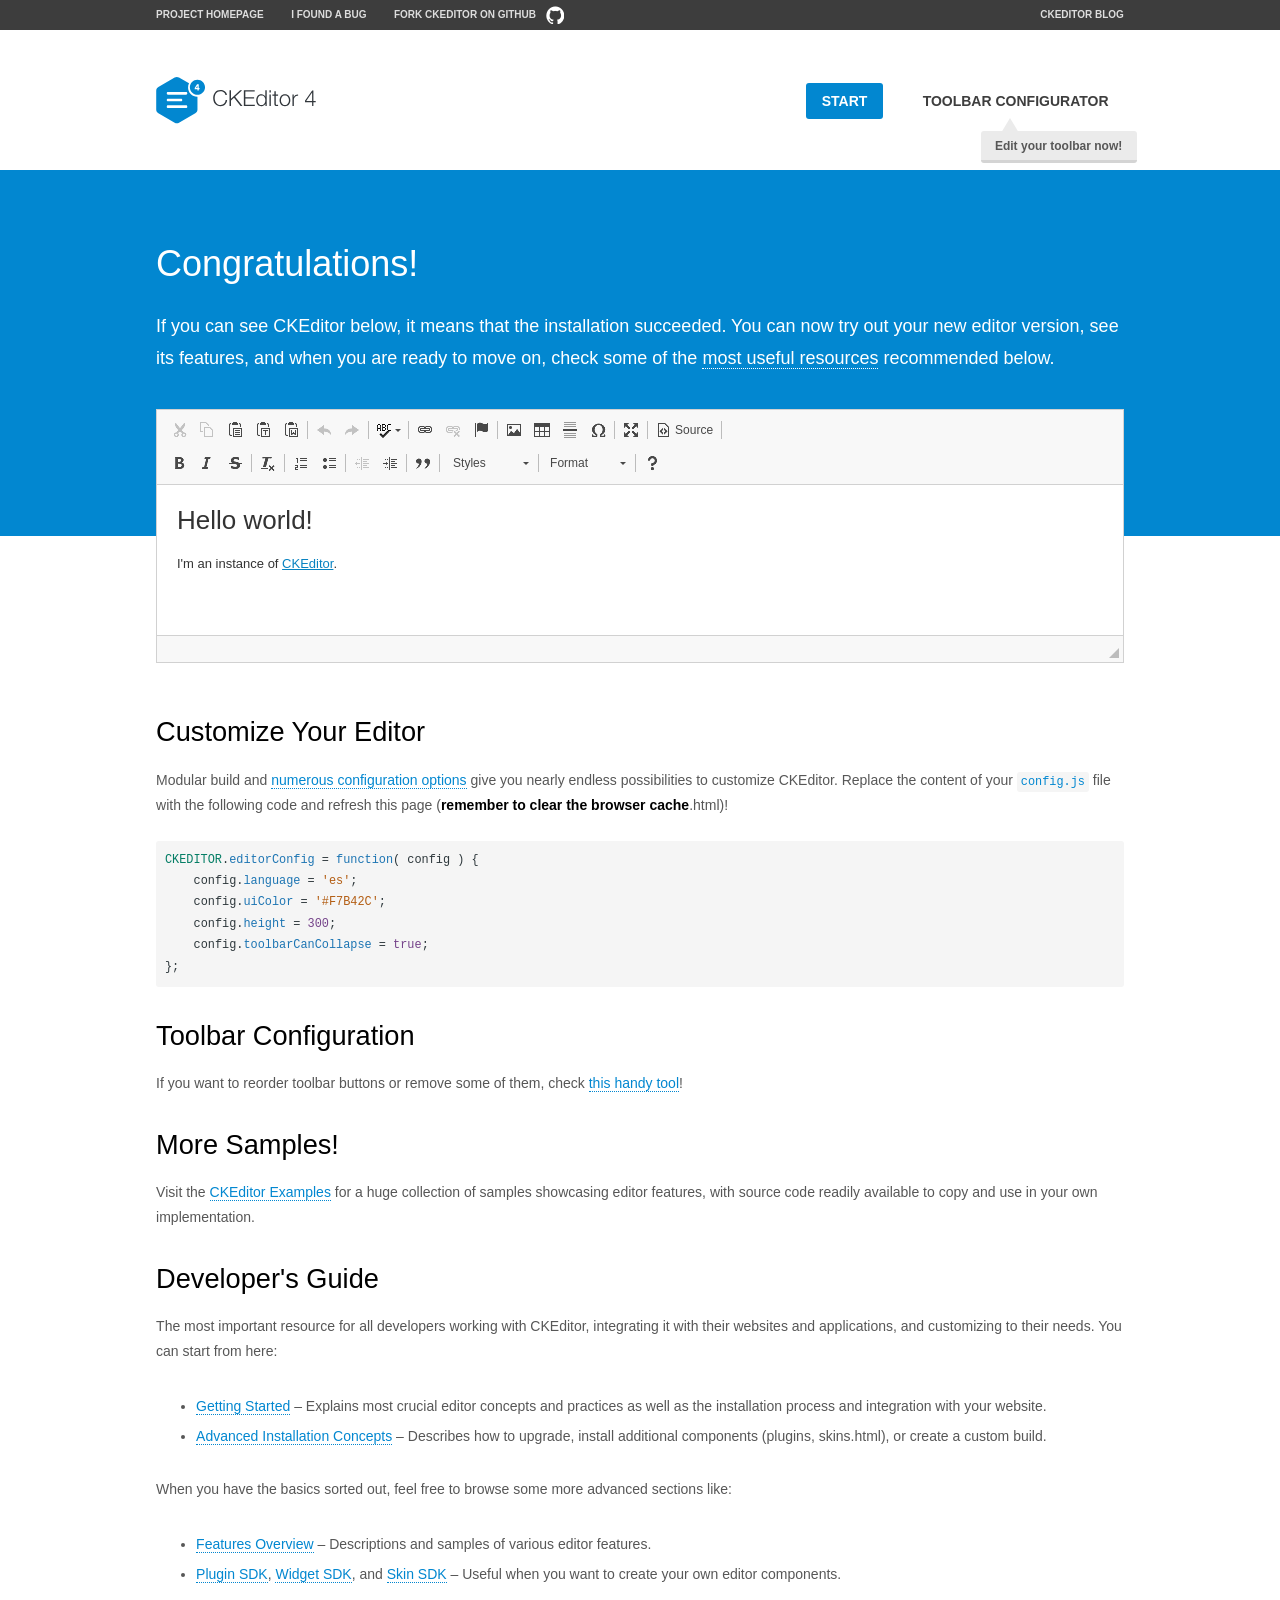
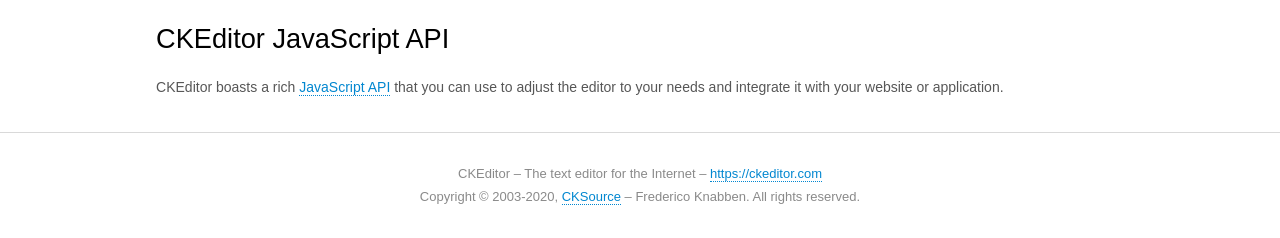
<file: assets/ckeditor/samples/index.html>
<!DOCTYPE html>
<!--
Copyright (c) 2003-2020, CKSource - Frederico Knabben. All rights reserved.
For licensing, see LICENSE.md or https://ckeditor.com/legal/ckeditor-oss-license
-->
<html lang="en">
<head>
	<meta charset="utf-8">
	<title>CKEditor Sample</title>
	<script src="../ckeditor.js"></script>
	<script src="js/sample.js"></script>
	<link rel="stylesheet" href="css/samples.css">
	<link rel="stylesheet" href="toolbarconfigurator/lib/codemirror/neo.css">
	<meta name="viewport" content="width=device-width,initial-scale=1">
	<meta name="description" content="Try the latest sample of CKEditor 4 and learn more about customizing your WYSIWYG editor with endless possibilities.">
</head>
<body id="main">

<nav class="navigation-a">
	<div class="grid-container">
		<ul class="navigation-a-left grid-width-70">
			<li><a href="https://ckeditor.com/ckeditor-4/">Project Homepage</a></li>
			<li><a href="https://github.com/ckeditor/ckeditor4/issues">I found a bug</a></li>
			<li><a href="https://github.com/ckeditor/ckeditor4" class="icon-pos-right icon-navigation-a-github">Fork CKEditor on GitHub</a></li>
		</ul>
		<ul class="navigation-a-right grid-width-30">
			<li><a href="https://ckeditor.com/blog/">CKEditor Blog</a></li>
		</ul>
	</div>
</nav>

<header class="header-a">
	<div class="grid-container">
		<h1 class="header-a-logo grid-width-30">
			<a href="index.html"><img src="img/logo.svg" onerror="this.src='img/logo.png'; this.onerror=null;" alt="CKEditor Sample"></a>
		</h1>

		<nav class="navigation-b grid-width-70">
			<ul>
				<li><a href="index.html" class="button-a button-a-background">Start</a></li>
				<li><a href="toolbarconfigurator/index.html" class="button-a">Toolbar configurator <span class="balloon-a balloon-a-nw">Edit your toolbar now!</span></a></li>
			</ul>
		</nav>
	</div>
</header>

<main>
	<div class="adjoined-top">
		<div class="grid-container">
			<div class="content grid-width-100">
				<h1>Congratulations!</h1>
				<p>
					If you can see CKEditor below, it means that the installation succeeded.
					You can now try out your new editor version, see its features, and when you are ready to move on, check some of the <a href="#sample-customize">most useful resources</a> recommended below.
				</p>
			</div>
		</div>
	</div>
	<div class="adjoined-bottom">
		<div class="grid-container">
			<div class="grid-width-100">
				<div id="editor">
					<h1>Hello world!</h1>
					<p>I'm an instance of <a href="https://ckeditor.com">CKEditor</a>.</p>
				</div>
			</div>
		</div>
	</div>

	<div class="grid-container">
		<div class="content grid-width-100">
			<section id="sample-customize">
				<h2>Customize Your Editor</h2>
				<p>Modular build and <a href="https://ckeditor.com/docs/ckeditor4/latest/guide/dev_configuration.html">numerous configuration options</a> give you nearly endless possibilities to customize CKEditor. Replace the content of your <code><a href="../config.js">config.js</a></code> file with the following code and refresh this page (<strong>remember to clear the browser cache</strong>.html)!</p>
		<pre class="cm-s-neo CodeMirror"><code><span style="padding-right: 0.1px;"><span class="cm-variable">CKEDITOR</span>.<span class="cm-property">editorConfig</span> <span class="cm-operator">=</span> <span class="cm-keyword">function</span>( <span class="cm-def">config</span> ) {</span>
<span style="padding-right: 0.1px;"><span class="cm-tab">	</span><span class="cm-variable-2">config</span>.<span class="cm-property">language</span> <span class="cm-operator">=</span> <span class="cm-string">'es'</span>;</span>
<span style="padding-right: 0.1px;"><span class="cm-tab">	</span><span class="cm-variable-2">config</span>.<span class="cm-property">uiColor</span> <span class="cm-operator">=</span> <span class="cm-string">'#F7B42C'</span>;</span>
<span style="padding-right: 0.1px;"><span class="cm-tab">	</span><span class="cm-variable-2">config</span>.<span class="cm-property">height</span> <span class="cm-operator">=</span> <span class="cm-number">300</span>;</span>
<span style="padding-right: 0.1px;"><span class="cm-tab">	</span><span class="cm-variable-2">config</span>.<span class="cm-property">toolbarCanCollapse</span> <span class="cm-operator">=</span> <span class="cm-atom">true</span>;</span>
<span style="padding-right: 0.1px;">};</span></code></pre>
			</section>

			<section>
				<h2>Toolbar Configuration</h2>
				<p>If you want to reorder toolbar buttons or remove some of them, check <a href="toolbarconfigurator/index.html">this handy tool</a>!</p>
			</section>

			<section>
				<h2>More Samples!</h2>
				<p>Visit the <a href="https://ckeditor.com/docs/ckeditor4/latest/examples/index.html">CKEditor Examples</a> for a huge collection of samples showcasing editor features, with source code readily available to copy and use in your own implementation.</p>
			</section>

			<section>
				<h2>Developer's Guide</h2>
				<p>The most important resource for all developers working with CKEditor, integrating it with their websites and applications, and customizing to their needs. You can start from here:</p>
				<ul>
					<li><a href="https://ckeditor.com/docs/ckeditor4/latest/guide/dev_installation.html">Getting Started</a> &ndash; Explains most crucial editor concepts and practices as well as the installation process and integration with your website.</li>
					<li><a href="https://ckeditor.com/docs/ckeditor4/latest/guide/dev_advanced_installation.html">Advanced Installation Concepts</a> &ndash; Describes how to upgrade, install additional components (plugins, skins.html), or create a custom build.</li>
				</ul>
					<p>When you have the basics sorted out, feel free to browse some more advanced sections like:</p>
				<ul>
					<li><a href="https://ckeditor.com/docs/ckeditor4/latest/features/index.html">Features Overview</a> &ndash; Descriptions and samples of various editor features.</li>
					<li><a href="https://ckeditor.com/docs/ckeditor4/latest/guide/plugin_sdk_intro.html">Plugin SDK</a>, <a href="https://ckeditor.com/docs/ckeditor4/latest/guide/widget_sdk_intro.html">Widget SDK</a>, and <a href="https://ckeditor.com/docs/ckeditor4/latest/guide/skin_sdk_intro.html">Skin SDK</a> &ndash; Useful when you want to create your own editor components.</li>
				</ul>
			</section>

			<section>
				<h2>CKEditor JavaScript API</h2>
				<p>CKEditor boasts a rich <a href="https://ckeditor.com/docs/ckeditor4/latest/api/index.html">JavaScript API</a> that you can use to adjust the editor to your needs and integrate it with your website or application.</p>
			</section>
		</div>
	</div>
</main>

<footer class="footer-a grid-container">
	<div class="grid-container">
		<p class="grid-width-100">
			CKEditor &ndash; The text editor for the Internet &ndash; <a class="samples" href="https://ckeditor.com/">https://ckeditor.com</a>
		</p>
		<p class="grid-width-100" id="copy">
			Copyright &copy; 2003-2020, <a class="samples" href="https://cksource.com/">CKSource</a> &ndash; Frederico Knabben. All rights reserved.
		</p>
	</div>
</footer>
<script>
	initSample();
</script>

</body>
</html>
</file>
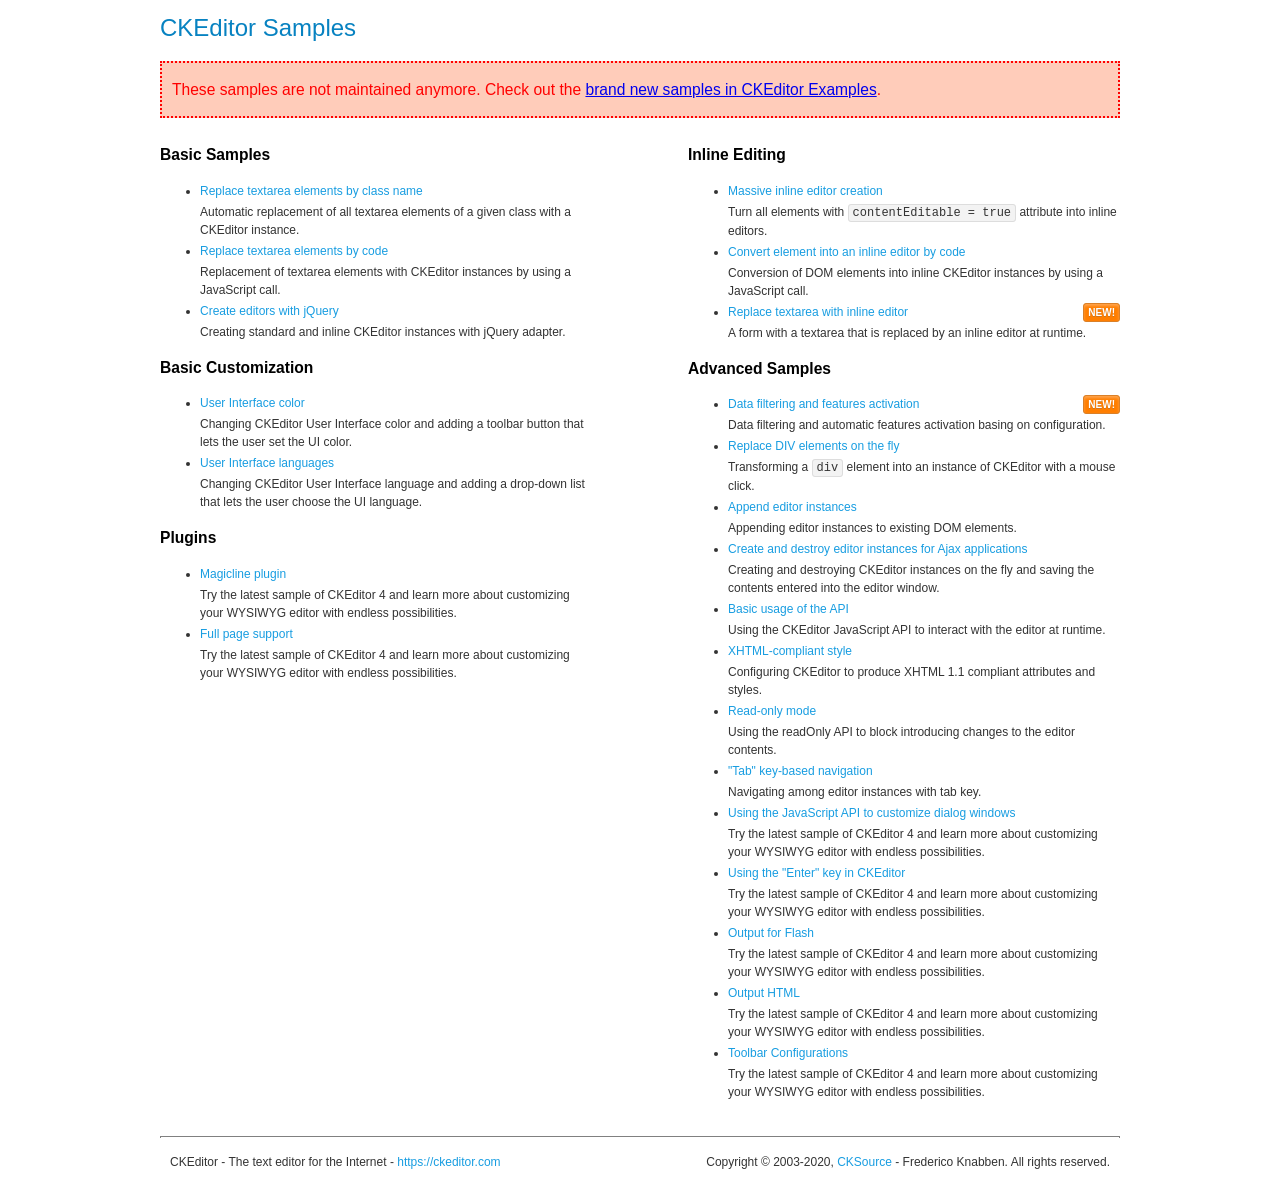
<file: assets/ckeditor/samples/old/index.html>
﻿<!DOCTYPE html>
<!--
Copyright (c) 2003-2020, CKSource - Frederico Knabben. All rights reserved.
For licensing, see LICENSE.md or https://ckeditor.com/legal/ckeditor-oss-license
-->
<html lang="en">
<head>
	<meta charset="utf-8">
	<title>CKEditor Samples</title>
	<link rel="stylesheet" href="sample.css">
	<meta name="description" content="Try the latest sample of CKEditor 4 and learn more about customizing your WYSIWYG editor with endless possibilities.">
</head>
<body>
	<h1 class="samples">
		CKEditor Samples
	</h1>
	<div class="warning deprecated">
		These samples are not maintained anymore. Check out the <a href="https://ckeditor.com/docs/ckeditor4/latest/examples/index.html">brand new samples in CKEditor Examples</a>.
	</div>
	<div class="twoColumns">
		<div class="twoColumnsLeft">
			<h2 class="samples">
				Basic Samples
			</h2>
			<dl class="samples">
				<dt><a class="samples" href="replacebyclass.html">Replace textarea elements by class name</a></dt>
				<dd>Automatic replacement of all textarea elements of a given class with a CKEditor instance.</dd>

				<dt><a class="samples" href="replacebycode.html">Replace textarea elements by code</a></dt>
				<dd>Replacement of textarea elements with CKEditor instances by using a JavaScript call.</dd>

				<dt><a class="samples" href="jquery.html">Create editors with jQuery</a></dt>
				<dd>Creating standard and inline CKEditor instances with jQuery adapter.</dd>
			</dl>

			<h2 class="samples">
				Basic Customization
			</h2>
			<dl class="samples">
				<dt><a class="samples" href="uicolor.html">User Interface color</a></dt>
				<dd>Changing CKEditor User Interface color and adding a toolbar button that lets the user set the UI color.</dd>

				<dt><a class="samples" href="uilanguages.html">User Interface languages</a></dt>
				<dd>Changing CKEditor User Interface language and adding a drop-down list that lets the user choose the UI language.</dd>
			</dl>


			<h2 class="samples">Plugins</h2>
<dl class="samples">
<dt><a class="samples" href="magicline/magicline.html">Magicline plugin</a></dt>
<dd>Try the latest sample of CKEditor 4 and learn more about customizing your WYSIWYG editor with endless possibilities.</dd>

<dt><a class="samples" href="wysiwygarea/fullpage.html">Full page support</a></dt>
<dd>Try the latest sample of CKEditor 4 and learn more about customizing your WYSIWYG editor with endless possibilities.</dd>
</dl>
		</div>
		<div class="twoColumnsRight">
			<h2 class="samples">
				Inline Editing
			</h2>
			<dl class="samples">
				<dt><a class="samples" href="inlineall.html">Massive inline editor creation</a></dt>
				<dd>Turn all elements with <code>contentEditable = true</code> attribute into inline editors.</dd>

				<dt><a class="samples" href="inlinebycode.html">Convert element into an inline editor by code</a></dt>
				<dd>Conversion of DOM elements into inline CKEditor instances by using a JavaScript call.</dd>

				<dt><a class="samples" href="inlinetextarea.html">Replace textarea with inline editor</a> <span class="new">New!</span></dt>
				<dd>A form with a textarea that is replaced by an inline editor at runtime.</dd>

				
			</dl>

			<h2 class="samples">
				Advanced Samples
			</h2>
			<dl class="samples">
				<dt><a class="samples" href="datafiltering.html">Data filtering and features activation</a> <span class="new">New!</span></dt>
				<dd>Data filtering and automatic features activation basing on configuration.</dd>

				<dt><a class="samples" href="divreplace.html">Replace DIV elements on the fly</a></dt>
				<dd>Transforming a <code>div</code> element into an instance of CKEditor with a mouse click.</dd>

				<dt><a class="samples" href="appendto.html">Append editor instances</a></dt>
				<dd>Appending editor instances to existing DOM elements.</dd>

				<dt><a class="samples" href="ajax.html">Create and destroy editor instances for Ajax applications</a></dt>
				<dd>Creating and destroying CKEditor instances on the fly and saving the contents entered into the editor window.</dd>

				<dt><a class="samples" href="api.html">Basic usage of the API</a></dt>
				<dd>Using the CKEditor JavaScript API to interact with the editor at runtime.</dd>

				<dt><a class="samples" href="xhtmlstyle.html">XHTML-compliant style</a></dt>
				<dd>Configuring CKEditor to produce XHTML 1.1 compliant attributes and styles.</dd>

				<dt><a class="samples" href="readonly.html">Read-only mode</a></dt>
				<dd>Using the readOnly API to block introducing changes to the editor contents.</dd>

				<dt><a class="samples" href="tabindex.html">"Tab" key-based navigation</a></dt>
				<dd>Navigating among editor instances with tab key.</dd>


				
<dt><a class="samples" href="dialog/dialog.html">Using the JavaScript API to customize dialog windows</a></dt>
<dd>Try the latest sample of CKEditor 4 and learn more about customizing your WYSIWYG editor with endless possibilities.</dd>

<dt><a class="samples" href="enterkey/enterkey.html">Using the &quot;Enter&quot; key in CKEditor</a></dt>
<dd>Try the latest sample of CKEditor 4 and learn more about customizing your WYSIWYG editor with endless possibilities.</dd>

<dt><a class="samples" href="htmlwriter/outputforflash.html">Output for Flash</a></dt>
<dd>Try the latest sample of CKEditor 4 and learn more about customizing your WYSIWYG editor with endless possibilities.</dd>

<dt><a class="samples" href="htmlwriter/outputhtml.html">Output HTML</a></dt>
<dd>Try the latest sample of CKEditor 4 and learn more about customizing your WYSIWYG editor with endless possibilities.</dd>

<dt><a class="samples" href="toolbar/toolbar.html">Toolbar Configurations</a></dt>
<dd>Try the latest sample of CKEditor 4 and learn more about customizing your WYSIWYG editor with endless possibilities.</dd>

			</dl>
		</div>
	</div>
	<div id="footer">
		<hr>
		<p>
			CKEditor - The text editor for the Internet - <a class="samples" href="https://ckeditor.com/">https://ckeditor.com</a>
		</p>
		<p id="copy">
			Copyright &copy; 2003-2020, <a class="samples" href="https://cksource.com/">CKSource</a> - Frederico Knabben. All rights reserved.
		</p>
	</div>
</body>
</html>
</file>
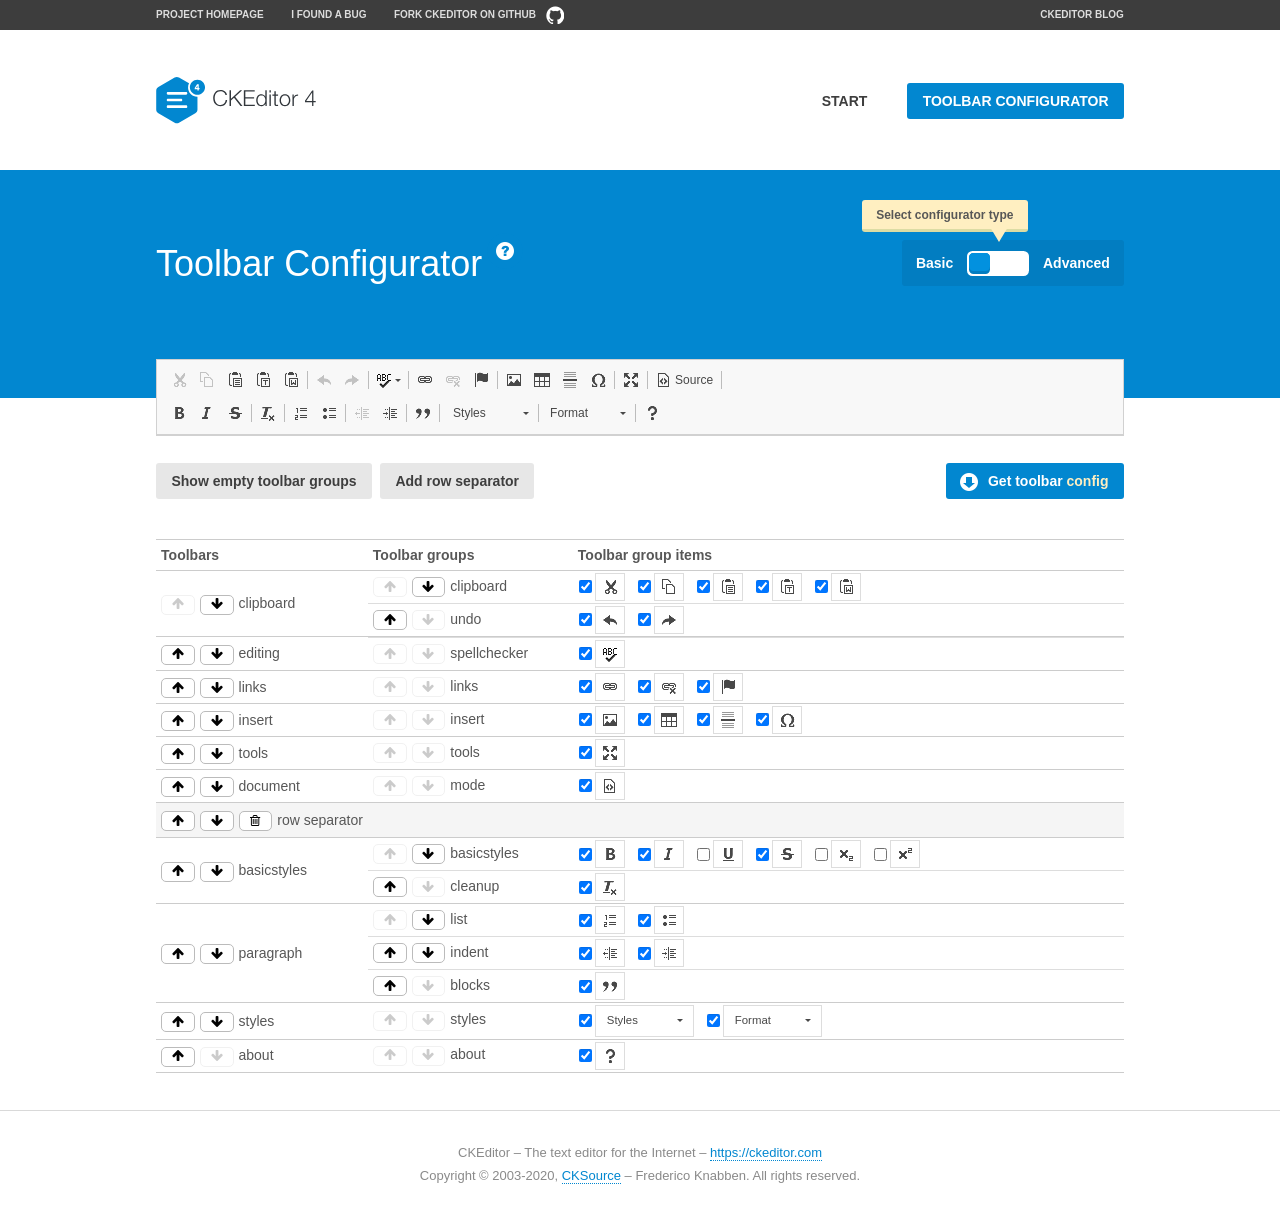
<file: assets/ckeditor/samples/toolbarconfigurator/index.html>
<!DOCTYPE html>
<!--
Copyright (c) 2003-2020, CKSource - Frederico Knabben. All rights reserved.
For licensing, see LICENSE.md or https://ckeditor.com/legal/ckeditor-oss-license
-->
<!--[if IE 8]><html class="ie8"><![endif]-->
<!--[if gt IE 8]><html><![endif]-->
<!--[if !IE]><!--><html lang="en"><!--<![endif]-->
<head>
	<meta charset="utf-8">
	<title>Toolbar Configurator</title>
	<script src="../../ckeditor.js"></script>
	<script>
		if ( CKEDITOR.env.ie && CKEDITOR.env.version < 9 )
			CKEDITOR.tools.enableHtml5Elements( document );
	</script>
	<link rel="stylesheet" href="lib/codemirror/codemirror.css">
	<link rel="stylesheet" href="lib/codemirror/show-hint.css">
	<link rel="stylesheet" href="lib/codemirror/neo.css">
	<link rel="stylesheet" href="css/fontello.css">
	<link rel="stylesheet" href="../css/samples.css">
	<meta name="description" content="Try the latest sample of CKEditor 4 and learn more about customizing your WYSIWYG editor with endless possibilities.">
</head>
<body id="toolbar">

<nav class="navigation-a">
	<div class="grid-container">
		<ul class="navigation-a-left grid-width-70">
			<li><a href="https://ckeditor.com/ckeditor-4/">Project Homepage</a></li>
			<li><a href="https://github.com/ckeditor/ckeditor4/issues">I found a bug</a></li>
			<li><a href="https://github.com/ckeditor/ckeditor4" class="icon-pos-right icon-navigation-a-github">Fork CKEditor on GitHub</a></li>
		</ul>
		<ul class="navigation-a-right grid-width-30">
			<li><a href="https://ckeditor.com/blog/">CKEditor Blog</a></li>
		</ul>
	</div>
</nav>

<header class="header-a">
	<div class="grid-container">
		<h1 class="header-a-logo grid-width-30">
			<a href="../index.html"><img src="../img/logo.svg" onerror="this.src='../img/logo.png'; this.onerror=null;" alt="CKEditor Logo"></a>
		</h1>
		<nav class="navigation-b grid-width-70">
			<ul>
				<li><a href="../index.html" class="button-a">Start</a></li>
				<li><a href="index.html"  class="button-a button-a-background">Toolbar configurator</a></li>
			</ul>
		</nav>
	</div>
</header>

<main>
	<div class="adjoined-top">
		<div class="grid-container">
			<div class="content grid-width-100">
				<div class="grid-container-nested">
					<h1 class="grid-width-60">
						Toolbar Configurator
						<a href="#help-content" type="button" title="Configurator help" id="help" class="button-a button-a-background button-a-no-text icon-pos-left icon-question-mark">Help</a>
					</h1>

					<div class="grid-width-40 grid-switch-magic">
						<div class="switch">
							<span class="balloon-a balloon-a-se">Select configurator type</span>
							<input type="radio" name="radio" data-num="1" id="radio-basic" />
							<input type="radio" name="radio" data-num="2" id="radio-advanced" />
							<label data-for="1" for="radio-basic">Basic</label>
							<span class="switch-inner">
								<span class="handler"></span>
							</span>
							<label data-for="2" for="radio-advanced">Advanced</label>
						</div>
					</div>
				</div>
			</div>
		</div>
	</div>
	<div class="adjoined-bottom">
		<div class="grid-container">
			<div class="grid-width-100">
				<div class="editors-container">
					<div id="editor-basic"></div>
					<div id="editor-advanced"></div>
				</div>
			</div>
		</div>
	</div>

	<div class="grid-container configurator">
		<div class="content grid-width-100">
			<div class="configurator">
				<div>
					<div id="toolbarModifierWrapper"></div>
				</div>
			</div>
		</div>
	</div>

	<div id="help-content">
		<div class="grid-container">
			<div class="grid-width-100">
				<h2>What Am I Doing Here?</h2>

				<div class="grid-container grid-container-nested">
					<div class="basic">
						<div class="grid-width-50">
							<p>Arrange <a href="https://ckeditor.com/docs/ckeditor4/latest/api/CKEDITOR_config.html#cfg-toolbarGroups">toolbar groups</a>, toggle <a href="https://ckeditor.com/docs/ckeditor4/latest/api/CKEDITOR_config.html#cfg-removeButtons">button visibility</a> according to your needs and get your toolbar configuration.</p>
							<p>You can replace the content of the <a href="../../config.js"><code>config.js</code></a> file with the generated configuration. If you already set some configuration options you will need to merge both configurations.</p>
						</div>
						<div class="grid-width-50">
							<p>Read more about different ways of <a href="https://ckeditor.com/docs/ckeditor4/latest/guide/dev_configuration.html">setting configuration</a> and do not forget about <strong>clearing browser cache</strong>.</p>
							<p>Arranging toolbar groups is the recommended way of configuring the toolbar, but if you need more freedom you can use the <a href="#advanced">advanced configurator</a>.</p>
						</div>
					</div>
					<div class="advanced" style="display: none;">
						<div class="grid-width-50">
							<p>With this code editor you can edit your <a href="https://ckeditor.com/docs/ckeditor4/latest/api/CKEDITOR_config.html#cfg-toolbar">toolbar configuration</a> live.</p>
							<p>You can replace the content of the <a href="../../config.js"><code>config.js</code></a> file with the generated configuration. If you already set some configuration options you will need to merge both configurations.</p>
						</div>
						<div class="grid-width-50">
							<p>Read more about different ways of <a href="https://ckeditor.com/docs/ckeditor4/latest/guide/dev_configuration.html">setting configuration</a> and do not forget about <strong>clearing browser cache</strong>.</p>
						</div>
					</div>
				</div>

				<p class="grid-container grid-container-nested">
					<button type="button" class="help-content-close grid-width-100 button-a button-a-background">Got it. Let's play!</button>
				</p>
			</div>
		</div>
	</div>
</main>

<footer class="footer-a grid-container">
	<p class="grid-width-100">
		CKEditor &ndash; The text editor for the Internet &ndash; <a class="samples" href="https://ckeditor.com/">https://ckeditor.com</a>
	</p>
	<p class="grid-width-100" id="copy">
		Copyright &copy; 2003-2020, <a class="samples" href="https://cksource.com/">CKSource</a> &ndash; Frederico Knabben. All rights reserved.
	</p>
</footer>

<script src="lib/codemirror/codemirror.js"></script>
<script src="lib/codemirror/javascript.js"></script>
<script src="lib/codemirror/show-hint.js"></script>

<script src="js/fulltoolbareditor.js"></script>
<script src="js/abstracttoolbarmodifier.js"></script>
<script src="js/toolbarmodifier.js"></script>
<script src="js/toolbartextmodifier.js"></script>
<script src="../js/sf.js"></script>

<script>
	( function() {
		'use strict';

		var mode = ( window.location.hash.substr( 1 ) === 'advanced' ) ? 'advanced' : 'basic',
			configuratorSection = CKEDITOR.document.findOne( 'main > .grid-container.configurator' ),
			basicInstruction = CKEDITOR.document.findOne( '#help-content .basic' ),
			advancedInstruction = CKEDITOR.document.findOne( '#help-content .advanced' ),

			// Configurator mode switcher.
			modeSwitchBasic = CKEDITOR.document.getById( 'radio-basic' ),
			modeSwitchAdvanced = CKEDITOR.document.getById( 'radio-advanced' );

		// Initial setup
		function updateSwitcher() {
			if ( mode === 'advanced' ) {
				modeSwitchAdvanced.$.checked = true;
			} else {
				modeSwitchBasic.$.checked = true;
			}
		}

		updateSwitcher();

		CKEDITOR.document.getWindow().on( 'hashchange', function( e ) {
			var hash = window.location.hash.substr( 1 );
			if ( !( hash === 'advanced' || hash === 'basic' ) ) {
				return;
			}
			mode = hash;
			onToolbarsDone( mode );
		} );

		CKEDITOR.document.getWindow().on( 'resize', function() {
			updateToolbar( ( mode === 'basic' ? toolbarModifier : toolbarTextModifier )[ 'editorInstance' ] );
		} );

		function onRefresh( modifier ) {
			modifier = modifier || this;

			if ( mode === 'basic' && modifier instanceof ToolbarConfigurator.ToolbarTextModifier ) {
				return;
			}

			// CodeMirror container becomes visible, so we need to refresh and to avoid rendering problems.
			if ( mode === 'advanced' && modifier instanceof ToolbarConfigurator.ToolbarTextModifier ) {
				modifier.codeContainer.refresh();
			}

			updateToolbar( modifier.editorInstance );
		}

		function updateToolbar( editor ) {
			var editorContainer = editor.container;

			// Not always editor is loaded.
			if ( !editorContainer ) {
				return;
			}

			var displayStyle = editorContainer.getStyle( 'display' );

			editorContainer.setStyle( 'display', 'block' );

			var newHeight = editorContainer.getSize( 'height' );

			var newMarginTop = parseInt( editorContainer.getComputedStyle( 'margin-top' ), 10 );
			newMarginTop = ( isNaN( newMarginTop ) ? 0 : Number( newMarginTop ) );

			var newMarginBottom = parseInt( editorContainer.getComputedStyle( 'margin-bottom' ), 10 );
			newMarginBottom = ( isNaN( newMarginBottom ) ? 0 : Number( newMarginBottom ) );

			var result = newHeight + newMarginTop + newMarginBottom;

			editorContainer.setStyle( 'display', displayStyle );

			editor.container.getAscendant( 'div' ).setStyle( 'height', result + 'px' );
		}

		var toolbarModifier = new ToolbarConfigurator.ToolbarModifier( 'editor-basic' );

		var done = 0;
		toolbarModifier.init( onToolbarInit );
		toolbarModifier.onRefresh = onRefresh;

		CKEDITOR.document.getById( 'toolbarModifierWrapper' ).append( toolbarModifier.mainContainer );

		var toolbarTextModifier = new ToolbarConfigurator.ToolbarTextModifier( 'editor-advanced' );
		toolbarTextModifier.init( onToolbarInit );
		toolbarTextModifier.onRefresh = onRefresh;

		function onToolbarInit() {
			if ( ++done === 2 ) {
				onToolbarsDone();

				positionSticky.watch( CKEDITOR.document.findOne( '.toolbar' ), function() {
					return mode === 'advanced';
				} );
			}
		}

		function onToolbarsDone() {
			if ( mode === 'basic' ) {
				toggleModeBasic( false );
			} else {
				toggleModeAdvanced( false );
			}

			updateSwitcher();

			setTimeout( function() {
				CKEDITOR.document.findOne( '.editors-container' ).addClass( 'active' );
				CKEDITOR.document.findOne( '#toolbarModifierWrapper' ).addClass( 'active' );
			}, 200 );
		}

		CKEDITOR.document.getById( 'toolbarModifierWrapper' ).append( toolbarTextModifier.mainContainer );

		function toogleModeSwitch( onElement, offElement, onModifier, offModifier ) {
			onElement.addClass( 'fancy-button-active' );
			offElement.removeClass( 'fancy-button-active' );

			onModifier.showUI();
			offModifier.hideUI();
		}

		function toggleModeBasic( callOnRefresh ) {
			callOnRefresh = ( callOnRefresh !== false );
			mode = 'basic';
			window.location.hash = '#basic';
			toogleModeSwitch( modeSwitchBasic, modeSwitchAdvanced, toolbarModifier, toolbarTextModifier );

			configuratorSection.removeClass( 'freed-width' );
			basicInstruction.show();
			advancedInstruction.hide();

			callOnRefresh && onRefresh( toolbarModifier );
		}

		function toggleModeAdvanced( callOnRefresh ) {
			callOnRefresh = ( callOnRefresh !== false );
			mode = 'advanced';
			window.location.hash = '#advanced';
			toogleModeSwitch( modeSwitchAdvanced, modeSwitchBasic, toolbarTextModifier, toolbarModifier );

			configuratorSection.addClass( 'freed-width' );
			advancedInstruction.show();
			basicInstruction.hide();

			callOnRefresh && onRefresh( toolbarTextModifier );
		}

		modeSwitchBasic.on( 'click', toggleModeBasic );
		modeSwitchAdvanced.on( 'click', toggleModeAdvanced );

		//
		// Position:sticky for the toolbar.
		//

		// Will make elements behave like they were styled with position:sticky.
		var positionSticky = {
			// Store object: {
			// 		element: CKEDITOR.dom.element, // Element which will float.
			// 		placeholder: CKEDITOR.dom.element, // Placeholder which is place to prevent page bounce.
			// 		isFixed: boolean // Whether element float now.
			// }
			watched: [],

			active: [],

			staticContainer: null,

			init: function() {
				var element = CKEDITOR.dom.element.createFromHtml(
					'<div class="staticContainer">' +
						'<div class="grid-container" >' +
							'<div class="grid-width-100">' +
								'<div class="inner"></div>' +
							'</div>' +
						'</div>' +
					'</div>' );

				this.staticContainer = element.findOne( '.inner' );

				CKEDITOR.document.getBody().append( element );
			},

			watch: function( element, preventFunc ) {
				this.watched.push( {
					element: element,
					placeholder: new CKEDITOR.dom.element( 'div' ),
					isFixed: false,
					preventFunc: preventFunc
				} );
			},

			checkAll: function() {
				for ( var i = 0; i < this.watched.length; i++ ) {
					this.check( this.watched[ i ] );
				}
			},

			check: function( element ) {
				var isFixed = element.isFixed;
				var shouldBeFixed = this.shouldBeFixed( element );

				// Nothing to be done.
				if ( isFixed === shouldBeFixed ) {
					return;
				}

				var placeholder = element.placeholder;

				if ( isFixed ) {
					// Unfixing.

					element.element.insertBefore( placeholder );
					placeholder.remove();

					element.element.removeStyle( 'margin' );

					this.active.splice( CKEDITOR.tools.indexOf( this.active, element ), 1 );

				} else {
					// Fixing.
					placeholder.setStyle( 'width', element.element.getSize( 'width' ) + 'px' );
					placeholder.setStyle( 'height', element.element.getSize( 'height' ) + 'px' );
					placeholder.setStyle( 'margin-bottom', element.element.getComputedStyle( 'margin-bottom' ) );
					placeholder.setStyle( 'display', element.element.getComputedStyle( 'display' ) );
					placeholder.insertAfter( element.element );

					this.staticContainer.append( element.element );

					this.active.push( element );
				}

				element.isFixed = !element.isFixed;
			},

			shouldBeFixed: function( element ) {
				if ( element.preventFunc && element.preventFunc() ) {
					return false;
				}

				// If element is already fixed we are checking it's placeholder.
				var related = ( element.isFixed ? element.placeholder : element.element ),
					clientRect = related.$.getBoundingClientRect(),
					staticHeight = this.staticContainer.getSize('height' ),
					elemHeight = element.element.getSize( 'height' );

				if ( element.isFixed ) {
					return ( clientRect.top + elemHeight < staticHeight );
				} else {
					return ( clientRect.top < staticHeight );
				}
			}
		};

		positionSticky.init();

		CKEDITOR.document.getWindow().on( 'scroll',
			CKEDITOR.tools.eventsBuffer( 100, positionSticky.checkAll, positionSticky ).input
		);

		// Make the toolbar sticky.
		positionSticky.watch( CKEDITOR.document.findOne( '.editors-container' ) );

		// Help button and help-content.
		( function() {
			var helpButton = CKEDITOR.document.getById( 'help' ),
				helpContent = CKEDITOR.document.getById( 'help-content' );

			// Don't show help button on IE8 because it's unsupported by Pico Modal.
			if ( CKEDITOR.env.ie && CKEDITOR.env.version == 8 ) {
				helpButton.hide();
			} else {
				// Display help modal when the button is clicked.
				helpButton.on( 'click', function( evt ) {
					SF.modal( {
						// Clone modal content from DOM.
						content: helpContent.getHtml(),

						afterCreate: function( modal ) {
							// Enable modal content button to close the modal.
							new CKEDITOR.dom.element( modal.modalElem() ).findOne( '.help-content-close' ).once( 'click', modal.close );
						}
					} ).show();
				} );
			}
		} )();
	} )();
</script>
</body>
</html>
</file>
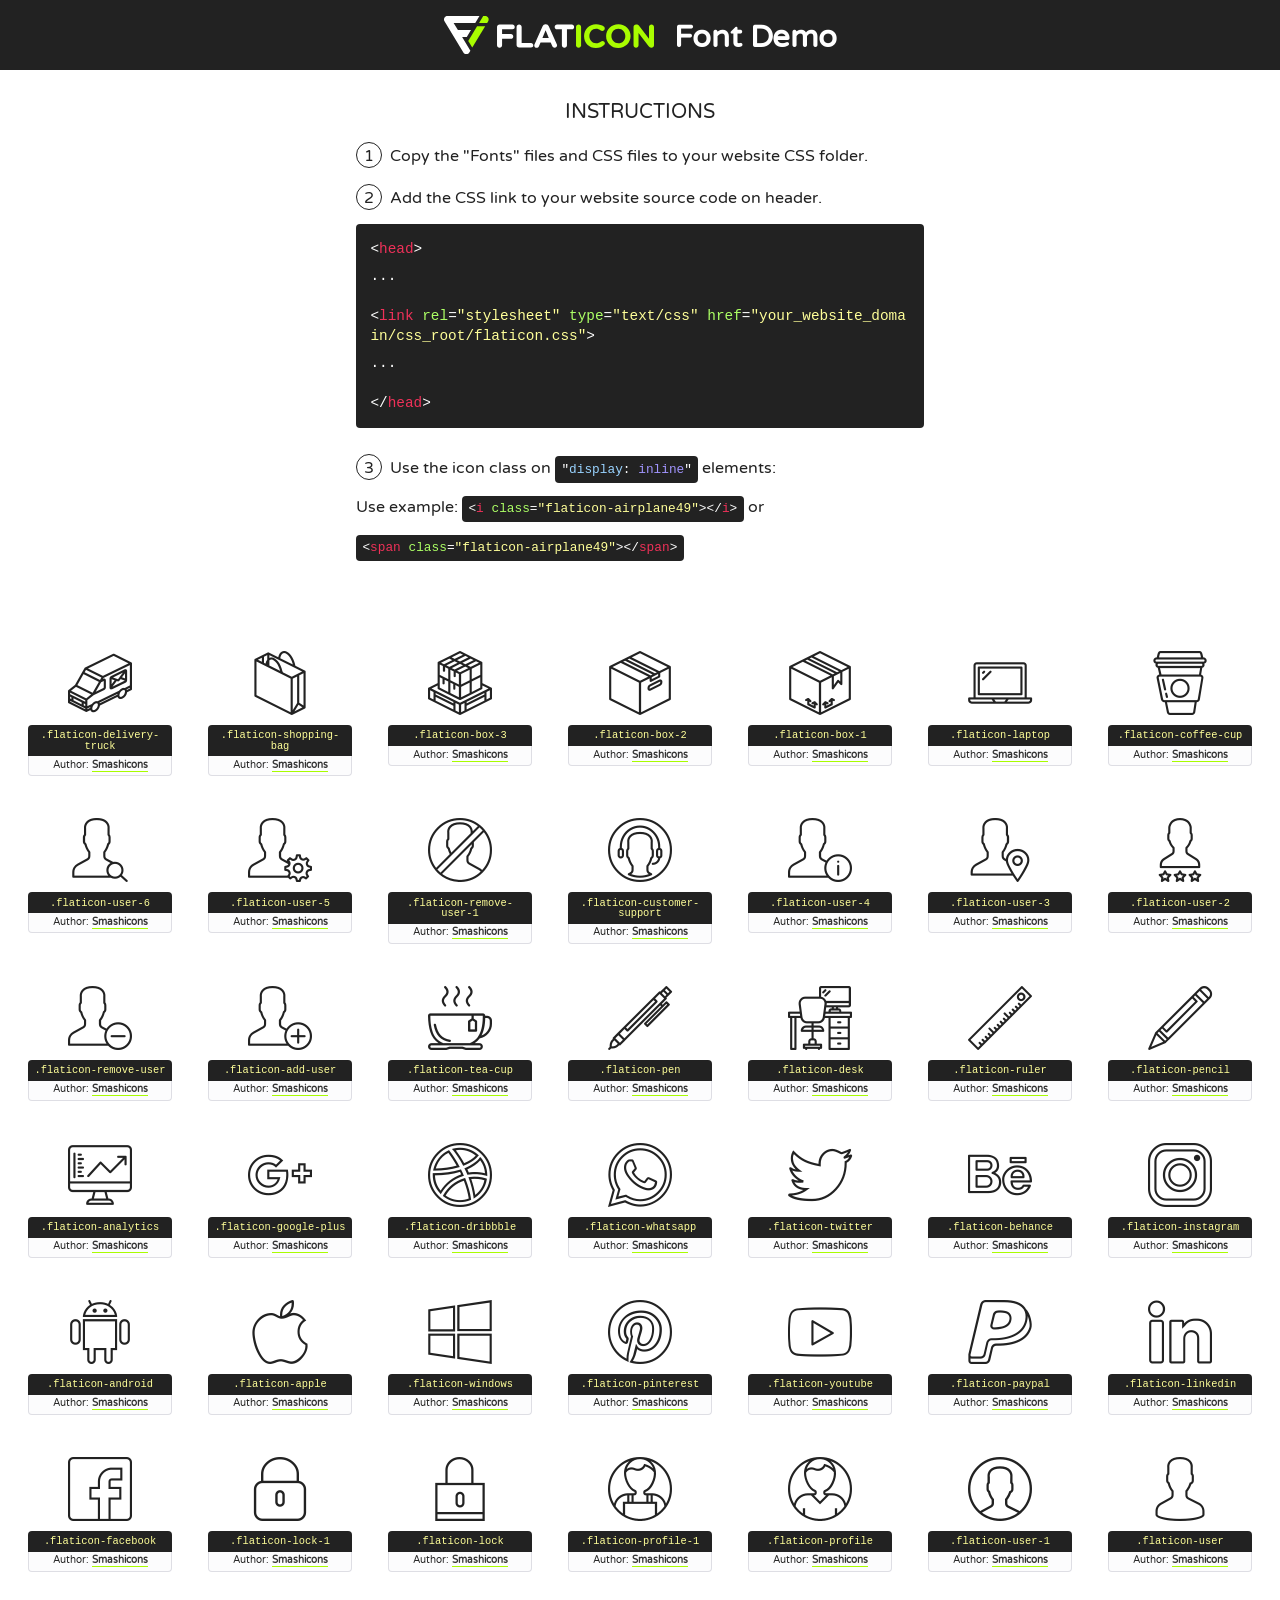
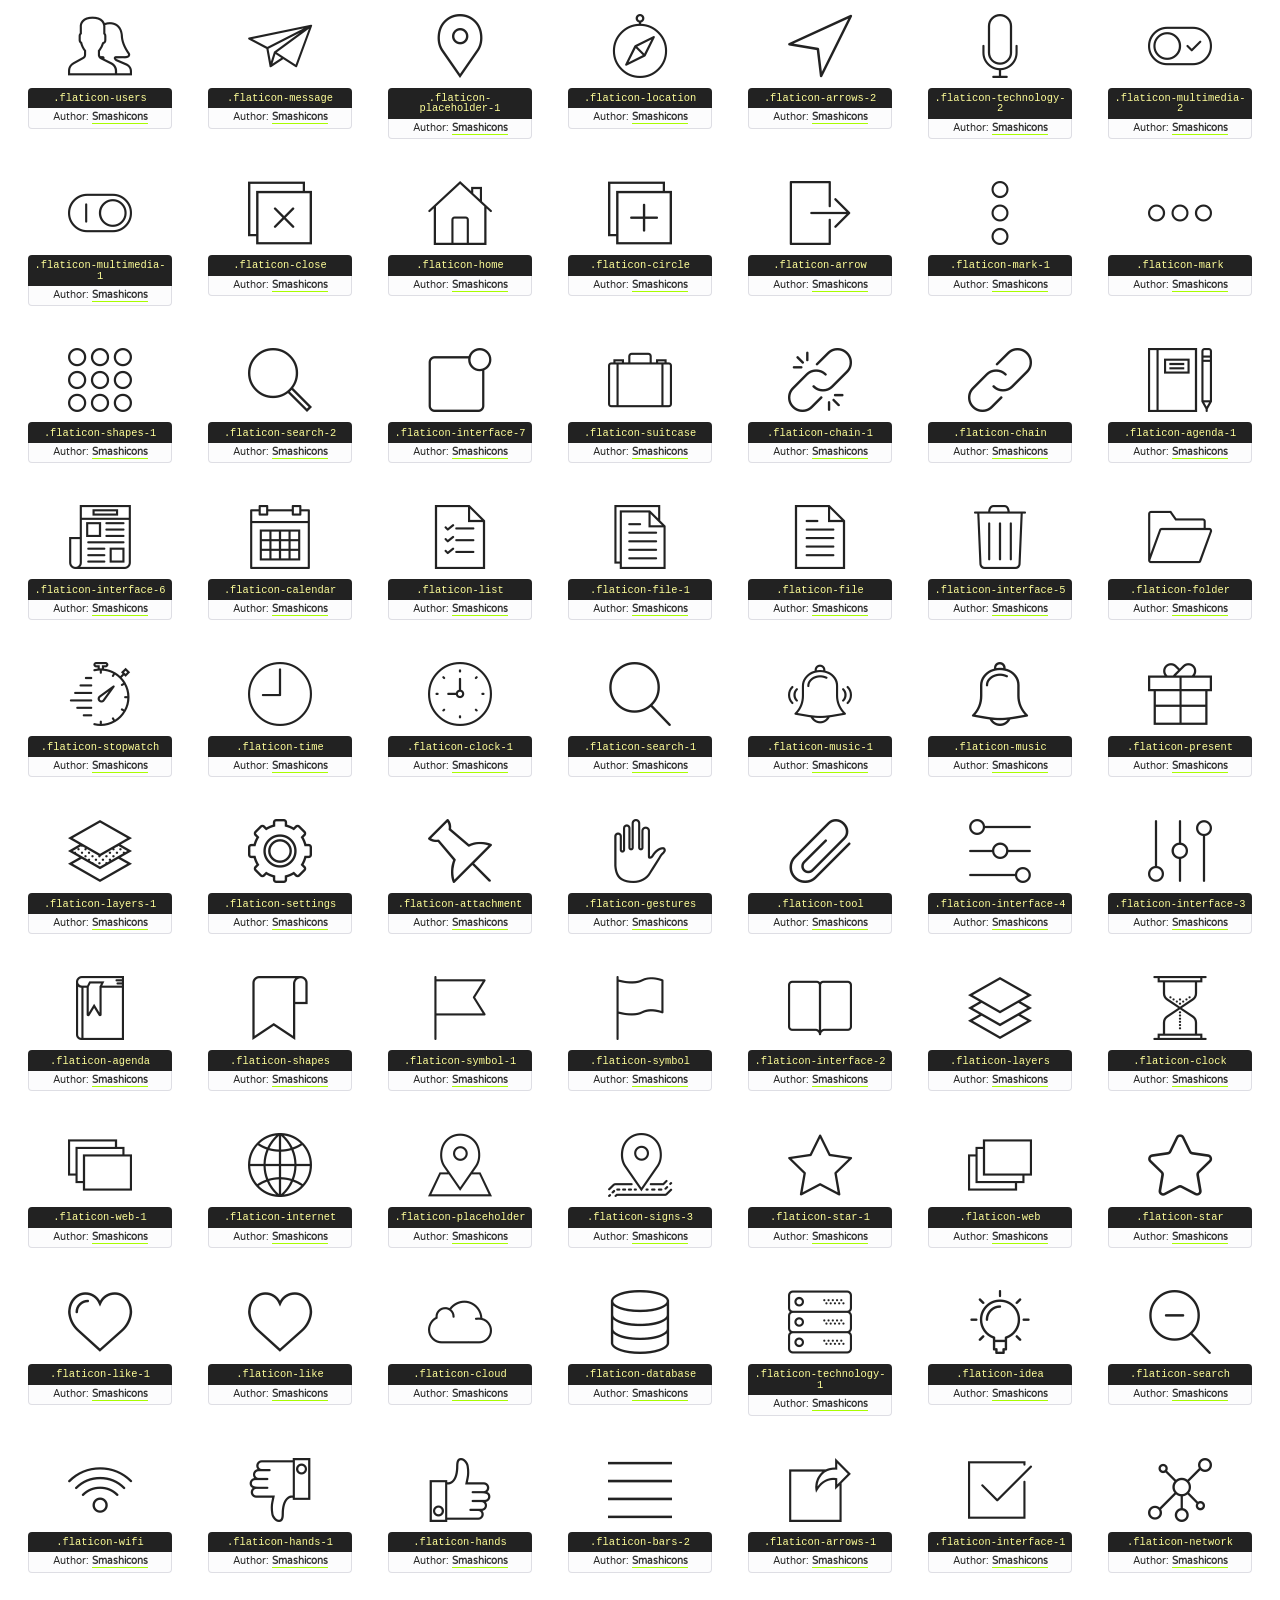
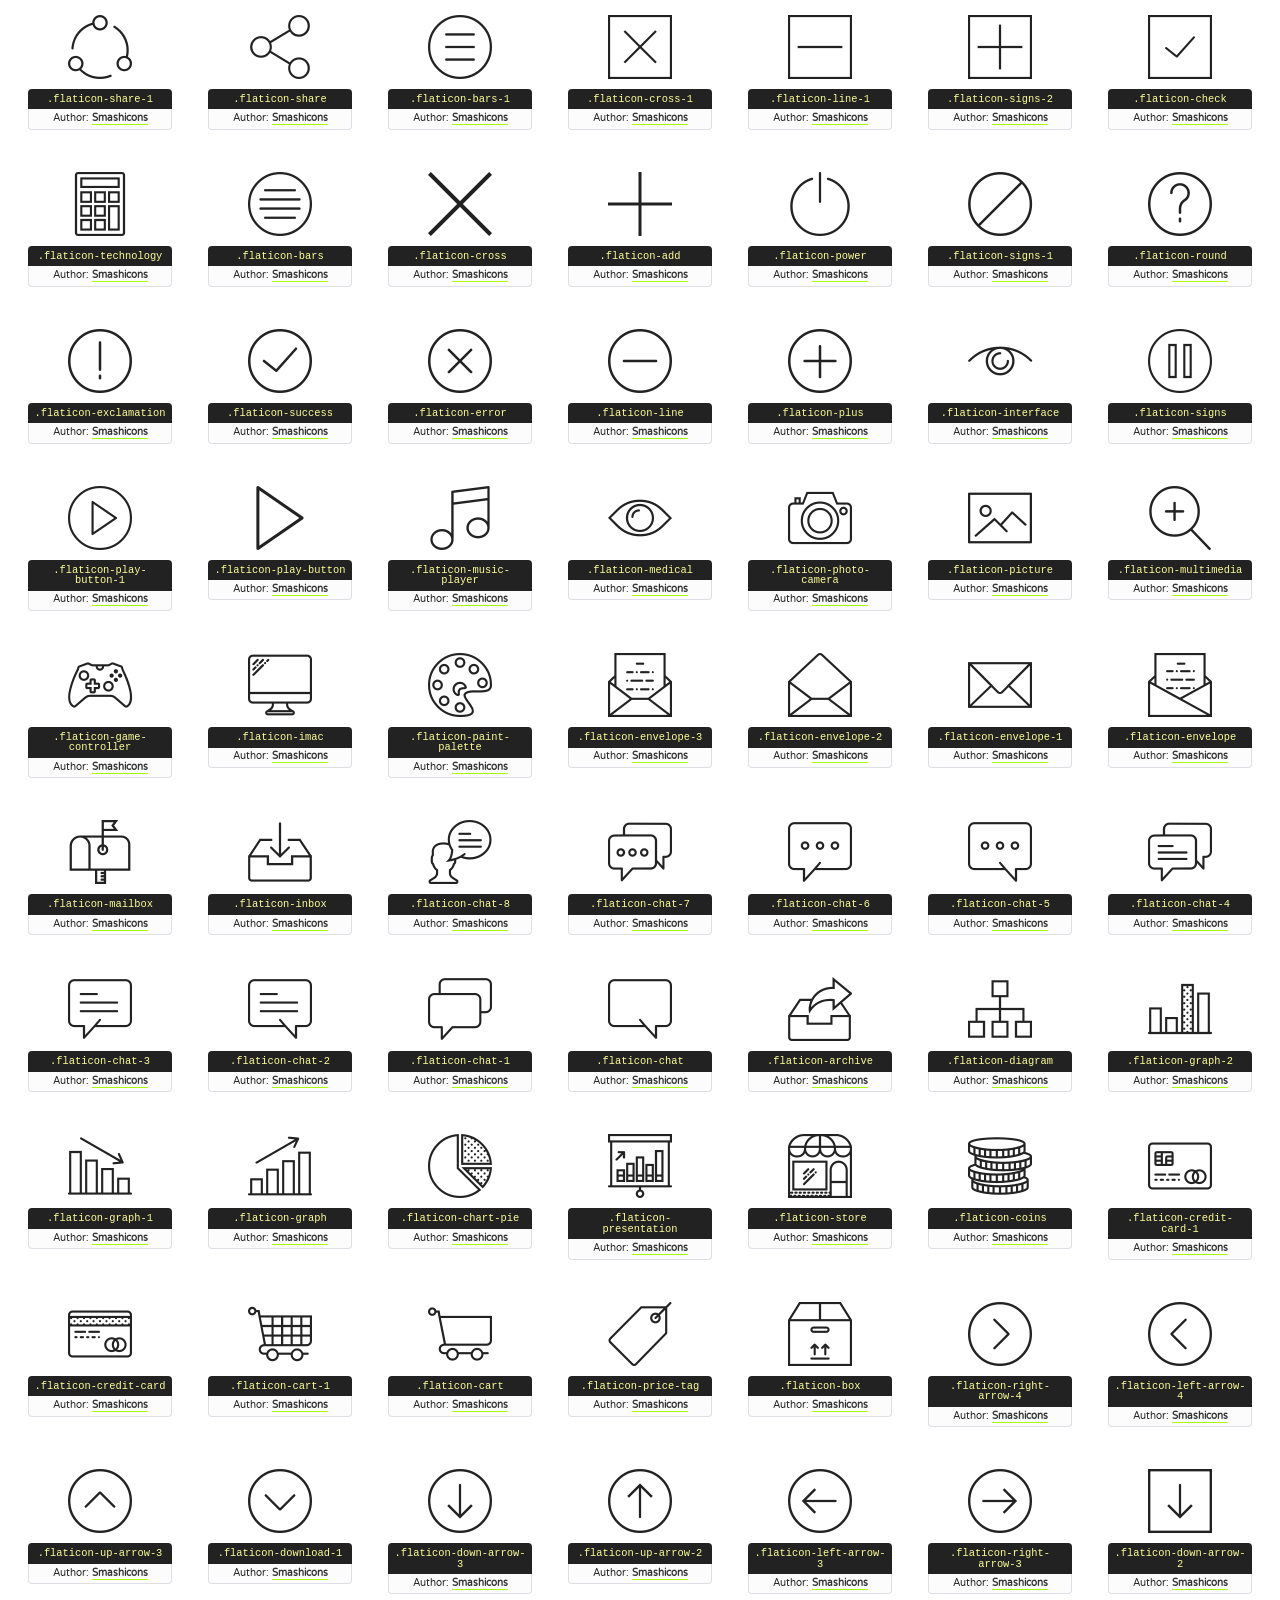
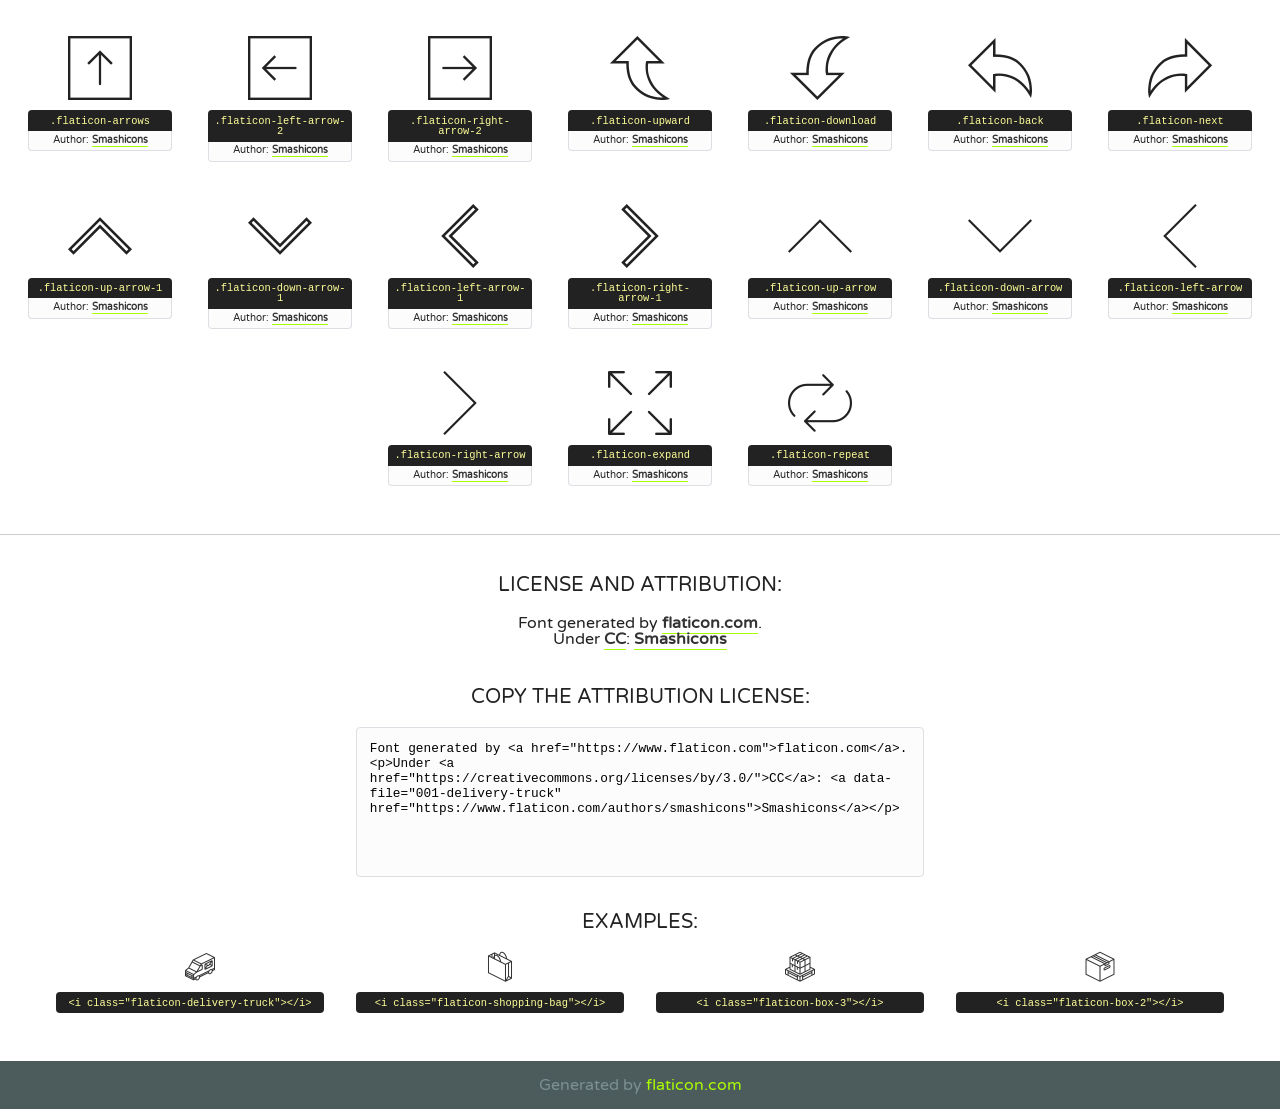
<file: assets/fonts/flaticon/flaticon.html>
<!DOCTYPE html>
<!--
  Flaticon icon font: Flaticon
  Creation date: 13/03/2018 03:24
-->
<html lang="en">
<!DOCTYPE html>
<html lang="en">

<head>
    <title>Flaticon WebFont</title>
    <link href="http://fonts.googleapis.com/css?family=Varela+Round" rel="stylesheet" type="text/css" />
    <link rel="stylesheet" type="text/css" href="flaticon.css">
    <meta charset="UTF-8">
    <style>
    html, body, div, span, applet, object, iframe,
    h1, h2, h3, h4, h5, h6, p, blockquote, pre,
    a, abbr, acronym, address, big, cite, code,
    del, dfn, em, img, ins, kbd, q, s, samp,
    small, strike, strong, sub, sup, tt, var,
    b, u, i, center,
    dl, dt, dd, ol, ul, li,
    fieldset, form, label, legend,
    table, caption, tbody, tfoot, thead, tr, th, td,
    article, aside, canvas, details, embed, 
    figure, figcaption, footer, header, hgroup, 
    menu, nav, output, ruby, section, summary,
    time, mark, audio, video {
        margin: 0;
        padding: 0;
        border: 0;
        font-size: 100%;
        font: inherit;
        vertical-align: baseline;
    }
    /* HTML5 display-role reset for older browsers */
    article, aside, details, figcaption, figure, 
    footer, header, hgroup, menu, nav, section {
        display: block;
    }
    body {
        line-height: 1;
    }
    ol, ul {
        list-style: none;
    }
    blockquote, q {
        quotes: none;
    }
    blockquote:before, blockquote:after,
    q:before, q:after {
        content: '';
        content: none;
    }
    table {
        border-collapse: collapse;
        border-spacing: 0;
    }
    body {
        font-family: 'Varela Round', Helvetica, Arial, sans-serif;
        font-size: 16px;
        color: #222;
    }
    a {
        color: #333;
        border-bottom: 1px solid #a9fd00;
        font-weight: bold;
        text-decoration: none;
    }
    * {
        -moz-box-sizing: border-box;
        -webkit-box-sizing: border-box;
        box-sizing: border-box;
        margin: 0;
        padding: 0;
    }
    [class^="flaticon-"]:before, [class*=" flaticon-"]:before, [class^="flaticon-"]:after, [class*=" flaticon-"]:after {
        font-family: Flaticon;
        font-size: 30px;
        font-style: normal;
        margin-left: 20px;
        color: #333;
    }
    .wrapper {
        max-width: 600px;
        margin: auto;
        padding: 0 1em;
    }
    .title {
        font-size: 1.25em;
        text-align: center;
        margin-bottom: 1em;
        text-transform: uppercase;
    }
    header {
        text-align: center;
        background-color: #222;
        color: #fff;
        padding: 1em;
    }
    header .logo {
        width: 210px;
        height: 38px;
        display: inline-block;
        vertical-align: middle;
        margin-right: 1em;
        border: none;
    }
    header strong {
        font-size: 1.95em;
        font-weight: bold;
        vertical-align: middle;
        margin-top: 5px;
        display: inline-block;
    }
    .demo {
        margin: 2em auto;
        line-height: 1.25em;
    }
    .demo ul li {
        margin-bottom: 1em;
    }
    .demo ul li .num {
        color: #222;
        border-radius: 20px;
        display: inline-block;
        width: 26px;
        padding: 3px;
        height: 26px;
        text-align: center;
        margin-right: 0.5em;
        border: 1px solid #222;
    }
    .demo ul li code {
        background-color: #222;
        border-radius: 4px;
        padding: 0.25em 0.5em;
        display: inline-block;
        color: #fff;
        font-family: Consolas,Monaco,Lucida Console,Liberation Mono,DejaVu Sans Mono,Bitstream Vera Sans Mono,Courier New, monospace;
        font-weight: lighter;
        margin-top: 1em;
        font-size: 0.8em;
        word-break: break-all;
    }
    .demo ul li code.big {
        padding: 1em;
        font-size: 0.9em;
    }
    .demo ul li code .red {
        color: #EF3159;
    }
    .demo ul li code .green {
        color: #ACFF65;
    }
    .demo ul li code .yellow {
        color: #FFFF99;
    }
    .demo ul li code .blue {
        color: #99D3FF;
    }
    .demo ul li code .purple {
        color: #A295FF;
    }
    .demo ul li code .dots {
        margin-top: 0.5em;
        display: block;
    }
    #glyphs {
        border-bottom: 1px solid #ccc;
        padding: 2em 0;
        text-align: center;
    }
    .glyph {
        display: inline-block;
        width: 9em;
        margin: 1em;
        text-align: center;
        vertical-align: top;
        background: #FFF;
    }
    .glyph .glyph-icon {
        padding: 10px;
        display: block;
        font-family:"Flaticon";
        font-size: 64px;
        line-height: 1;
    }
    .glyph .glyph-icon:before {
        font-size: 64px;
        color: #222;
        margin-left: 0;
    }
    .class-name {
        font-size: 0.65em;
        background-color: #222;
        color: #fff;
        border-radius: 4px 4px 0 0;
        padding: 0.5em;
        color: #FFFF99;
        font-family: Consolas,Monaco,Lucida Console,Liberation Mono,DejaVu Sans Mono,Bitstream Vera Sans Mono,Courier New, monospace;
    }
    .author-name {
        font-size: 0.6em;
        background-color: #fcfcfd;
        border: 1px solid #DEDEE4;
        border-top: 0;
        border-radius: 0 0 4px 4px;
        padding: 0.5em;
    }
    .class-name:last-child {
        font-size: 10px;
        color:#888;
    }
    .class-name:last-child a {
        font-size: 10px;
        color:#555;
    }
    .class-name:last-child a:hover {
        color:#a9fd00;
    }
    .glyph > input {
        display: block;
        width: 100px;
        margin: 5px auto;
        text-align: center;
        font-size: 12px;
        cursor: text;
    }
    .glyph > input.icon-input {
        font-family:"Flaticon";
        font-size: 16px;
        margin-bottom: 10px;
    }
    .attribution .title {
        margin-top: 2em;
    }
    .attribution textarea {
        background-color: #fcfcfd;
        padding: 1em;
        border: none;
        box-shadow: none;
        border: 1px solid #DEDEE4;
        border-radius: 4px;
        resize: none;
        width: 100%;
        height: 150px;
        font-size: 0.8em;
        font-family: Consolas,Monaco,Lucida Console,Liberation Mono,DejaVu Sans Mono,Bitstream Vera Sans Mono,Courier New, monospace;
        -webkit-appearance: none;
    }
    .iconsuse {
        margin: 2em auto;
        text-align: center;
        max-width: 1200px;
    }
    .iconsuse:after {
        content: '';
        display: table;
        clear: both;
    }
    .iconsuse .image {
        float: left;
        width: 25%;
        padding: 0 1em;
    }
    .iconsuse .image p {
        margin-bottom: 1em;
    }
    .iconsuse .image span {
        display: block;
        font-size: 0.65em;
        background-color: #222;
        color: #fff;
        border-radius: 4px;
        padding: 0.5em;
        color: #FFFF99;
        margin-top: 1em;
        font-family: Consolas,Monaco,Lucida Console,Liberation Mono,DejaVu Sans Mono,Bitstream Vera Sans Mono,Courier New, monospace;
    }
    #footer {
        text-align: center;
        background-color: #4C5B5C;
        color: #7c9192;
        padding: 1em;
    }
    #footer a {
        border: none;
        color: #a9fd00;
        font-weight: normal;
    }
    @media (max-width: 960px) {
        .iconsuse .image {
            width: 50%;
        }
    }
    @media (max-width: 560px) {
        .iconsuse .image {
            width: 100%;
        }
    }
    </style>
</head>

<body class="characters-off">

    <header>
        <a href="https://www.flaticon.com" target="_blank" class="logo">
            <svg version="1.1" xmlns="http://www.w3.org/2000/svg" xmlns:xlink="http://www.w3.org/1999/xlink" xmlns:a="http://ns.adobe.com/AdobeSVGViewerExtensions/3.0/" viewBox="0 0 560.875 102.036" enable-background="new 0 0 560.875 102.036" xml:space="preserve">
                <defs>
                </defs>
                <g>
                    <g class="letters">
                        <path fill="#ffffff" d="M141.596,29.675c0-3.777,2.985-6.767,6.764-6.767h34.438c3.426,0,6.15,2.728,6.15,6.15
                        c0,3.43-2.724,6.149-6.15,6.149h-27.674v13.091h23.719c3.429,0,6.151,2.724,6.151,6.15c0,3.43-2.723,6.149-6.151,6.149h-23.719
                        v17.574c0,3.773-2.986,6.761-6.764,6.761c-3.779,0-6.764-2.989-6.764-6.761V29.675z"></path>
                        <path fill="#ffffff" d="M193.844,29.149c0-3.781,2.985-6.767,6.764-6.767c3.776,0,6.763,2.985,6.763,6.767v42.957h25.039
                        c3.426,0,6.149,2.726,6.149,6.153c0,3.425-2.723,6.15-6.149,6.15h-31.802c-3.779,0-6.764-2.986-6.764-6.768V29.149z"></path>
                        <path fill="#ffffff" d="M241.891,75.71l21.438-48.407c1.492-3.341,4.215-5.357,7.906-5.357h0.792
                        c3.686,0,6.323,2.017,7.815,5.357l21.439,48.407c0.436,0.967,0.701,1.845,0.701,2.723c0,3.602-2.809,6.501-6.414,6.501
                        c-3.161,0-5.269-1.845-6.499-4.655l-4.132-9.661h-27.059l-4.301,10.102c-1.144,2.631-3.426,4.214-6.237,4.214
                        c-3.517,0-6.24-2.81-6.24-6.325C241.1,77.64,241.451,76.677,241.891,75.71z M279.932,58.666l-8.521-20.297l-8.526,20.297H279.932
                        z"></path>
                        <path fill="#ffffff" d="M314.864,35.387H301.86c-3.429,0-6.239-2.813-6.239-6.238c0-3.429,2.811-6.24,6.239-6.24h39.533
                        c3.426,0,6.237,2.811,6.237,6.24c0,3.425-2.811,6.238-6.237,6.238h-13.001v42.785c0,3.773-2.99,6.761-6.764,6.761
                        c-3.779,0-6.764-2.989-6.764-6.761V35.387z"></path>
                        <path fill="#A9FD00" d="M352.615,29.149c0-3.781,2.985-6.767,6.767-6.767c3.774,0,6.761,2.985,6.761,6.767v49.024
                        c0,3.773-2.987,6.761-6.761,6.761c-3.781,0-6.767-2.989-6.767-6.761V29.149z"></path>
                        <path fill="#A9FD00" d="M374.132,53.836v-0.179c0-17.481,13.178-31.801,32.065-31.801c9.22,0,15.459,2.458,20.557,6.238
                        c1.402,1.054,2.637,2.985,2.637,5.357c0,3.692-2.985,6.59-6.681,6.59c-1.845,0-3.071-0.702-4.044-1.319
                        c-3.776-2.813-7.729-4.393-12.562-4.393c-10.364,0-17.831,8.611-17.831,19.154v0.173c0,10.542,7.291,19.329,17.831,19.329
                        c5.715,0,9.492-1.756,13.359-4.834c1.049-0.874,2.458-1.491,4.039-1.491c3.429,0,6.325,2.813,6.325,6.236
                        c0,2.106-1.056,3.78-2.282,4.834c-5.539,4.834-12.036,7.733-21.878,7.733C387.572,85.464,374.132,71.493,374.132,53.836z"></path>
                        <path fill="#A9FD00" d="M433.009,53.836v-0.179c0-17.481,13.79-31.801,32.766-31.801c18.981,0,32.592,14.143,32.592,31.628v0.173
                        c0,17.483-13.785,31.807-32.769,31.807C446.625,85.464,433.009,71.32,433.009,53.836z M484.224,53.836v-0.179
                        c0-10.539-7.725-19.326-18.626-19.326c-10.893,0-18.449,8.611-18.449,19.154v0.173c0,10.542,7.73,19.329,18.626,19.329
                        C476.676,72.986,484.224,64.378,484.224,53.836z"></path>
                        <path fill="#A9FD00" d="M506.233,29.321c0-3.774,2.99-6.763,6.767-6.763h1.401c3.252,0,5.183,1.583,7.029,3.953l26.093,34.265
                        V29.059c0-3.692,2.99-6.677,6.681-6.677c3.683,0,6.671,2.985,6.671,6.677v48.934c0,3.78-2.987,6.765-6.764,6.765h-0.436
                        c-3.257,0-5.188-1.581-7.034-3.953l-27.056-35.492v32.944c0,3.687-2.985,6.676-6.678,6.676c-3.683,0-6.673-2.989-6.673-6.676
                        V29.321z"></path>
                    </g>
                    <g class="insignia">
                        <path fill="#ffffff" d="M48.372,56.137h12.517l11.156-18.537H37.186L25.688,18.539h57.825L94.668,0H9.271
                        C5.925,0,2.842,1.801,1.198,4.716c-1.644,2.907-1.593,6.482,0.134,9.343l50.38,83.501c1.678,2.781,4.689,4.476,7.938,4.476
                        c3.246,0,6.257-1.695,7.935-4.476l2.898-4.804L48.372,56.137z"></path>
                        <g class="i">
                            <path fill="#A9FD00" d="M93.575,18.539h0.031v0.004l21.652,0.004l2.705-4.488c1.727-2.861,1.778-6.436,0.133-9.343
                            C116.454,1.801,113.371,0,110.026,0h-5.294L93.575,18.539z"></path>
                            <polygon fill="#A9FD00" points="88.291,27.356 64.725,66.486 75.519,84.404 109.942,27.356"></polygon>
                        </g>
                    </g>
                </g>
            </svg>
        </a>
        <strong>Font Demo</strong>
    </header>


    <section class="demo wrapper">

        <p class="title">Instructions</p>

        <ul>
            <li>
                <span class="num">1</span>Copy the "Fonts" files and CSS files to your website CSS folder.
            </li>
            <li>
                <span class="num">2</span>Add the CSS link to your website source code on header.
                <code class="big">
                    &lt;<span class="red">head</span>&gt;
                    <br/><span class="dots">...</span>
                    <br/>&lt;<span class="red">link</span> <span class="green">rel</span>=<span class="yellow">"stylesheet"</span> <span class="green">type</span>=<span class="yellow">"text/css"</span> <span class="green">href</span>=<span class="yellow">"your_website_domain/css_root/flaticon.css"</span>&gt;
                    <br/><span class="dots">...</span>
                    <br/>&lt;/<span class="red">head</span>&gt;
                </code>
            </li>

            <li>
                <p>
                    <span class="num">3</span>Use the icon class on <code>"<span class="blue">display</span>:<span class="purple"> inline</span>"</code> elements:
                    <br />
                    Use example: <code>&lt;<span class="red">i</span> <span class="green">class</span>=<span class="yellow">&quot;flaticon-airplane49&quot;</span>&gt;&lt;/<span class="red">i</span>&gt;</code> or <code>&lt;<span class="red">span</span> <span class="green">class</span>=<span class="yellow">&quot;flaticon-airplane49&quot;</span>&gt;&lt;/<span class="red">span</span>&gt;</code>
            </li>
        </ul>

    </section>




   <section id="glyphs">          
    
      
        <div class="glyph"><div class="glyph-icon flaticon-delivery-truck"></div>
            <div class="class-name">.flaticon-delivery-truck</div>
            <div class="author-name">Author: <a data-file="001-delivery-truck" href="https://www.flaticon.com/authors/smashicons">Smashicons</a> </div> 
        </div>        
        
        <div class="glyph"><div class="glyph-icon flaticon-shopping-bag"></div>
            <div class="class-name">.flaticon-shopping-bag</div>
            <div class="author-name">Author: <a data-file="002-shopping-bag" href="https://www.flaticon.com/authors/smashicons">Smashicons</a> </div> 
        </div>        
        
        <div class="glyph"><div class="glyph-icon flaticon-box-3"></div>
            <div class="class-name">.flaticon-box-3</div>
            <div class="author-name">Author: <a data-file="003-box-3" href="https://www.flaticon.com/authors/smashicons">Smashicons</a> </div> 
        </div>        
        
        <div class="glyph"><div class="glyph-icon flaticon-box-2"></div>
            <div class="class-name">.flaticon-box-2</div>
            <div class="author-name">Author: <a data-file="004-box-2" href="https://www.flaticon.com/authors/smashicons">Smashicons</a> </div> 
        </div>        
        
        <div class="glyph"><div class="glyph-icon flaticon-box-1"></div>
            <div class="class-name">.flaticon-box-1</div>
            <div class="author-name">Author: <a data-file="005-box-1" href="https://www.flaticon.com/authors/smashicons">Smashicons</a> </div> 
        </div>        
        
        <div class="glyph"><div class="glyph-icon flaticon-laptop"></div>
            <div class="class-name">.flaticon-laptop</div>
            <div class="author-name">Author: <a data-file="006-laptop" href="https://www.flaticon.com/authors/smashicons">Smashicons</a> </div> 
        </div>        
        
        <div class="glyph"><div class="glyph-icon flaticon-coffee-cup"></div>
            <div class="class-name">.flaticon-coffee-cup</div>
            <div class="author-name">Author: <a data-file="007-coffee-cup" href="https://www.flaticon.com/authors/smashicons">Smashicons</a> </div> 
        </div>        
        
        <div class="glyph"><div class="glyph-icon flaticon-user-6"></div>
            <div class="class-name">.flaticon-user-6</div>
            <div class="author-name">Author: <a data-file="008-user-6" href="https://www.flaticon.com/authors/smashicons">Smashicons</a> </div> 
        </div>        
        
        <div class="glyph"><div class="glyph-icon flaticon-user-5"></div>
            <div class="class-name">.flaticon-user-5</div>
            <div class="author-name">Author: <a data-file="009-user-5" href="https://www.flaticon.com/authors/smashicons">Smashicons</a> </div> 
        </div>        
        
        <div class="glyph"><div class="glyph-icon flaticon-remove-user-1"></div>
            <div class="class-name">.flaticon-remove-user-1</div>
            <div class="author-name">Author: <a data-file="010-remove-user-1" href="https://www.flaticon.com/authors/smashicons">Smashicons</a> </div> 
        </div>        
        
        <div class="glyph"><div class="glyph-icon flaticon-customer-support"></div>
            <div class="class-name">.flaticon-customer-support</div>
            <div class="author-name">Author: <a data-file="011-customer-support" href="https://www.flaticon.com/authors/smashicons">Smashicons</a> </div> 
        </div>        
        
        <div class="glyph"><div class="glyph-icon flaticon-user-4"></div>
            <div class="class-name">.flaticon-user-4</div>
            <div class="author-name">Author: <a data-file="012-user-4" href="https://www.flaticon.com/authors/smashicons">Smashicons</a> </div> 
        </div>        
        
        <div class="glyph"><div class="glyph-icon flaticon-user-3"></div>
            <div class="class-name">.flaticon-user-3</div>
            <div class="author-name">Author: <a data-file="013-user-3" href="https://www.flaticon.com/authors/smashicons">Smashicons</a> </div> 
        </div>        
        
        <div class="glyph"><div class="glyph-icon flaticon-user-2"></div>
            <div class="class-name">.flaticon-user-2</div>
            <div class="author-name">Author: <a data-file="014-user-2" href="https://www.flaticon.com/authors/smashicons">Smashicons</a> </div> 
        </div>        
        
        <div class="glyph"><div class="glyph-icon flaticon-remove-user"></div>
            <div class="class-name">.flaticon-remove-user</div>
            <div class="author-name">Author: <a data-file="015-remove-user" href="https://www.flaticon.com/authors/smashicons">Smashicons</a> </div> 
        </div>        
        
        <div class="glyph"><div class="glyph-icon flaticon-add-user"></div>
            <div class="class-name">.flaticon-add-user</div>
            <div class="author-name">Author: <a data-file="016-add-user" href="https://www.flaticon.com/authors/smashicons">Smashicons</a> </div> 
        </div>        
        
        <div class="glyph"><div class="glyph-icon flaticon-tea-cup"></div>
            <div class="class-name">.flaticon-tea-cup</div>
            <div class="author-name">Author: <a data-file="017-tea-cup" href="https://www.flaticon.com/authors/smashicons">Smashicons</a> </div> 
        </div>        
        
        <div class="glyph"><div class="glyph-icon flaticon-pen"></div>
            <div class="class-name">.flaticon-pen</div>
            <div class="author-name">Author: <a data-file="018-pen" href="https://www.flaticon.com/authors/smashicons">Smashicons</a> </div> 
        </div>        
        
        <div class="glyph"><div class="glyph-icon flaticon-desk"></div>
            <div class="class-name">.flaticon-desk</div>
            <div class="author-name">Author: <a data-file="019-desk" href="https://www.flaticon.com/authors/smashicons">Smashicons</a> </div> 
        </div>        
        
        <div class="glyph"><div class="glyph-icon flaticon-ruler"></div>
            <div class="class-name">.flaticon-ruler</div>
            <div class="author-name">Author: <a data-file="020-ruler" href="https://www.flaticon.com/authors/smashicons">Smashicons</a> </div> 
        </div>        
        
        <div class="glyph"><div class="glyph-icon flaticon-pencil"></div>
            <div class="class-name">.flaticon-pencil</div>
            <div class="author-name">Author: <a data-file="021-pencil" href="https://www.flaticon.com/authors/smashicons">Smashicons</a> </div> 
        </div>        
        
        <div class="glyph"><div class="glyph-icon flaticon-analytics"></div>
            <div class="class-name">.flaticon-analytics</div>
            <div class="author-name">Author: <a data-file="022-analytics" href="https://www.flaticon.com/authors/smashicons">Smashicons</a> </div> 
        </div>        
        
        <div class="glyph"><div class="glyph-icon flaticon-google-plus"></div>
            <div class="class-name">.flaticon-google-plus</div>
            <div class="author-name">Author: <a data-file="023-google-plus" href="https://www.flaticon.com/authors/smashicons">Smashicons</a> </div> 
        </div>        
        
        <div class="glyph"><div class="glyph-icon flaticon-dribbble"></div>
            <div class="class-name">.flaticon-dribbble</div>
            <div class="author-name">Author: <a data-file="024-dribbble" href="https://www.flaticon.com/authors/smashicons">Smashicons</a> </div> 
        </div>        
        
        <div class="glyph"><div class="glyph-icon flaticon-whatsapp"></div>
            <div class="class-name">.flaticon-whatsapp</div>
            <div class="author-name">Author: <a data-file="025-whatsapp" href="https://www.flaticon.com/authors/smashicons">Smashicons</a> </div> 
        </div>        
        
        <div class="glyph"><div class="glyph-icon flaticon-twitter"></div>
            <div class="class-name">.flaticon-twitter</div>
            <div class="author-name">Author: <a data-file="026-twitter" href="https://www.flaticon.com/authors/smashicons">Smashicons</a> </div> 
        </div>        
        
        <div class="glyph"><div class="glyph-icon flaticon-behance"></div>
            <div class="class-name">.flaticon-behance</div>
            <div class="author-name">Author: <a data-file="027-behance" href="https://www.flaticon.com/authors/smashicons">Smashicons</a> </div> 
        </div>        
        
        <div class="glyph"><div class="glyph-icon flaticon-instagram"></div>
            <div class="class-name">.flaticon-instagram</div>
            <div class="author-name">Author: <a data-file="028-instagram" href="https://www.flaticon.com/authors/smashicons">Smashicons</a> </div> 
        </div>        
        
        <div class="glyph"><div class="glyph-icon flaticon-android"></div>
            <div class="class-name">.flaticon-android</div>
            <div class="author-name">Author: <a data-file="029-android" href="https://www.flaticon.com/authors/smashicons">Smashicons</a> </div> 
        </div>        
        
        <div class="glyph"><div class="glyph-icon flaticon-apple"></div>
            <div class="class-name">.flaticon-apple</div>
            <div class="author-name">Author: <a data-file="030-apple" href="https://www.flaticon.com/authors/smashicons">Smashicons</a> </div> 
        </div>        
        
        <div class="glyph"><div class="glyph-icon flaticon-windows"></div>
            <div class="class-name">.flaticon-windows</div>
            <div class="author-name">Author: <a data-file="031-windows" href="https://www.flaticon.com/authors/smashicons">Smashicons</a> </div> 
        </div>        
        
        <div class="glyph"><div class="glyph-icon flaticon-pinterest"></div>
            <div class="class-name">.flaticon-pinterest</div>
            <div class="author-name">Author: <a data-file="032-pinterest" href="https://www.flaticon.com/authors/smashicons">Smashicons</a> </div> 
        </div>        
        
        <div class="glyph"><div class="glyph-icon flaticon-youtube"></div>
            <div class="class-name">.flaticon-youtube</div>
            <div class="author-name">Author: <a data-file="033-youtube" href="https://www.flaticon.com/authors/smashicons">Smashicons</a> </div> 
        </div>        
        
        <div class="glyph"><div class="glyph-icon flaticon-paypal"></div>
            <div class="class-name">.flaticon-paypal</div>
            <div class="author-name">Author: <a data-file="034-paypal" href="https://www.flaticon.com/authors/smashicons">Smashicons</a> </div> 
        </div>        
        
        <div class="glyph"><div class="glyph-icon flaticon-linkedin"></div>
            <div class="class-name">.flaticon-linkedin</div>
            <div class="author-name">Author: <a data-file="035-linkedin" href="https://www.flaticon.com/authors/smashicons">Smashicons</a> </div> 
        </div>        
        
        <div class="glyph"><div class="glyph-icon flaticon-facebook"></div>
            <div class="class-name">.flaticon-facebook</div>
            <div class="author-name">Author: <a data-file="036-facebook" href="https://www.flaticon.com/authors/smashicons">Smashicons</a> </div> 
        </div>        
        
        <div class="glyph"><div class="glyph-icon flaticon-lock-1"></div>
            <div class="class-name">.flaticon-lock-1</div>
            <div class="author-name">Author: <a data-file="037-lock-1" href="https://www.flaticon.com/authors/smashicons">Smashicons</a> </div> 
        </div>        
        
        <div class="glyph"><div class="glyph-icon flaticon-lock"></div>
            <div class="class-name">.flaticon-lock</div>
            <div class="author-name">Author: <a data-file="038-lock" href="https://www.flaticon.com/authors/smashicons">Smashicons</a> </div> 
        </div>        
        
        <div class="glyph"><div class="glyph-icon flaticon-profile-1"></div>
            <div class="class-name">.flaticon-profile-1</div>
            <div class="author-name">Author: <a data-file="039-profile-1" href="https://www.flaticon.com/authors/smashicons">Smashicons</a> </div> 
        </div>        
        
        <div class="glyph"><div class="glyph-icon flaticon-profile"></div>
            <div class="class-name">.flaticon-profile</div>
            <div class="author-name">Author: <a data-file="040-profile" href="https://www.flaticon.com/authors/smashicons">Smashicons</a> </div> 
        </div>        
        
        <div class="glyph"><div class="glyph-icon flaticon-user-1"></div>
            <div class="class-name">.flaticon-user-1</div>
            <div class="author-name">Author: <a data-file="041-user-1" href="https://www.flaticon.com/authors/smashicons">Smashicons</a> </div> 
        </div>        
        
        <div class="glyph"><div class="glyph-icon flaticon-user"></div>
            <div class="class-name">.flaticon-user</div>
            <div class="author-name">Author: <a data-file="042-user" href="https://www.flaticon.com/authors/smashicons">Smashicons</a> </div> 
        </div>        
        
        <div class="glyph"><div class="glyph-icon flaticon-users"></div>
            <div class="class-name">.flaticon-users</div>
            <div class="author-name">Author: <a data-file="043-users" href="https://www.flaticon.com/authors/smashicons">Smashicons</a> </div> 
        </div>        
        
        <div class="glyph"><div class="glyph-icon flaticon-message"></div>
            <div class="class-name">.flaticon-message</div>
            <div class="author-name">Author: <a data-file="044-message" href="https://www.flaticon.com/authors/smashicons">Smashicons</a> </div> 
        </div>        
        
        <div class="glyph"><div class="glyph-icon flaticon-placeholder-1"></div>
            <div class="class-name">.flaticon-placeholder-1</div>
            <div class="author-name">Author: <a data-file="045-placeholder-1" href="https://www.flaticon.com/authors/smashicons">Smashicons</a> </div> 
        </div>        
        
        <div class="glyph"><div class="glyph-icon flaticon-location"></div>
            <div class="class-name">.flaticon-location</div>
            <div class="author-name">Author: <a data-file="046-location" href="https://www.flaticon.com/authors/smashicons">Smashicons</a> </div> 
        </div>        
        
        <div class="glyph"><div class="glyph-icon flaticon-arrows-2"></div>
            <div class="class-name">.flaticon-arrows-2</div>
            <div class="author-name">Author: <a data-file="047-arrows-2" href="https://www.flaticon.com/authors/smashicons">Smashicons</a> </div> 
        </div>        
        
        <div class="glyph"><div class="glyph-icon flaticon-technology-2"></div>
            <div class="class-name">.flaticon-technology-2</div>
            <div class="author-name">Author: <a data-file="048-technology-2" href="https://www.flaticon.com/authors/smashicons">Smashicons</a> </div> 
        </div>        
        
        <div class="glyph"><div class="glyph-icon flaticon-multimedia-2"></div>
            <div class="class-name">.flaticon-multimedia-2</div>
            <div class="author-name">Author: <a data-file="049-multimedia-2" href="https://www.flaticon.com/authors/smashicons">Smashicons</a> </div> 
        </div>        
        
        <div class="glyph"><div class="glyph-icon flaticon-multimedia-1"></div>
            <div class="class-name">.flaticon-multimedia-1</div>
            <div class="author-name">Author: <a data-file="050-multimedia-1" href="https://www.flaticon.com/authors/smashicons">Smashicons</a> </div> 
        </div>        
        
        <div class="glyph"><div class="glyph-icon flaticon-close"></div>
            <div class="class-name">.flaticon-close</div>
            <div class="author-name">Author: <a data-file="051-close" href="https://www.flaticon.com/authors/smashicons">Smashicons</a> </div> 
        </div>        
        
        <div class="glyph"><div class="glyph-icon flaticon-home"></div>
            <div class="class-name">.flaticon-home</div>
            <div class="author-name">Author: <a data-file="052-home" href="https://www.flaticon.com/authors/smashicons">Smashicons</a> </div> 
        </div>        
        
        <div class="glyph"><div class="glyph-icon flaticon-circle"></div>
            <div class="class-name">.flaticon-circle</div>
            <div class="author-name">Author: <a data-file="053-circle" href="https://www.flaticon.com/authors/smashicons">Smashicons</a> </div> 
        </div>        
        
        <div class="glyph"><div class="glyph-icon flaticon-arrow"></div>
            <div class="class-name">.flaticon-arrow</div>
            <div class="author-name">Author: <a data-file="054-arrow" href="https://www.flaticon.com/authors/smashicons">Smashicons</a> </div> 
        </div>        
        
        <div class="glyph"><div class="glyph-icon flaticon-mark-1"></div>
            <div class="class-name">.flaticon-mark-1</div>
            <div class="author-name">Author: <a data-file="055-mark-1" href="https://www.flaticon.com/authors/smashicons">Smashicons</a> </div> 
        </div>        
        
        <div class="glyph"><div class="glyph-icon flaticon-mark"></div>
            <div class="class-name">.flaticon-mark</div>
            <div class="author-name">Author: <a data-file="056-mark" href="https://www.flaticon.com/authors/smashicons">Smashicons</a> </div> 
        </div>        
        
        <div class="glyph"><div class="glyph-icon flaticon-shapes-1"></div>
            <div class="class-name">.flaticon-shapes-1</div>
            <div class="author-name">Author: <a data-file="057-shapes-1" href="https://www.flaticon.com/authors/smashicons">Smashicons</a> </div> 
        </div>        
        
        <div class="glyph"><div class="glyph-icon flaticon-search-2"></div>
            <div class="class-name">.flaticon-search-2</div>
            <div class="author-name">Author: <a data-file="058-search-2" href="https://www.flaticon.com/authors/smashicons">Smashicons</a> </div> 
        </div>        
        
        <div class="glyph"><div class="glyph-icon flaticon-interface-7"></div>
            <div class="class-name">.flaticon-interface-7</div>
            <div class="author-name">Author: <a data-file="059-interface-7" href="https://www.flaticon.com/authors/smashicons">Smashicons</a> </div> 
        </div>        
        
        <div class="glyph"><div class="glyph-icon flaticon-suitcase"></div>
            <div class="class-name">.flaticon-suitcase</div>
            <div class="author-name">Author: <a data-file="060-suitcase" href="https://www.flaticon.com/authors/smashicons">Smashicons</a> </div> 
        </div>        
        
        <div class="glyph"><div class="glyph-icon flaticon-chain-1"></div>
            <div class="class-name">.flaticon-chain-1</div>
            <div class="author-name">Author: <a data-file="061-chain-1" href="https://www.flaticon.com/authors/smashicons">Smashicons</a> </div> 
        </div>        
        
        <div class="glyph"><div class="glyph-icon flaticon-chain"></div>
            <div class="class-name">.flaticon-chain</div>
            <div class="author-name">Author: <a data-file="062-chain" href="https://www.flaticon.com/authors/smashicons">Smashicons</a> </div> 
        </div>        
        
        <div class="glyph"><div class="glyph-icon flaticon-agenda-1"></div>
            <div class="class-name">.flaticon-agenda-1</div>
            <div class="author-name">Author: <a data-file="063-agenda-1" href="https://www.flaticon.com/authors/smashicons">Smashicons</a> </div> 
        </div>        
        
        <div class="glyph"><div class="glyph-icon flaticon-interface-6"></div>
            <div class="class-name">.flaticon-interface-6</div>
            <div class="author-name">Author: <a data-file="064-interface-6" href="https://www.flaticon.com/authors/smashicons">Smashicons</a> </div> 
        </div>        
        
        <div class="glyph"><div class="glyph-icon flaticon-calendar"></div>
            <div class="class-name">.flaticon-calendar</div>
            <div class="author-name">Author: <a data-file="065-calendar" href="https://www.flaticon.com/authors/smashicons">Smashicons</a> </div> 
        </div>        
        
        <div class="glyph"><div class="glyph-icon flaticon-list"></div>
            <div class="class-name">.flaticon-list</div>
            <div class="author-name">Author: <a data-file="066-list" href="https://www.flaticon.com/authors/smashicons">Smashicons</a> </div> 
        </div>        
        
        <div class="glyph"><div class="glyph-icon flaticon-file-1"></div>
            <div class="class-name">.flaticon-file-1</div>
            <div class="author-name">Author: <a data-file="067-file-1" href="https://www.flaticon.com/authors/smashicons">Smashicons</a> </div> 
        </div>        
        
        <div class="glyph"><div class="glyph-icon flaticon-file"></div>
            <div class="class-name">.flaticon-file</div>
            <div class="author-name">Author: <a data-file="068-file" href="https://www.flaticon.com/authors/smashicons">Smashicons</a> </div> 
        </div>        
        
        <div class="glyph"><div class="glyph-icon flaticon-interface-5"></div>
            <div class="class-name">.flaticon-interface-5</div>
            <div class="author-name">Author: <a data-file="069-interface-5" href="https://www.flaticon.com/authors/smashicons">Smashicons</a> </div> 
        </div>        
        
        <div class="glyph"><div class="glyph-icon flaticon-folder"></div>
            <div class="class-name">.flaticon-folder</div>
            <div class="author-name">Author: <a data-file="070-folder" href="https://www.flaticon.com/authors/smashicons">Smashicons</a> </div> 
        </div>        
        
        <div class="glyph"><div class="glyph-icon flaticon-stopwatch"></div>
            <div class="class-name">.flaticon-stopwatch</div>
            <div class="author-name">Author: <a data-file="071-stopwatch" href="https://www.flaticon.com/authors/smashicons">Smashicons</a> </div> 
        </div>        
        
        <div class="glyph"><div class="glyph-icon flaticon-time"></div>
            <div class="class-name">.flaticon-time</div>
            <div class="author-name">Author: <a data-file="072-time" href="https://www.flaticon.com/authors/smashicons">Smashicons</a> </div> 
        </div>        
        
        <div class="glyph"><div class="glyph-icon flaticon-clock-1"></div>
            <div class="class-name">.flaticon-clock-1</div>
            <div class="author-name">Author: <a data-file="073-clock-1" href="https://www.flaticon.com/authors/smashicons">Smashicons</a> </div> 
        </div>        
        
        <div class="glyph"><div class="glyph-icon flaticon-search-1"></div>
            <div class="class-name">.flaticon-search-1</div>
            <div class="author-name">Author: <a data-file="074-search-1" href="https://www.flaticon.com/authors/smashicons">Smashicons</a> </div> 
        </div>        
        
        <div class="glyph"><div class="glyph-icon flaticon-music-1"></div>
            <div class="class-name">.flaticon-music-1</div>
            <div class="author-name">Author: <a data-file="075-music-1" href="https://www.flaticon.com/authors/smashicons">Smashicons</a> </div> 
        </div>        
        
        <div class="glyph"><div class="glyph-icon flaticon-music"></div>
            <div class="class-name">.flaticon-music</div>
            <div class="author-name">Author: <a data-file="076-music" href="https://www.flaticon.com/authors/smashicons">Smashicons</a> </div> 
        </div>        
        
        <div class="glyph"><div class="glyph-icon flaticon-present"></div>
            <div class="class-name">.flaticon-present</div>
            <div class="author-name">Author: <a data-file="077-present" href="https://www.flaticon.com/authors/smashicons">Smashicons</a> </div> 
        </div>        
        
        <div class="glyph"><div class="glyph-icon flaticon-layers-1"></div>
            <div class="class-name">.flaticon-layers-1</div>
            <div class="author-name">Author: <a data-file="078-layers-1" href="https://www.flaticon.com/authors/smashicons">Smashicons</a> </div> 
        </div>        
        
        <div class="glyph"><div class="glyph-icon flaticon-settings"></div>
            <div class="class-name">.flaticon-settings</div>
            <div class="author-name">Author: <a data-file="079-settings" href="https://www.flaticon.com/authors/smashicons">Smashicons</a> </div> 
        </div>        
        
        <div class="glyph"><div class="glyph-icon flaticon-attachment"></div>
            <div class="class-name">.flaticon-attachment</div>
            <div class="author-name">Author: <a data-file="080-attachment" href="https://www.flaticon.com/authors/smashicons">Smashicons</a> </div> 
        </div>        
        
        <div class="glyph"><div class="glyph-icon flaticon-gestures"></div>
            <div class="class-name">.flaticon-gestures</div>
            <div class="author-name">Author: <a data-file="081-gestures" href="https://www.flaticon.com/authors/smashicons">Smashicons</a> </div> 
        </div>        
        
        <div class="glyph"><div class="glyph-icon flaticon-tool"></div>
            <div class="class-name">.flaticon-tool</div>
            <div class="author-name">Author: <a data-file="082-tool" href="https://www.flaticon.com/authors/smashicons">Smashicons</a> </div> 
        </div>        
        
        <div class="glyph"><div class="glyph-icon flaticon-interface-4"></div>
            <div class="class-name">.flaticon-interface-4</div>
            <div class="author-name">Author: <a data-file="083-interface-4" href="https://www.flaticon.com/authors/smashicons">Smashicons</a> </div> 
        </div>        
        
        <div class="glyph"><div class="glyph-icon flaticon-interface-3"></div>
            <div class="class-name">.flaticon-interface-3</div>
            <div class="author-name">Author: <a data-file="084-interface-3" href="https://www.flaticon.com/authors/smashicons">Smashicons</a> </div> 
        </div>        
        
        <div class="glyph"><div class="glyph-icon flaticon-agenda"></div>
            <div class="class-name">.flaticon-agenda</div>
            <div class="author-name">Author: <a data-file="085-agenda" href="https://www.flaticon.com/authors/smashicons">Smashicons</a> </div> 
        </div>        
        
        <div class="glyph"><div class="glyph-icon flaticon-shapes"></div>
            <div class="class-name">.flaticon-shapes</div>
            <div class="author-name">Author: <a data-file="086-shapes" href="https://www.flaticon.com/authors/smashicons">Smashicons</a> </div> 
        </div>        
        
        <div class="glyph"><div class="glyph-icon flaticon-symbol-1"></div>
            <div class="class-name">.flaticon-symbol-1</div>
            <div class="author-name">Author: <a data-file="087-symbol-1" href="https://www.flaticon.com/authors/smashicons">Smashicons</a> </div> 
        </div>        
        
        <div class="glyph"><div class="glyph-icon flaticon-symbol"></div>
            <div class="class-name">.flaticon-symbol</div>
            <div class="author-name">Author: <a data-file="088-symbol" href="https://www.flaticon.com/authors/smashicons">Smashicons</a> </div> 
        </div>        
        
        <div class="glyph"><div class="glyph-icon flaticon-interface-2"></div>
            <div class="class-name">.flaticon-interface-2</div>
            <div class="author-name">Author: <a data-file="089-interface-2" href="https://www.flaticon.com/authors/smashicons">Smashicons</a> </div> 
        </div>        
        
        <div class="glyph"><div class="glyph-icon flaticon-layers"></div>
            <div class="class-name">.flaticon-layers</div>
            <div class="author-name">Author: <a data-file="090-layers" href="https://www.flaticon.com/authors/smashicons">Smashicons</a> </div> 
        </div>        
        
        <div class="glyph"><div class="glyph-icon flaticon-clock"></div>
            <div class="class-name">.flaticon-clock</div>
            <div class="author-name">Author: <a data-file="091-clock" href="https://www.flaticon.com/authors/smashicons">Smashicons</a> </div> 
        </div>        
        
        <div class="glyph"><div class="glyph-icon flaticon-web-1"></div>
            <div class="class-name">.flaticon-web-1</div>
            <div class="author-name">Author: <a data-file="092-web-1" href="https://www.flaticon.com/authors/smashicons">Smashicons</a> </div> 
        </div>        
        
        <div class="glyph"><div class="glyph-icon flaticon-internet"></div>
            <div class="class-name">.flaticon-internet</div>
            <div class="author-name">Author: <a data-file="093-internet" href="https://www.flaticon.com/authors/smashicons">Smashicons</a> </div> 
        </div>        
        
        <div class="glyph"><div class="glyph-icon flaticon-placeholder"></div>
            <div class="class-name">.flaticon-placeholder</div>
            <div class="author-name">Author: <a data-file="094-placeholder" href="https://www.flaticon.com/authors/smashicons">Smashicons</a> </div> 
        </div>        
        
        <div class="glyph"><div class="glyph-icon flaticon-signs-3"></div>
            <div class="class-name">.flaticon-signs-3</div>
            <div class="author-name">Author: <a data-file="095-signs-3" href="https://www.flaticon.com/authors/smashicons">Smashicons</a> </div> 
        </div>        
        
        <div class="glyph"><div class="glyph-icon flaticon-star-1"></div>
            <div class="class-name">.flaticon-star-1</div>
            <div class="author-name">Author: <a data-file="096-star-1" href="https://www.flaticon.com/authors/smashicons">Smashicons</a> </div> 
        </div>        
        
        <div class="glyph"><div class="glyph-icon flaticon-web"></div>
            <div class="class-name">.flaticon-web</div>
            <div class="author-name">Author: <a data-file="097-web" href="https://www.flaticon.com/authors/smashicons">Smashicons</a> </div> 
        </div>        
        
        <div class="glyph"><div class="glyph-icon flaticon-star"></div>
            <div class="class-name">.flaticon-star</div>
            <div class="author-name">Author: <a data-file="098-star" href="https://www.flaticon.com/authors/smashicons">Smashicons</a> </div> 
        </div>        
        
        <div class="glyph"><div class="glyph-icon flaticon-like-1"></div>
            <div class="class-name">.flaticon-like-1</div>
            <div class="author-name">Author: <a data-file="099-like-1" href="https://www.flaticon.com/authors/smashicons">Smashicons</a> </div> 
        </div>        
        
        <div class="glyph"><div class="glyph-icon flaticon-like"></div>
            <div class="class-name">.flaticon-like</div>
            <div class="author-name">Author: <a data-file="100-like" href="https://www.flaticon.com/authors/smashicons">Smashicons</a> </div> 
        </div>        
        
        <div class="glyph"><div class="glyph-icon flaticon-cloud"></div>
            <div class="class-name">.flaticon-cloud</div>
            <div class="author-name">Author: <a data-file="101-cloud" href="https://www.flaticon.com/authors/smashicons">Smashicons</a> </div> 
        </div>        
        
        <div class="glyph"><div class="glyph-icon flaticon-database"></div>
            <div class="class-name">.flaticon-database</div>
            <div class="author-name">Author: <a data-file="102-database" href="https://www.flaticon.com/authors/smashicons">Smashicons</a> </div> 
        </div>        
        
        <div class="glyph"><div class="glyph-icon flaticon-technology-1"></div>
            <div class="class-name">.flaticon-technology-1</div>
            <div class="author-name">Author: <a data-file="103-technology-1" href="https://www.flaticon.com/authors/smashicons">Smashicons</a> </div> 
        </div>        
        
        <div class="glyph"><div class="glyph-icon flaticon-idea"></div>
            <div class="class-name">.flaticon-idea</div>
            <div class="author-name">Author: <a data-file="104-idea" href="https://www.flaticon.com/authors/smashicons">Smashicons</a> </div> 
        </div>        
        
        <div class="glyph"><div class="glyph-icon flaticon-search"></div>
            <div class="class-name">.flaticon-search</div>
            <div class="author-name">Author: <a data-file="105-search" href="https://www.flaticon.com/authors/smashicons">Smashicons</a> </div> 
        </div>        
        
        <div class="glyph"><div class="glyph-icon flaticon-wifi"></div>
            <div class="class-name">.flaticon-wifi</div>
            <div class="author-name">Author: <a data-file="106-wifi" href="https://www.flaticon.com/authors/smashicons">Smashicons</a> </div> 
        </div>        
        
        <div class="glyph"><div class="glyph-icon flaticon-hands-1"></div>
            <div class="class-name">.flaticon-hands-1</div>
            <div class="author-name">Author: <a data-file="107-hands-1" href="https://www.flaticon.com/authors/smashicons">Smashicons</a> </div> 
        </div>        
        
        <div class="glyph"><div class="glyph-icon flaticon-hands"></div>
            <div class="class-name">.flaticon-hands</div>
            <div class="author-name">Author: <a data-file="108-hands" href="https://www.flaticon.com/authors/smashicons">Smashicons</a> </div> 
        </div>        
        
        <div class="glyph"><div class="glyph-icon flaticon-bars-2"></div>
            <div class="class-name">.flaticon-bars-2</div>
            <div class="author-name">Author: <a data-file="109-bars-2" href="https://www.flaticon.com/authors/smashicons">Smashicons</a> </div> 
        </div>        
        
        <div class="glyph"><div class="glyph-icon flaticon-arrows-1"></div>
            <div class="class-name">.flaticon-arrows-1</div>
            <div class="author-name">Author: <a data-file="110-arrows-1" href="https://www.flaticon.com/authors/smashicons">Smashicons</a> </div> 
        </div>        
        
        <div class="glyph"><div class="glyph-icon flaticon-interface-1"></div>
            <div class="class-name">.flaticon-interface-1</div>
            <div class="author-name">Author: <a data-file="111-interface-1" href="https://www.flaticon.com/authors/smashicons">Smashicons</a> </div> 
        </div>        
        
        <div class="glyph"><div class="glyph-icon flaticon-network"></div>
            <div class="class-name">.flaticon-network</div>
            <div class="author-name">Author: <a data-file="112-network" href="https://www.flaticon.com/authors/smashicons">Smashicons</a> </div> 
        </div>        
        
        <div class="glyph"><div class="glyph-icon flaticon-share-1"></div>
            <div class="class-name">.flaticon-share-1</div>
            <div class="author-name">Author: <a data-file="113-share-1" href="https://www.flaticon.com/authors/smashicons">Smashicons</a> </div> 
        </div>        
        
        <div class="glyph"><div class="glyph-icon flaticon-share"></div>
            <div class="class-name">.flaticon-share</div>
            <div class="author-name">Author: <a data-file="114-share" href="https://www.flaticon.com/authors/smashicons">Smashicons</a> </div> 
        </div>        
        
        <div class="glyph"><div class="glyph-icon flaticon-bars-1"></div>
            <div class="class-name">.flaticon-bars-1</div>
            <div class="author-name">Author: <a data-file="115-bars-1" href="https://www.flaticon.com/authors/smashicons">Smashicons</a> </div> 
        </div>        
        
        <div class="glyph"><div class="glyph-icon flaticon-cross-1"></div>
            <div class="class-name">.flaticon-cross-1</div>
            <div class="author-name">Author: <a data-file="116-cross-1" href="https://www.flaticon.com/authors/smashicons">Smashicons</a> </div> 
        </div>        
        
        <div class="glyph"><div class="glyph-icon flaticon-line-1"></div>
            <div class="class-name">.flaticon-line-1</div>
            <div class="author-name">Author: <a data-file="117-line-1" href="https://www.flaticon.com/authors/smashicons">Smashicons</a> </div> 
        </div>        
        
        <div class="glyph"><div class="glyph-icon flaticon-signs-2"></div>
            <div class="class-name">.flaticon-signs-2</div>
            <div class="author-name">Author: <a data-file="118-signs-2" href="https://www.flaticon.com/authors/smashicons">Smashicons</a> </div> 
        </div>        
        
        <div class="glyph"><div class="glyph-icon flaticon-check"></div>
            <div class="class-name">.flaticon-check</div>
            <div class="author-name">Author: <a data-file="119-check" href="https://www.flaticon.com/authors/smashicons">Smashicons</a> </div> 
        </div>        
        
        <div class="glyph"><div class="glyph-icon flaticon-technology"></div>
            <div class="class-name">.flaticon-technology</div>
            <div class="author-name">Author: <a data-file="120-technology" href="https://www.flaticon.com/authors/smashicons">Smashicons</a> </div> 
        </div>        
        
        <div class="glyph"><div class="glyph-icon flaticon-bars"></div>
            <div class="class-name">.flaticon-bars</div>
            <div class="author-name">Author: <a data-file="121-bars" href="https://www.flaticon.com/authors/smashicons">Smashicons</a> </div> 
        </div>        
        
        <div class="glyph"><div class="glyph-icon flaticon-cross"></div>
            <div class="class-name">.flaticon-cross</div>
            <div class="author-name">Author: <a data-file="122-cross" href="https://www.flaticon.com/authors/smashicons">Smashicons</a> </div> 
        </div>        
        
        <div class="glyph"><div class="glyph-icon flaticon-add"></div>
            <div class="class-name">.flaticon-add</div>
            <div class="author-name">Author: <a data-file="123-add" href="https://www.flaticon.com/authors/smashicons">Smashicons</a> </div> 
        </div>        
        
        <div class="glyph"><div class="glyph-icon flaticon-power"></div>
            <div class="class-name">.flaticon-power</div>
            <div class="author-name">Author: <a data-file="124-power" href="https://www.flaticon.com/authors/smashicons">Smashicons</a> </div> 
        </div>        
        
        <div class="glyph"><div class="glyph-icon flaticon-signs-1"></div>
            <div class="class-name">.flaticon-signs-1</div>
            <div class="author-name">Author: <a data-file="125-signs-1" href="https://www.flaticon.com/authors/smashicons">Smashicons</a> </div> 
        </div>        
        
        <div class="glyph"><div class="glyph-icon flaticon-round"></div>
            <div class="class-name">.flaticon-round</div>
            <div class="author-name">Author: <a data-file="126-round" href="https://www.flaticon.com/authors/smashicons">Smashicons</a> </div> 
        </div>        
        
        <div class="glyph"><div class="glyph-icon flaticon-exclamation"></div>
            <div class="class-name">.flaticon-exclamation</div>
            <div class="author-name">Author: <a data-file="127-exclamation" href="https://www.flaticon.com/authors/smashicons">Smashicons</a> </div> 
        </div>        
        
        <div class="glyph"><div class="glyph-icon flaticon-success"></div>
            <div class="class-name">.flaticon-success</div>
            <div class="author-name">Author: <a data-file="128-success" href="https://www.flaticon.com/authors/smashicons">Smashicons</a> </div> 
        </div>        
        
        <div class="glyph"><div class="glyph-icon flaticon-error"></div>
            <div class="class-name">.flaticon-error</div>
            <div class="author-name">Author: <a data-file="129-error" href="https://www.flaticon.com/authors/smashicons">Smashicons</a> </div> 
        </div>        
        
        <div class="glyph"><div class="glyph-icon flaticon-line"></div>
            <div class="class-name">.flaticon-line</div>
            <div class="author-name">Author: <a data-file="130-line" href="https://www.flaticon.com/authors/smashicons">Smashicons</a> </div> 
        </div>        
        
        <div class="glyph"><div class="glyph-icon flaticon-plus"></div>
            <div class="class-name">.flaticon-plus</div>
            <div class="author-name">Author: <a data-file="131-plus" href="https://www.flaticon.com/authors/smashicons">Smashicons</a> </div> 
        </div>        
        
        <div class="glyph"><div class="glyph-icon flaticon-interface"></div>
            <div class="class-name">.flaticon-interface</div>
            <div class="author-name">Author: <a data-file="132-interface" href="https://www.flaticon.com/authors/smashicons">Smashicons</a> </div> 
        </div>        
        
        <div class="glyph"><div class="glyph-icon flaticon-signs"></div>
            <div class="class-name">.flaticon-signs</div>
            <div class="author-name">Author: <a data-file="133-signs" href="https://www.flaticon.com/authors/smashicons">Smashicons</a> </div> 
        </div>        
        
        <div class="glyph"><div class="glyph-icon flaticon-play-button-1"></div>
            <div class="class-name">.flaticon-play-button-1</div>
            <div class="author-name">Author: <a data-file="134-play-button-1" href="https://www.flaticon.com/authors/smashicons">Smashicons</a> </div> 
        </div>        
        
        <div class="glyph"><div class="glyph-icon flaticon-play-button"></div>
            <div class="class-name">.flaticon-play-button</div>
            <div class="author-name">Author: <a data-file="135-play-button" href="https://www.flaticon.com/authors/smashicons">Smashicons</a> </div> 
        </div>        
        
        <div class="glyph"><div class="glyph-icon flaticon-music-player"></div>
            <div class="class-name">.flaticon-music-player</div>
            <div class="author-name">Author: <a data-file="136-music-player" href="https://www.flaticon.com/authors/smashicons">Smashicons</a> </div> 
        </div>        
        
        <div class="glyph"><div class="glyph-icon flaticon-medical"></div>
            <div class="class-name">.flaticon-medical</div>
            <div class="author-name">Author: <a data-file="137-medical" href="https://www.flaticon.com/authors/smashicons">Smashicons</a> </div> 
        </div>        
        
        <div class="glyph"><div class="glyph-icon flaticon-photo-camera"></div>
            <div class="class-name">.flaticon-photo-camera</div>
            <div class="author-name">Author: <a data-file="138-photo-camera" href="https://www.flaticon.com/authors/smashicons">Smashicons</a> </div> 
        </div>        
        
        <div class="glyph"><div class="glyph-icon flaticon-picture"></div>
            <div class="class-name">.flaticon-picture</div>
            <div class="author-name">Author: <a data-file="139-picture" href="https://www.flaticon.com/authors/smashicons">Smashicons</a> </div> 
        </div>        
        
        <div class="glyph"><div class="glyph-icon flaticon-multimedia"></div>
            <div class="class-name">.flaticon-multimedia</div>
            <div class="author-name">Author: <a data-file="140-multimedia" href="https://www.flaticon.com/authors/smashicons">Smashicons</a> </div> 
        </div>        
        
        <div class="glyph"><div class="glyph-icon flaticon-game-controller"></div>
            <div class="class-name">.flaticon-game-controller</div>
            <div class="author-name">Author: <a data-file="141-game-controller" href="https://www.flaticon.com/authors/smashicons">Smashicons</a> </div> 
        </div>        
        
        <div class="glyph"><div class="glyph-icon flaticon-imac"></div>
            <div class="class-name">.flaticon-imac</div>
            <div class="author-name">Author: <a data-file="142-imac" href="https://www.flaticon.com/authors/smashicons">Smashicons</a> </div> 
        </div>        
        
        <div class="glyph"><div class="glyph-icon flaticon-paint-palette"></div>
            <div class="class-name">.flaticon-paint-palette</div>
            <div class="author-name">Author: <a data-file="143-paint-palette" href="https://www.flaticon.com/authors/smashicons">Smashicons</a> </div> 
        </div>        
        
        <div class="glyph"><div class="glyph-icon flaticon-envelope-3"></div>
            <div class="class-name">.flaticon-envelope-3</div>
            <div class="author-name">Author: <a data-file="144-envelope-3" href="https://www.flaticon.com/authors/smashicons">Smashicons</a> </div> 
        </div>        
        
        <div class="glyph"><div class="glyph-icon flaticon-envelope-2"></div>
            <div class="class-name">.flaticon-envelope-2</div>
            <div class="author-name">Author: <a data-file="145-envelope-2" href="https://www.flaticon.com/authors/smashicons">Smashicons</a> </div> 
        </div>        
        
        <div class="glyph"><div class="glyph-icon flaticon-envelope-1"></div>
            <div class="class-name">.flaticon-envelope-1</div>
            <div class="author-name">Author: <a data-file="146-envelope-1" href="https://www.flaticon.com/authors/smashicons">Smashicons</a> </div> 
        </div>        
        
        <div class="glyph"><div class="glyph-icon flaticon-envelope"></div>
            <div class="class-name">.flaticon-envelope</div>
            <div class="author-name">Author: <a data-file="147-envelope" href="https://www.flaticon.com/authors/smashicons">Smashicons</a> </div> 
        </div>        
        
        <div class="glyph"><div class="glyph-icon flaticon-mailbox"></div>
            <div class="class-name">.flaticon-mailbox</div>
            <div class="author-name">Author: <a data-file="148-mailbox" href="https://www.flaticon.com/authors/smashicons">Smashicons</a> </div> 
        </div>        
        
        <div class="glyph"><div class="glyph-icon flaticon-inbox"></div>
            <div class="class-name">.flaticon-inbox</div>
            <div class="author-name">Author: <a data-file="149-inbox" href="https://www.flaticon.com/authors/smashicons">Smashicons</a> </div> 
        </div>        
        
        <div class="glyph"><div class="glyph-icon flaticon-chat-8"></div>
            <div class="class-name">.flaticon-chat-8</div>
            <div class="author-name">Author: <a data-file="150-chat-8" href="https://www.flaticon.com/authors/smashicons">Smashicons</a> </div> 
        </div>        
        
        <div class="glyph"><div class="glyph-icon flaticon-chat-7"></div>
            <div class="class-name">.flaticon-chat-7</div>
            <div class="author-name">Author: <a data-file="151-chat-7" href="https://www.flaticon.com/authors/smashicons">Smashicons</a> </div> 
        </div>        
        
        <div class="glyph"><div class="glyph-icon flaticon-chat-6"></div>
            <div class="class-name">.flaticon-chat-6</div>
            <div class="author-name">Author: <a data-file="152-chat-6" href="https://www.flaticon.com/authors/smashicons">Smashicons</a> </div> 
        </div>        
        
        <div class="glyph"><div class="glyph-icon flaticon-chat-5"></div>
            <div class="class-name">.flaticon-chat-5</div>
            <div class="author-name">Author: <a data-file="153-chat-5" href="https://www.flaticon.com/authors/smashicons">Smashicons</a> </div> 
        </div>        
        
        <div class="glyph"><div class="glyph-icon flaticon-chat-4"></div>
            <div class="class-name">.flaticon-chat-4</div>
            <div class="author-name">Author: <a data-file="154-chat-4" href="https://www.flaticon.com/authors/smashicons">Smashicons</a> </div> 
        </div>        
        
        <div class="glyph"><div class="glyph-icon flaticon-chat-3"></div>
            <div class="class-name">.flaticon-chat-3</div>
            <div class="author-name">Author: <a data-file="155-chat-3" href="https://www.flaticon.com/authors/smashicons">Smashicons</a> </div> 
        </div>        
        
        <div class="glyph"><div class="glyph-icon flaticon-chat-2"></div>
            <div class="class-name">.flaticon-chat-2</div>
            <div class="author-name">Author: <a data-file="156-chat-2" href="https://www.flaticon.com/authors/smashicons">Smashicons</a> </div> 
        </div>        
        
        <div class="glyph"><div class="glyph-icon flaticon-chat-1"></div>
            <div class="class-name">.flaticon-chat-1</div>
            <div class="author-name">Author: <a data-file="157-chat-1" href="https://www.flaticon.com/authors/smashicons">Smashicons</a> </div> 
        </div>        
        
        <div class="glyph"><div class="glyph-icon flaticon-chat"></div>
            <div class="class-name">.flaticon-chat</div>
            <div class="author-name">Author: <a data-file="158-chat" href="https://www.flaticon.com/authors/smashicons">Smashicons</a> </div> 
        </div>        
        
        <div class="glyph"><div class="glyph-icon flaticon-archive"></div>
            <div class="class-name">.flaticon-archive</div>
            <div class="author-name">Author: <a data-file="159-archive" href="https://www.flaticon.com/authors/smashicons">Smashicons</a> </div> 
        </div>        
        
        <div class="glyph"><div class="glyph-icon flaticon-diagram"></div>
            <div class="class-name">.flaticon-diagram</div>
            <div class="author-name">Author: <a data-file="160-diagram" href="https://www.flaticon.com/authors/smashicons">Smashicons</a> </div> 
        </div>        
        
        <div class="glyph"><div class="glyph-icon flaticon-graph-2"></div>
            <div class="class-name">.flaticon-graph-2</div>
            <div class="author-name">Author: <a data-file="161-graph-2" href="https://www.flaticon.com/authors/smashicons">Smashicons</a> </div> 
        </div>        
        
        <div class="glyph"><div class="glyph-icon flaticon-graph-1"></div>
            <div class="class-name">.flaticon-graph-1</div>
            <div class="author-name">Author: <a data-file="162-graph-1" href="https://www.flaticon.com/authors/smashicons">Smashicons</a> </div> 
        </div>        
        
        <div class="glyph"><div class="glyph-icon flaticon-graph"></div>
            <div class="class-name">.flaticon-graph</div>
            <div class="author-name">Author: <a data-file="163-graph" href="https://www.flaticon.com/authors/smashicons">Smashicons</a> </div> 
        </div>        
        
        <div class="glyph"><div class="glyph-icon flaticon-chart-pie"></div>
            <div class="class-name">.flaticon-chart-pie</div>
            <div class="author-name">Author: <a data-file="164-chart-pie" href="https://www.flaticon.com/authors/smashicons">Smashicons</a> </div> 
        </div>        
        
        <div class="glyph"><div class="glyph-icon flaticon-presentation"></div>
            <div class="class-name">.flaticon-presentation</div>
            <div class="author-name">Author: <a data-file="165-presentation" href="https://www.flaticon.com/authors/smashicons">Smashicons</a> </div> 
        </div>        
        
        <div class="glyph"><div class="glyph-icon flaticon-store"></div>
            <div class="class-name">.flaticon-store</div>
            <div class="author-name">Author: <a data-file="166-store" href="https://www.flaticon.com/authors/smashicons">Smashicons</a> </div> 
        </div>        
        
        <div class="glyph"><div class="glyph-icon flaticon-coins"></div>
            <div class="class-name">.flaticon-coins</div>
            <div class="author-name">Author: <a data-file="167-coins" href="https://www.flaticon.com/authors/smashicons">Smashicons</a> </div> 
        </div>        
        
        <div class="glyph"><div class="glyph-icon flaticon-credit-card-1"></div>
            <div class="class-name">.flaticon-credit-card-1</div>
            <div class="author-name">Author: <a data-file="168-credit-card-1" href="https://www.flaticon.com/authors/smashicons">Smashicons</a> </div> 
        </div>        
        
        <div class="glyph"><div class="glyph-icon flaticon-credit-card"></div>
            <div class="class-name">.flaticon-credit-card</div>
            <div class="author-name">Author: <a data-file="169-credit-card" href="https://www.flaticon.com/authors/smashicons">Smashicons</a> </div> 
        </div>        
        
        <div class="glyph"><div class="glyph-icon flaticon-cart-1"></div>
            <div class="class-name">.flaticon-cart-1</div>
            <div class="author-name">Author: <a data-file="170-cart-1" href="https://www.flaticon.com/authors/smashicons">Smashicons</a> </div> 
        </div>        
        
        <div class="glyph"><div class="glyph-icon flaticon-cart"></div>
            <div class="class-name">.flaticon-cart</div>
            <div class="author-name">Author: <a data-file="171-cart" href="https://www.flaticon.com/authors/smashicons">Smashicons</a> </div> 
        </div>        
        
        <div class="glyph"><div class="glyph-icon flaticon-price-tag"></div>
            <div class="class-name">.flaticon-price-tag</div>
            <div class="author-name">Author: <a data-file="172-price-tag" href="https://www.flaticon.com/authors/smashicons">Smashicons</a> </div> 
        </div>        
        
        <div class="glyph"><div class="glyph-icon flaticon-box"></div>
            <div class="class-name">.flaticon-box</div>
            <div class="author-name">Author: <a data-file="173-box" href="https://www.flaticon.com/authors/smashicons">Smashicons</a> </div> 
        </div>        
        
        <div class="glyph"><div class="glyph-icon flaticon-right-arrow-4"></div>
            <div class="class-name">.flaticon-right-arrow-4</div>
            <div class="author-name">Author: <a data-file="174-right-arrow-4" href="https://www.flaticon.com/authors/smashicons">Smashicons</a> </div> 
        </div>        
        
        <div class="glyph"><div class="glyph-icon flaticon-left-arrow-4"></div>
            <div class="class-name">.flaticon-left-arrow-4</div>
            <div class="author-name">Author: <a data-file="175-left-arrow-4" href="https://www.flaticon.com/authors/smashicons">Smashicons</a> </div> 
        </div>        
        
        <div class="glyph"><div class="glyph-icon flaticon-up-arrow-3"></div>
            <div class="class-name">.flaticon-up-arrow-3</div>
            <div class="author-name">Author: <a data-file="176-up-arrow-3" href="https://www.flaticon.com/authors/smashicons">Smashicons</a> </div> 
        </div>        
        
        <div class="glyph"><div class="glyph-icon flaticon-download-1"></div>
            <div class="class-name">.flaticon-download-1</div>
            <div class="author-name">Author: <a data-file="177-download-1" href="https://www.flaticon.com/authors/smashicons">Smashicons</a> </div> 
        </div>        
        
        <div class="glyph"><div class="glyph-icon flaticon-down-arrow-3"></div>
            <div class="class-name">.flaticon-down-arrow-3</div>
            <div class="author-name">Author: <a data-file="178-down-arrow-3" href="https://www.flaticon.com/authors/smashicons">Smashicons</a> </div> 
        </div>        
        
        <div class="glyph"><div class="glyph-icon flaticon-up-arrow-2"></div>
            <div class="class-name">.flaticon-up-arrow-2</div>
            <div class="author-name">Author: <a data-file="179-up-arrow-2" href="https://www.flaticon.com/authors/smashicons">Smashicons</a> </div> 
        </div>        
        
        <div class="glyph"><div class="glyph-icon flaticon-left-arrow-3"></div>
            <div class="class-name">.flaticon-left-arrow-3</div>
            <div class="author-name">Author: <a data-file="180-left-arrow-3" href="https://www.flaticon.com/authors/smashicons">Smashicons</a> </div> 
        </div>        
        
        <div class="glyph"><div class="glyph-icon flaticon-right-arrow-3"></div>
            <div class="class-name">.flaticon-right-arrow-3</div>
            <div class="author-name">Author: <a data-file="181-right-arrow-3" href="https://www.flaticon.com/authors/smashicons">Smashicons</a> </div> 
        </div>        
        
        <div class="glyph"><div class="glyph-icon flaticon-down-arrow-2"></div>
            <div class="class-name">.flaticon-down-arrow-2</div>
            <div class="author-name">Author: <a data-file="182-down-arrow-2" href="https://www.flaticon.com/authors/smashicons">Smashicons</a> </div> 
        </div>        
        
        <div class="glyph"><div class="glyph-icon flaticon-arrows"></div>
            <div class="class-name">.flaticon-arrows</div>
            <div class="author-name">Author: <a data-file="183-arrows" href="https://www.flaticon.com/authors/smashicons">Smashicons</a> </div> 
        </div>        
        
        <div class="glyph"><div class="glyph-icon flaticon-left-arrow-2"></div>
            <div class="class-name">.flaticon-left-arrow-2</div>
            <div class="author-name">Author: <a data-file="184-left-arrow-2" href="https://www.flaticon.com/authors/smashicons">Smashicons</a> </div> 
        </div>        
        
        <div class="glyph"><div class="glyph-icon flaticon-right-arrow-2"></div>
            <div class="class-name">.flaticon-right-arrow-2</div>
            <div class="author-name">Author: <a data-file="185-right-arrow-2" href="https://www.flaticon.com/authors/smashicons">Smashicons</a> </div> 
        </div>        
        
        <div class="glyph"><div class="glyph-icon flaticon-upward"></div>
            <div class="class-name">.flaticon-upward</div>
            <div class="author-name">Author: <a data-file="186-upward" href="https://www.flaticon.com/authors/smashicons">Smashicons</a> </div> 
        </div>        
        
        <div class="glyph"><div class="glyph-icon flaticon-download"></div>
            <div class="class-name">.flaticon-download</div>
            <div class="author-name">Author: <a data-file="187-download" href="https://www.flaticon.com/authors/smashicons">Smashicons</a> </div> 
        </div>        
        
        <div class="glyph"><div class="glyph-icon flaticon-back"></div>
            <div class="class-name">.flaticon-back</div>
            <div class="author-name">Author: <a data-file="188-back" href="https://www.flaticon.com/authors/smashicons">Smashicons</a> </div> 
        </div>        
        
        <div class="glyph"><div class="glyph-icon flaticon-next"></div>
            <div class="class-name">.flaticon-next</div>
            <div class="author-name">Author: <a data-file="189-next" href="https://www.flaticon.com/authors/smashicons">Smashicons</a> </div> 
        </div>        
        
        <div class="glyph"><div class="glyph-icon flaticon-up-arrow-1"></div>
            <div class="class-name">.flaticon-up-arrow-1</div>
            <div class="author-name">Author: <a data-file="190-up-arrow-1" href="https://www.flaticon.com/authors/smashicons">Smashicons</a> </div> 
        </div>        
        
        <div class="glyph"><div class="glyph-icon flaticon-down-arrow-1"></div>
            <div class="class-name">.flaticon-down-arrow-1</div>
            <div class="author-name">Author: <a data-file="191-down-arrow-1" href="https://www.flaticon.com/authors/smashicons">Smashicons</a> </div> 
        </div>        
        
        <div class="glyph"><div class="glyph-icon flaticon-left-arrow-1"></div>
            <div class="class-name">.flaticon-left-arrow-1</div>
            <div class="author-name">Author: <a data-file="192-left-arrow-1" href="https://www.flaticon.com/authors/smashicons">Smashicons</a> </div> 
        </div>        
        
        <div class="glyph"><div class="glyph-icon flaticon-right-arrow-1"></div>
            <div class="class-name">.flaticon-right-arrow-1</div>
            <div class="author-name">Author: <a data-file="193-right-arrow-1" href="https://www.flaticon.com/authors/smashicons">Smashicons</a> </div> 
        </div>        
        
        <div class="glyph"><div class="glyph-icon flaticon-up-arrow"></div>
            <div class="class-name">.flaticon-up-arrow</div>
            <div class="author-name">Author: <a data-file="194-up-arrow" href="https://www.flaticon.com/authors/smashicons">Smashicons</a> </div> 
        </div>        
        
        <div class="glyph"><div class="glyph-icon flaticon-down-arrow"></div>
            <div class="class-name">.flaticon-down-arrow</div>
            <div class="author-name">Author: <a data-file="195-down-arrow" href="https://www.flaticon.com/authors/smashicons">Smashicons</a> </div> 
        </div>        
        
        <div class="glyph"><div class="glyph-icon flaticon-left-arrow"></div>
            <div class="class-name">.flaticon-left-arrow</div>
            <div class="author-name">Author: <a data-file="196-left-arrow" href="https://www.flaticon.com/authors/smashicons">Smashicons</a> </div> 
        </div>        
        
        <div class="glyph"><div class="glyph-icon flaticon-right-arrow"></div>
            <div class="class-name">.flaticon-right-arrow</div>
            <div class="author-name">Author: <a data-file="197-right-arrow" href="https://www.flaticon.com/authors/smashicons">Smashicons</a> </div> 
        </div>        
        
        <div class="glyph"><div class="glyph-icon flaticon-expand"></div>
            <div class="class-name">.flaticon-expand</div>
            <div class="author-name">Author: <a data-file="198-expand" href="https://www.flaticon.com/authors/smashicons">Smashicons</a> </div> 
        </div>        
        
        <div class="glyph"><div class="glyph-icon flaticon-repeat"></div>
            <div class="class-name">.flaticon-repeat</div>
            <div class="author-name">Author: <a data-file="199-repeat" href="https://www.flaticon.com/authors/smashicons">Smashicons</a> </div> 
        </div>        
        

    </section>



    <section class="attribution wrapper"   style="text-align:center;">

      <div class="title">License and attribution:</div><div class="attrDiv">Font generated by <a href="https://www.flaticon.com">flaticon.com</a>. <div><p>Under <a href="https://creativecommons.org/licenses/by/3.0/">CC</a>: <a data-file="001-delivery-truck" href="https://www.flaticon.com/authors/smashicons">Smashicons</a></p>  </div>
      </div>
      <div class="title">Copy the Attribution License:</div>

    <textarea onclick="this.focus();this.select();">Font generated by &lt;a href=&quot;https://www.flaticon.com&quot;&gt;flaticon.com&lt;/a&gt;. <p>Under <a href="https://creativecommons.org/licenses/by/3.0/">CC</a>: <a data-file="001-delivery-truck" href="https://www.flaticon.com/authors/smashicons">Smashicons</a></p>  
     </textarea>

    </section>

    <section class="iconsuse">

          <div class="title">Examples:</div>            
             
            <div class="image">
                <p>
                    <i class="glyph-icon flaticon-delivery-truck"></i> 
                    <span>&lt;i class=&quot;flaticon-delivery-truck&quot;&gt;&lt;/i&gt;</span>
                </p>
            </div>
            
            <div class="image">
                <p>
                    <i class="glyph-icon flaticon-shopping-bag"></i> 
                    <span>&lt;i class=&quot;flaticon-shopping-bag&quot;&gt;&lt;/i&gt;</span>
                </p>
            </div>
            
            <div class="image">
                <p>
                    <i class="glyph-icon flaticon-box-3"></i> 
                    <span>&lt;i class=&quot;flaticon-box-3&quot;&gt;&lt;/i&gt;</span>
                </p>
            </div>
            
            <div class="image">
                <p>
                    <i class="glyph-icon flaticon-box-2"></i> 
                    <span>&lt;i class=&quot;flaticon-box-2&quot;&gt;&lt;/i&gt;</span>
                </p>
            </div>
                       
        </div>
                            
    </section>

<div id="footer">
    <div>Generated by <a href="https://www.flaticon.com">flaticon.com</a>
    </div>
</div>



</body>
</html>
</file>
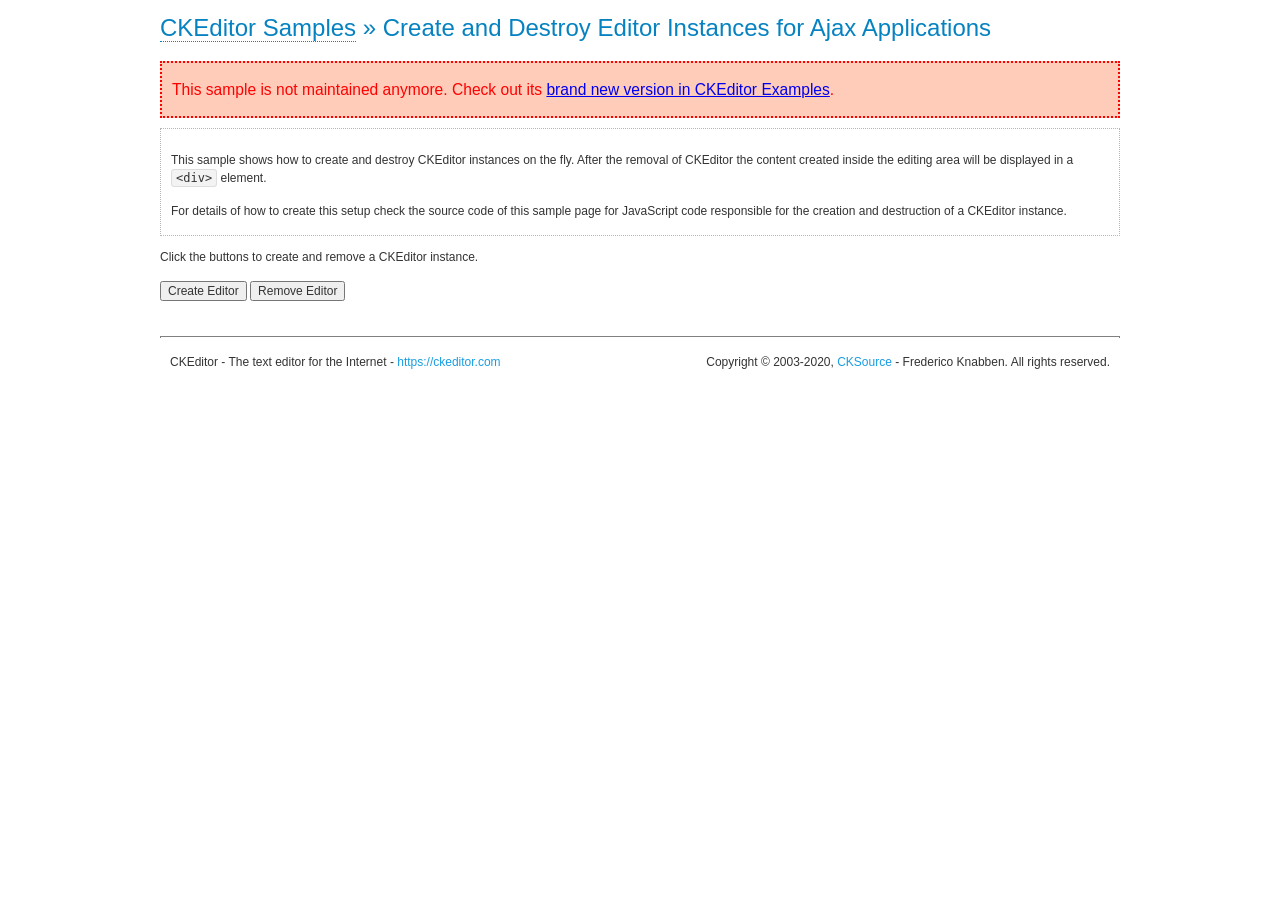
<file: assets/ckeditor/samples/old/ajax.html>
<!DOCTYPE html>
<!--
Copyright (c) 2003-2020, CKSource - Frederico Knabben. All rights reserved.
For licensing, see LICENSE.md or https://ckeditor.com/legal/ckeditor-oss-license
-->
<html lang="en">
<head>
	<meta charset="utf-8">
	<title>Ajax &mdash; CKEditor Sample</title>
	<script src="../../ckeditor.js"></script>
	<link rel="stylesheet" href="sample.css">
	<meta name="description" content="Try the latest sample of CKEditor 4 and learn more about customizing your WYSIWYG editor with endless possibilities.">
	<script>

		var editor, html = '';

		function createEditor() {
			if ( editor )
				return;

			// Create a new editor inside the <div id="editor">, setting its value to html
			var config = {};
			editor = CKEDITOR.appendTo( 'editor', config, html );
		}

		function removeEditor() {
			if ( !editor )
				return;

			// Retrieve the editor contents. In an Ajax application, this data would be
			// sent to the server or used in any other way.
			document.getElementById( 'editorcontents' ).innerHTML = html = editor.getData();
			document.getElementById( 'contents' ).style.display = '';

			// Destroy the editor.
			editor.destroy();
			editor = null;
		}

	</script>
</head>
<body>
	<h1 class="samples">
		<a href="index.html">CKEditor Samples</a> &raquo; Create and Destroy Editor Instances for Ajax Applications
	</h1>
	<div class="warning deprecated">
		This sample is not maintained anymore. Check out its <a href="https://ckeditor.com/docs/ckeditor4/latest/examples/saveajax.html">brand new version in CKEditor Examples</a>.
	</div>
	<div class="description">
		<p>
			This sample shows how to create and destroy CKEditor instances on the fly. After the removal of CKEditor the content created inside the editing
			area will be displayed in a <code>&lt;div&gt;</code> element.
		</p>
		<p>
			For details of how to create this setup check the source code of this sample page
			for JavaScript code responsible for the creation and destruction of a CKEditor instance.
		</p>
	</div>
	<p>Click the buttons to create and remove a CKEditor instance.</p>
	<p>
		<input onclick="createEditor();" type="button" value="Create Editor">
		<input onclick="removeEditor();" type="button" value="Remove Editor">
	</p>
	<!-- This div will hold the editor. -->
	<div id="editor">
	</div>
	<div id="contents" style="display: none">
		<p>
			Edited Contents:
		</p>
		<!-- This div will be used to display the editor contents. -->
		<div id="editorcontents">
		</div>
	</div>
	<div id="footer">
		<hr>
		<p>
			CKEditor - The text editor for the Internet - <a class="samples" href="https://ckeditor.com/">https://ckeditor.com</a>
		</p>
		<p id="copy">
			Copyright &copy; 2003-2020, <a class="samples" href="https://cksource.com/">CKSource</a> - Frederico
			Knabben. All rights reserved.
		</p>
	</div>
</body>
</html>
</file>
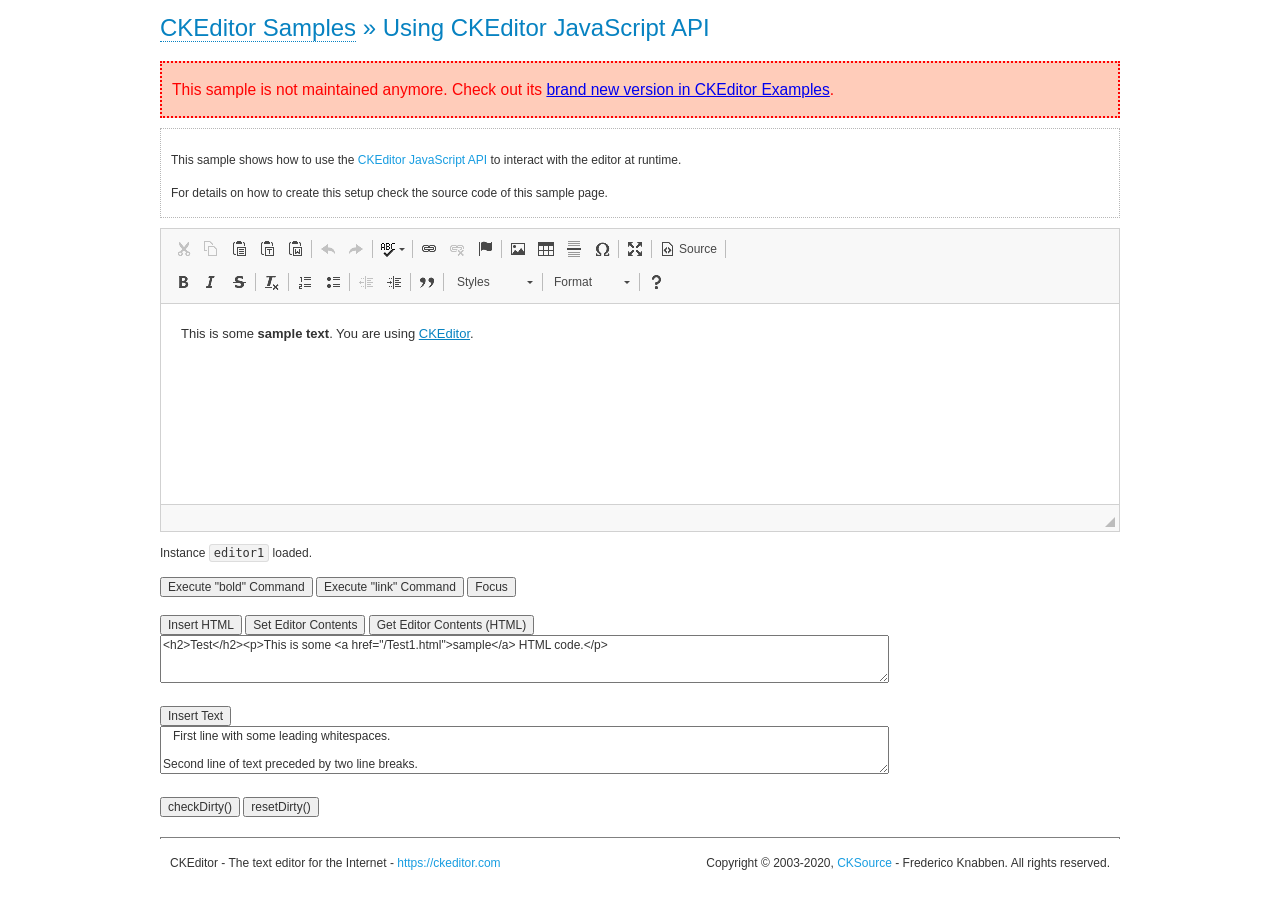
<file: assets/ckeditor/samples/old/api.html>
<!DOCTYPE html>
<!--
Copyright (c) 2003-2020, CKSource - Frederico Knabben. All rights reserved.
For licensing, see LICENSE.md or https://ckeditor.com/legal/ckeditor-oss-license
-->
<html lang="en">
<head>
	<meta charset="utf-8">
	<title>API Usage &mdash; CKEditor Sample</title>
	<script src="../../ckeditor.js"></script>
	<link href="sample.css" rel="stylesheet">
	<meta name="description" content="Try the latest sample of CKEditor 4 and learn more about customizing your WYSIWYG editor with endless possibilities.">
	<script>

// The instanceReady event is fired, when an instance of CKEditor has finished
// its initialization.
CKEDITOR.on( 'instanceReady', function( ev ) {
	// Show the editor name and description in the browser status bar.
	document.getElementById( 'eMessage' ).innerHTML = 'Instance <code>' + ev.editor.name + '<\/code> loaded.';

	// Show this sample buttons.
	document.getElementById( 'eButtons' ).style.display = 'block';
});

function InsertHTML() {
	// Get the editor instance that we want to interact with.
	var editor = CKEDITOR.instances.editor1;
	var value = document.getElementById( 'htmlArea' ).value;

	// Check the active editing mode.
	if ( editor.mode == 'wysiwyg' )
	{
		// Insert HTML code.
		// https://ckeditor.com/docs/ckeditor4/latest/api/CKEDITOR_editor.html#method-insertHtml
		editor.insertHtml( value );
	}
	else
		alert( 'You must be in WYSIWYG mode!' );
}

function InsertText() {
	// Get the editor instance that we want to interact with.
	var editor = CKEDITOR.instances.editor1;
	var value = document.getElementById( 'txtArea' ).value;

	// Check the active editing mode.
	if ( editor.mode == 'wysiwyg' )
	{
		// Insert as plain text.
		// https://ckeditor.com/docs/ckeditor4/latest/api/CKEDITOR_editor.html#method-insertText
		editor.insertText( value );
	}
	else
		alert( 'You must be in WYSIWYG mode!' );
}

function SetContents() {
	// Get the editor instance that we want to interact with.
	var editor = CKEDITOR.instances.editor1;
	var value = document.getElementById( 'htmlArea' ).value;

	// Set editor contents (replace current contents).
	// https://ckeditor.com/docs/ckeditor4/latest/api/CKEDITOR_editor.html#method-setData
	editor.setData( value );
}

function GetContents() {
	// Get the editor instance that you want to interact with.
	var editor = CKEDITOR.instances.editor1;

	// Get editor contents
	// https://ckeditor.com/docs/ckeditor4/latest/api/CKEDITOR_editor.html#method-getData
	alert( editor.getData() );
}

function ExecuteCommand( commandName ) {
	// Get the editor instance that we want to interact with.
	var editor = CKEDITOR.instances.editor1;

	// Check the active editing mode.
	if ( editor.mode == 'wysiwyg' )
	{
		// Execute the command.
		// https://ckeditor.com/docs/ckeditor4/latest/api/CKEDITOR_editor.html#method-execCommand
		editor.execCommand( commandName );
	}
	else
		alert( 'You must be in WYSIWYG mode!' );
}

function CheckDirty() {
	// Get the editor instance that we want to interact with.
	var editor = CKEDITOR.instances.editor1;
	// Checks whether the current editor contents present changes when compared
	// to the contents loaded into the editor at startup
	// https://ckeditor.com/docs/ckeditor4/latest/api/CKEDITOR_editor.html#method-checkDirty
	alert( editor.checkDirty() );
}

function ResetDirty() {
	// Get the editor instance that we want to interact with.
	var editor = CKEDITOR.instances.editor1;
	// Resets the "dirty state" of the editor (see CheckDirty())
	// https://ckeditor.com/docs/ckeditor4/latest/api/CKEDITOR_editor.html#method-resetDirty
	editor.resetDirty();
	alert( 'The "IsDirty" status has been reset' );
}

function Focus() {
	CKEDITOR.instances.editor1.focus();
}

function onFocus() {
	document.getElementById( 'eMessage' ).innerHTML = '<b>' + this.name + ' is focused </b>';
}

function onBlur() {
	document.getElementById( 'eMessage' ).innerHTML = this.name + ' lost focus';
}

	</script>

</head>
<body>
	<h1 class="samples">
		<a href="index.html">CKEditor Samples</a> &raquo; Using CKEditor JavaScript API
	</h1>
	<div class="warning deprecated">
		This sample is not maintained anymore. Check out its <a href="https://ckeditor.com/docs/ckeditor4/latest/examples/api.html">brand new version in CKEditor Examples</a>.
	</div>
	<div class="description">
	<p>
		This sample shows how to use the
		<a class="samples" href="https://ckeditor.com/docs/ckeditor4/latest/api/CKEDITOR_editor.html">CKEditor JavaScript API</a>
		to interact with the editor at runtime.
	</p>
	<p>
		For details on how to create this setup check the source code of this sample page.
	</p>
	</div>

	<!-- This <div> holds alert messages to be display in the sample page. -->
	<div id="alerts">
		<noscript>
			<p>
				<strong>CKEditor requires JavaScript to run</strong>. In a browser with no JavaScript
				support, like yours, you should still see the contents (HTML data) and you should
				be able to edit it normally, without a rich editor interface.
			</p>
		</noscript>
	</div>
	<form action="../../../samples/sample_posteddata.php" method="post">
		<textarea cols="100" id="editor1" name="editor1" rows="10">&lt;p&gt;This is some &lt;strong&gt;sample text&lt;/strong&gt;. You are using &lt;a href="https://ckeditor.com/"&gt;CKEditor&lt;/a&gt;.&lt;/p&gt;</textarea>

		<script>
			// Replace the <textarea id="editor1"> with an CKEditor instance.
			CKEDITOR.replace( 'editor1', {
				on: {
					focus: onFocus,
					blur: onBlur,

					// Check for availability of corresponding plugins.
					pluginsLoaded: function( evt ) {
						var doc = CKEDITOR.document, ed = evt.editor;
						if ( !ed.getCommand( 'bold' ) )
							doc.getById( 'exec-bold' ).hide();
						if ( !ed.getCommand( 'link' ) )
							doc.getById( 'exec-link' ).hide();
					}
				}
			});
		</script>

		<p id="eMessage">
		</p>

		<div id="eButtons" style="display: none">
			<input id="exec-bold" onclick="ExecuteCommand('bold');" type="button" value="Execute &quot;bold&quot; Command">
			<input id="exec-link" onclick="ExecuteCommand('link');" type="button" value="Execute &quot;link&quot; Command">
			<input onclick="Focus();" type="button" value="Focus">
			<br><br>
			<input onclick="InsertHTML();" type="button" value="Insert HTML">
			<input onclick="SetContents();" type="button" value="Set Editor Contents">
			<input onclick="GetContents();" type="button" value="Get Editor Contents (HTML)">
			<br>
			<textarea cols="100" id="htmlArea" rows="3">&lt;h2&gt;Test&lt;/h2&gt;&lt;p&gt;This is some &lt;a href="/Test1.html"&gt;sample&lt;/a&gt; HTML code.&lt;/p&gt;</textarea>
			<br>
			<br>
			<input onclick="InsertText();" type="button" value="Insert Text">
			<br>
			<textarea cols="100" id="txtArea" rows="3">   First line with some leading whitespaces.

Second line of text preceded by two line breaks.</textarea>
			<br>
			<br>
			<input onclick="CheckDirty();" type="button" value="checkDirty()">
			<input onclick="ResetDirty();" type="button" value="resetDirty()">
		</div>
	</form>
	<div id="footer">
		<hr>
		<p>
			CKEditor - The text editor for the Internet - <a class="samples" href="https://ckeditor.com/">https://ckeditor.com</a>
		</p>
		<p id="copy">
			Copyright &copy; 2003-2020, <a class="samples" href="https://cksource.com/">CKSource</a> - Frederico
			Knabben. All rights reserved.
		</p>
	</div>
</body>
</html>
</file>
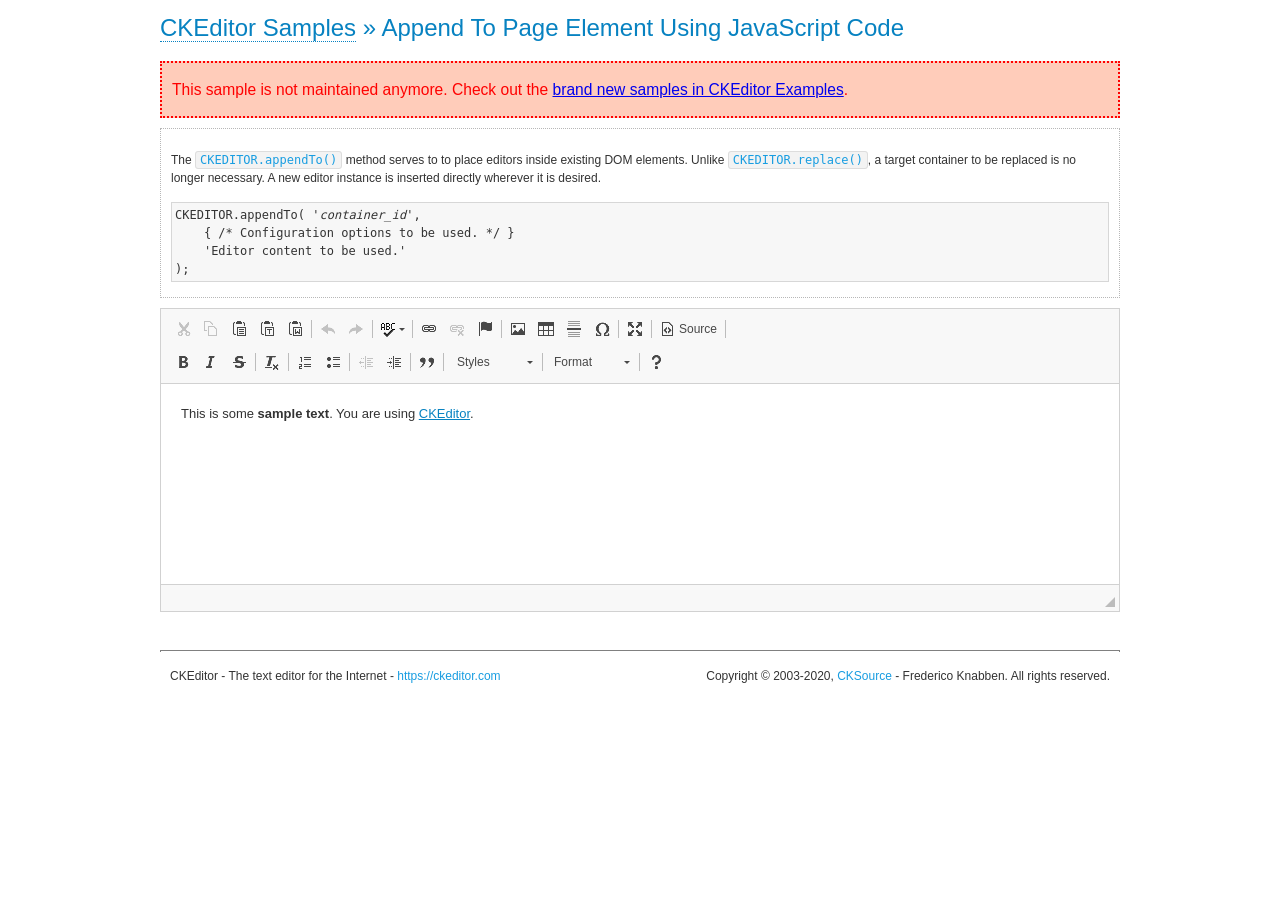
<file: assets/ckeditor/samples/old/appendto.html>
<!DOCTYPE html>
<!--
Copyright (c) 2003-2020, CKSource - Frederico Knabben. All rights reserved.
For licensing, see LICENSE.md or https://ckeditor.com/legal/ckeditor-oss-license
-->
<html lang="en">
<head>
	<meta charset="utf-8">
	<title>Append To Page Element Using JavaScript Code &mdash; CKEditor Sample</title>
	<script src="../../ckeditor.js"></script>
	<link rel="stylesheet" href="sample.css">
	<meta name="description" content="Try the latest sample of CKEditor 4 and learn more about customizing your WYSIWYG editor with endless possibilities.">
</head>
<body>
	<h1 class="samples">
		<a href="index.html">CKEditor Samples</a> &raquo; Append To Page Element Using JavaScript Code
	</h1>
	<div class="warning deprecated">
		This sample is not maintained anymore. Check out the <a href="https://ckeditor.com/docs/ckeditor4/latest/examples/index.html">brand new samples in CKEditor Examples</a>.
	</div>
	<div id="section1">
		<div class="description">
			<p>
				The <code><a class="samples" href="https://ckeditor.com/docs/ckeditor4/latest/api/CKEDITOR.html#method-appendTo">CKEDITOR.appendTo()</a></code> method serves to to place editors inside existing DOM elements. Unlike <code><a class="samples" href="https://ckeditor.com/docs/ckeditor4/latest/api/CKEDITOR.html#method-replace">CKEDITOR.replace()</a></code>,
				a target container to be replaced is no longer necessary. A new editor
				instance is inserted directly wherever it is desired.
			</p>
<pre class="samples">CKEDITOR.appendTo( '<em>container_id</em>',
	{ /* Configuration options to be used. */ }
	'Editor content to be used.'
);</pre>
		</div>
		<script>

			// This call can be placed at any point after the
			// DOM element to append CKEditor to or inside the <head><script>
			// in a window.onload event handler.

			// Append a CKEditor instance using the default configuration and the
			// provided content to the <div> element of ID "section1".
			CKEDITOR.appendTo( 'section1',
				null,
				'<p>This is some <strong>sample text</strong>. You are using <a href="https://ckeditor.com/">CKEditor</a>.</p>'
			);

		</script>
	</div>
	<br>
	<div id="footer">
		<hr>
		<p>
			CKEditor - The text editor for the Internet - <a class="samples" href="https://ckeditor.com/">https://ckeditor.com</a>
		</p>
		<p id="copy">
			Copyright &copy; 2003-2020, <a class="samples" href="https://cksource.com/">CKSource</a> - Frederico
			Knabben. All rights reserved.
		</p>
	</div>
</body>
</html>
</file>
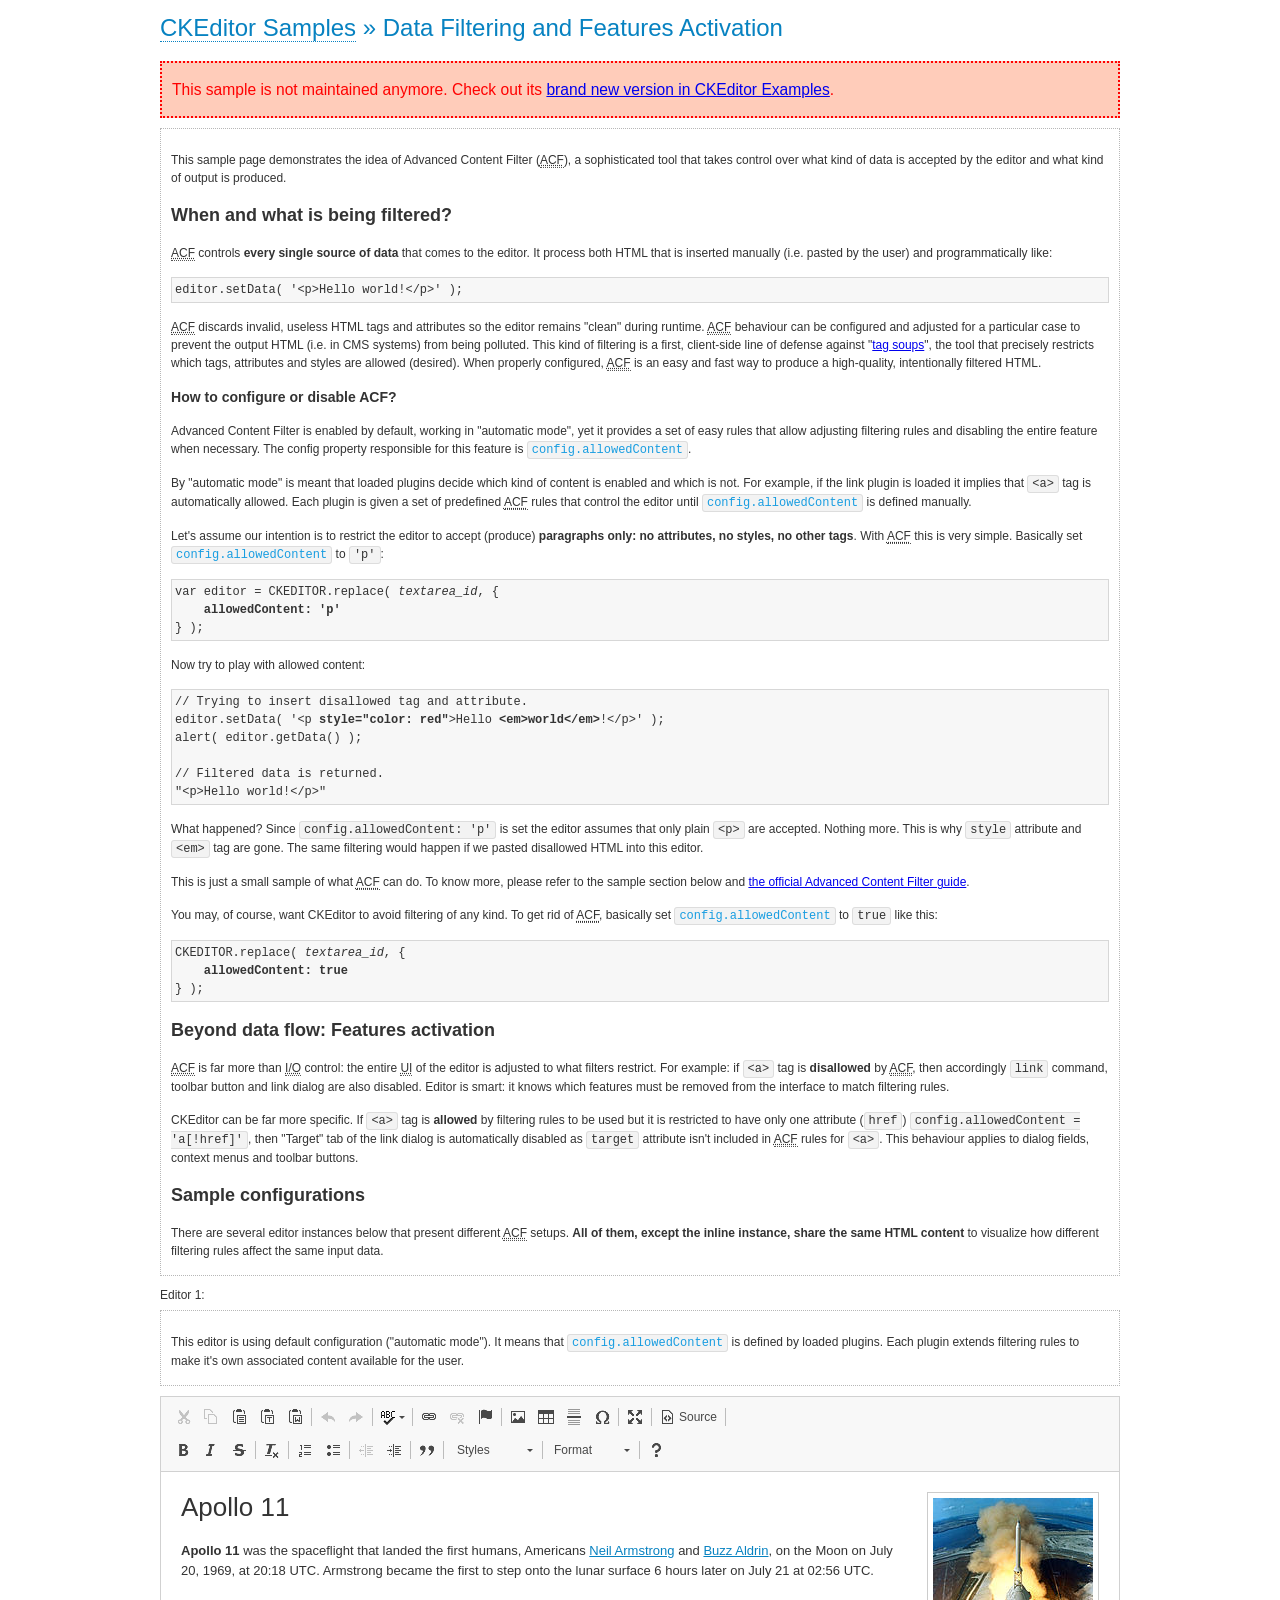
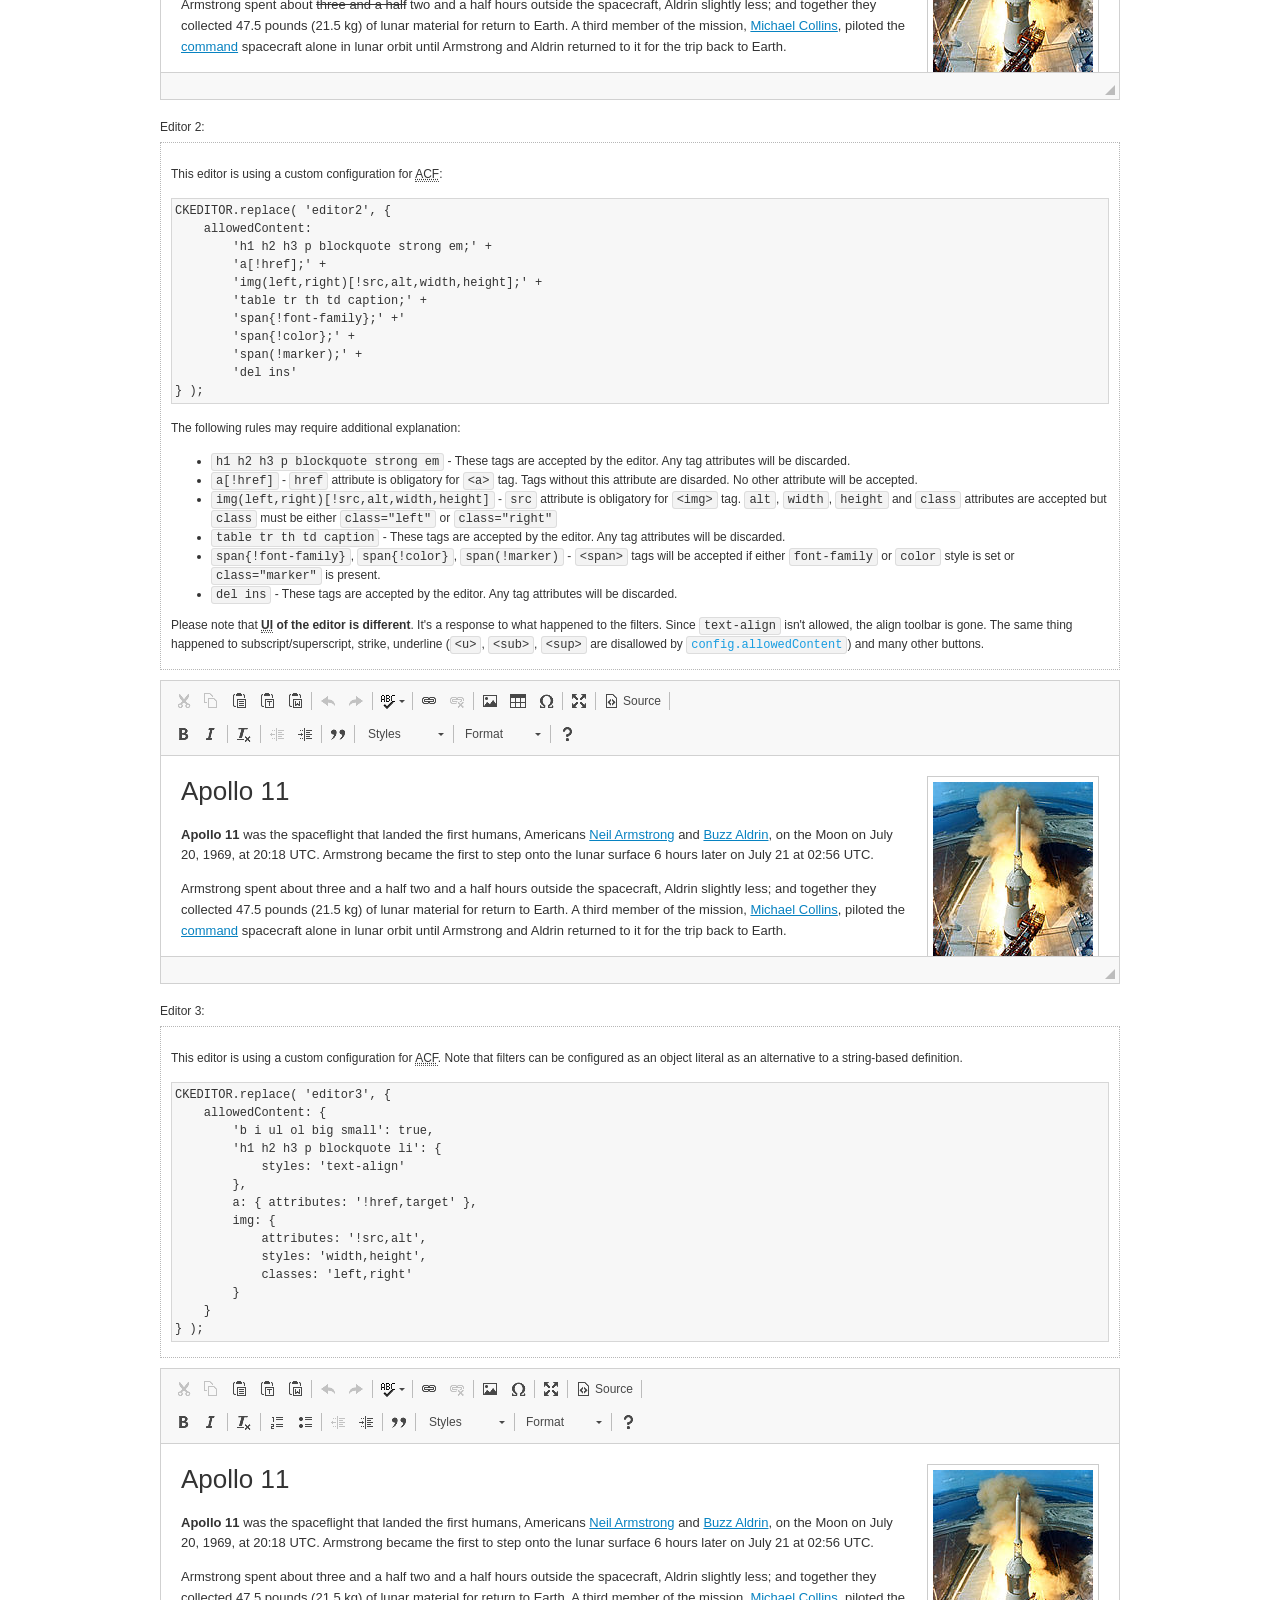
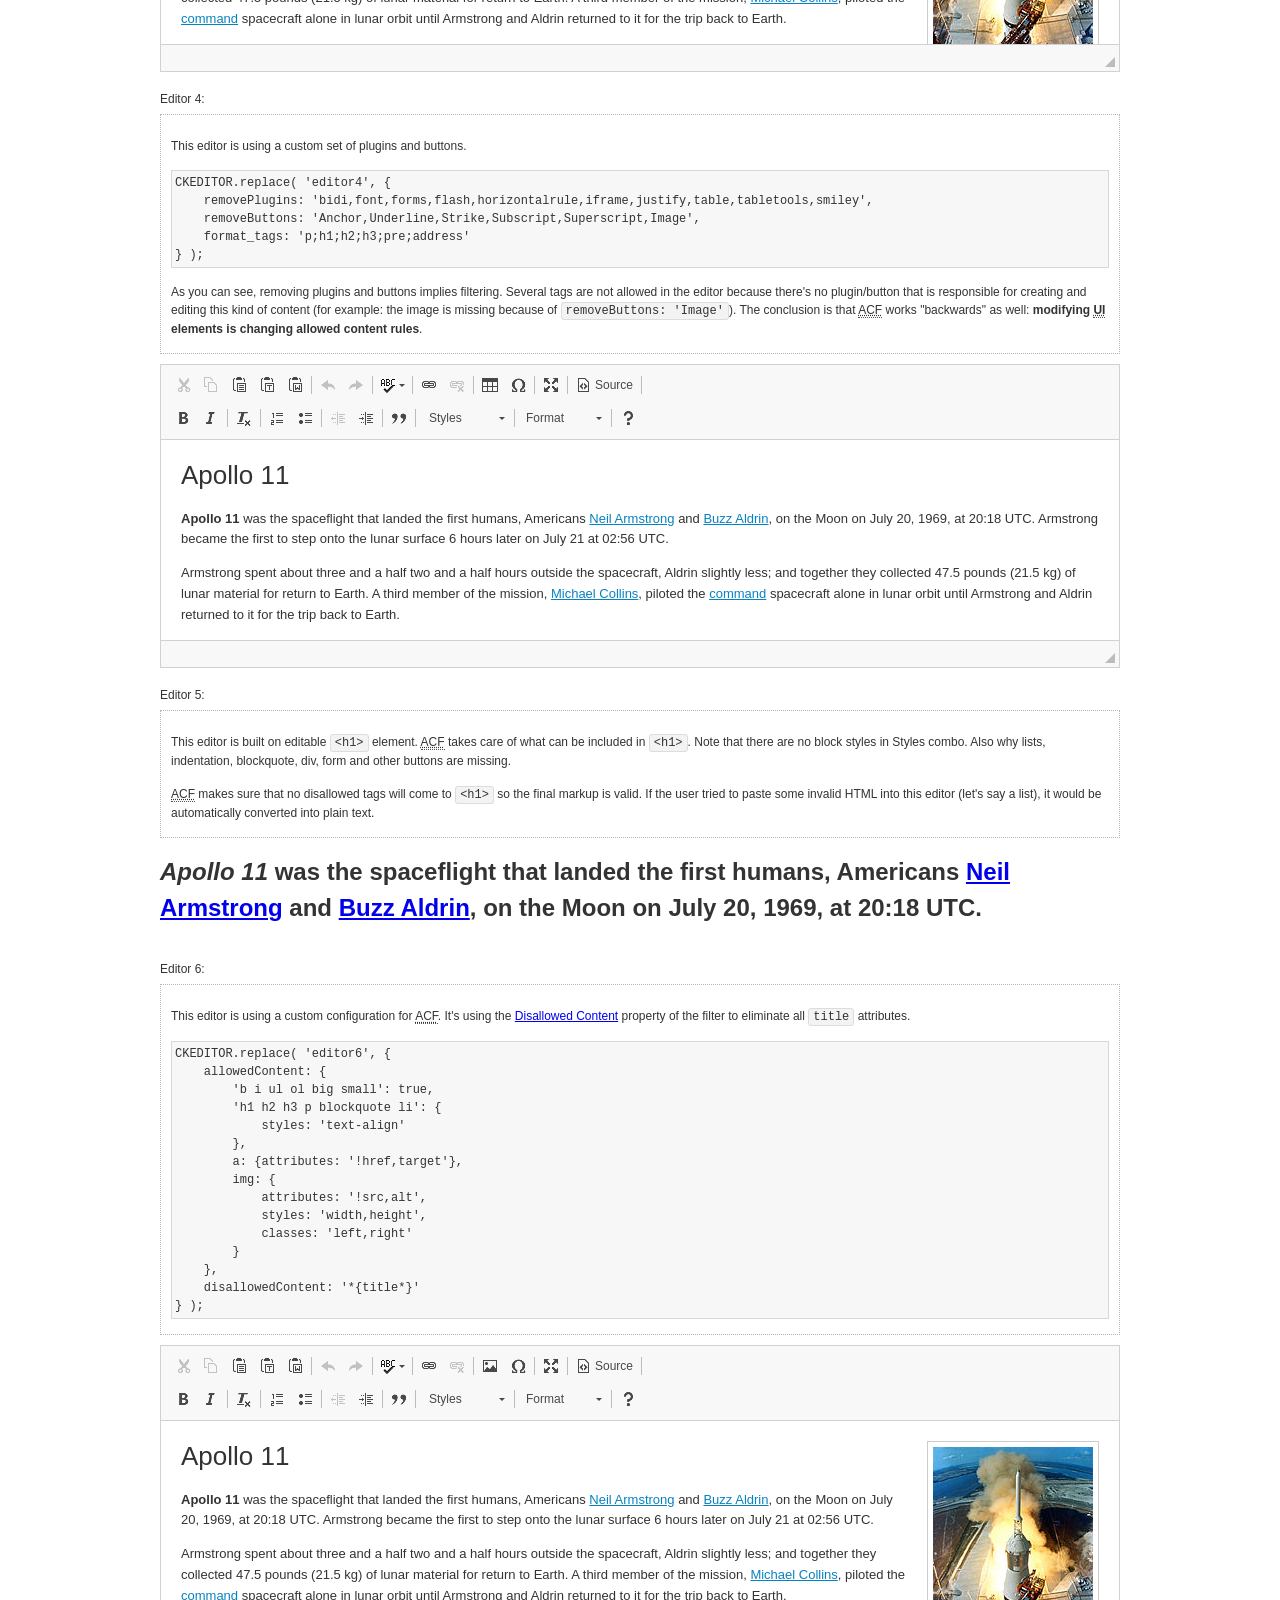
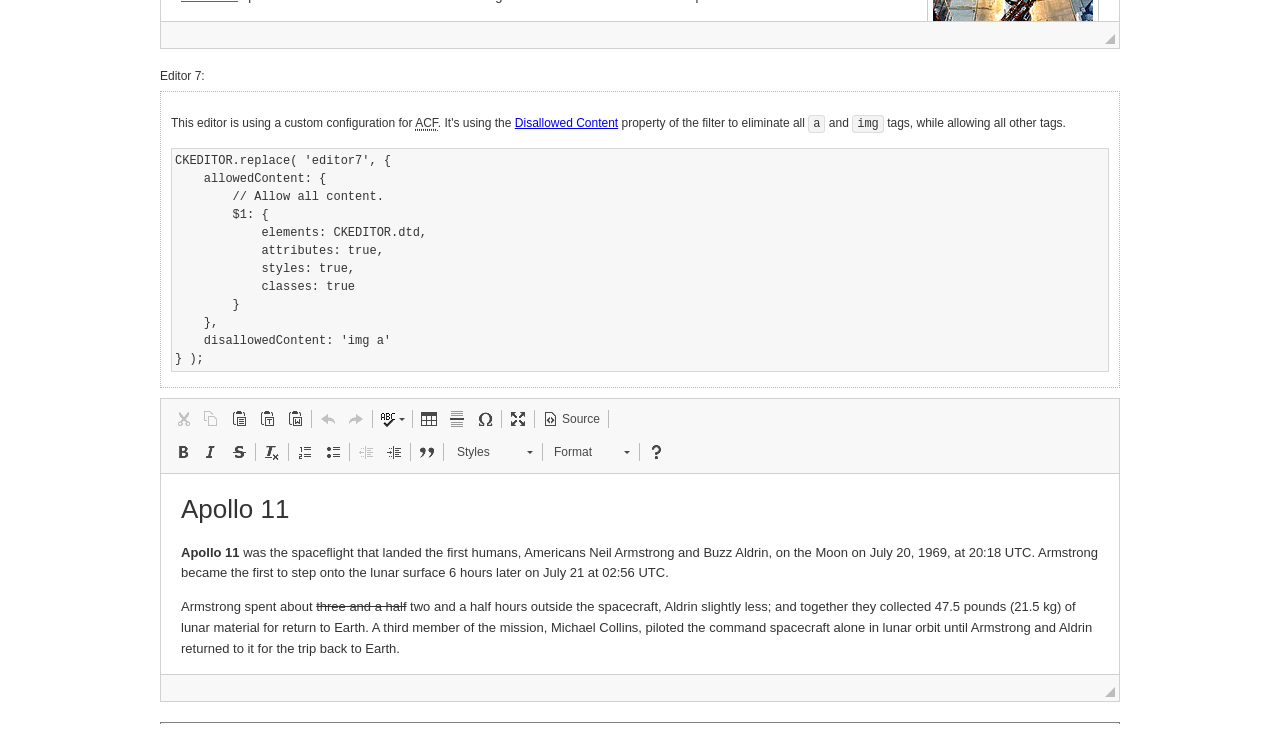
<file: assets/ckeditor/samples/old/datafiltering.html>
<!DOCTYPE html>
<!--
Copyright (c) 2003-2020, CKSource - Frederico Knabben. All rights reserved.
For licensing, see LICENSE.md or https://ckeditor.com/legal/ckeditor-oss-license
-->
<html lang="en">
<head>
	<meta charset="utf-8">
	<title>Data Filtering &mdash; CKEditor Sample</title>
	<script src="../../ckeditor.js"></script>
	<link rel="stylesheet" href="sample.css">
	<meta name="description" content="Try the latest sample of CKEditor 4 and learn more about customizing your WYSIWYG editor with endless possibilities.">
	<script>
		// Remove advanced tabs for all editors.
		CKEDITOR.config.removeDialogTabs = 'image:advanced;link:advanced;flash:advanced;creatediv:advanced;editdiv:advanced';
	</script>
</head>
<body>
	<h1 class="samples">
		<a href="index.html">CKEditor Samples</a> &raquo; Data Filtering and Features Activation
	</h1>
	<div class="warning deprecated">
		This sample is not maintained anymore. Check out its <a href="https://ckeditor.com/docs/ckeditor4/latest/examples/acf.html">brand new version in CKEditor Examples</a>.
	</div>
	<div class="description">
		<p>
			This sample page demonstrates the idea of Advanced Content Filter
			(<abbr title="Advanced Content Filter">ACF</abbr>), a sophisticated
			tool that takes control over what kind of data is accepted by the editor and what
			kind of output is produced.
		</p>
		<h2>When and what is being filtered?</h2>
		<p>
			<abbr title="Advanced Content Filter">ACF</abbr> controls
			<strong>every single source of data</strong> that comes to the editor.
			It process both HTML that is inserted manually (i.e. pasted by the user)
			and programmatically like:
		</p>
<pre class="samples">
editor.setData( '&lt;p&gt;Hello world!&lt;/p&gt;' );
</pre>
		<p>
			<abbr title="Advanced Content Filter">ACF</abbr> discards invalid,
			useless HTML tags and attributes so the editor remains "clean" during
			runtime. <abbr title="Advanced Content Filter">ACF</abbr> behaviour
			can be configured and adjusted for a particular case to prevent the
			output HTML (i.e. in CMS systems) from being polluted.

			This kind of filtering is a first, client-side line of defense
			against "<a href="http://en.wikipedia.org/wiki/Tag_soup">tag soups</a>",
			the tool that precisely restricts which tags, attributes and styles
			are allowed (desired). When properly configured, <abbr title="Advanced Content Filter">ACF</abbr>
			is an easy and fast way to produce a high-quality, intentionally filtered HTML.
		</p>

		<h3>How to configure or disable ACF?</h3>
		<p>
			Advanced Content Filter is enabled by default, working in "automatic mode", yet
			it provides a set of easy rules that allow adjusting filtering rules
			and disabling the entire feature when necessary. The config property
			responsible for this feature is <code><a class="samples"
			href="https://ckeditor.com/docs/ckeditor4/latest/api/CKEDITOR_config.html#cfg-allowedContent">config.allowedContent</a></code>.
		</p>
		<p>
			By "automatic mode" is meant that loaded plugins decide which kind
			of content is enabled and which is not. For example, if the link
			plugin is loaded it implies that <code>&lt;a&gt;</code> tag is
			automatically allowed. Each plugin is given a set
			of predefined <abbr title="Advanced Content Filter">ACF</abbr> rules
			that control the editor until <code><a class="samples"
			href="https://ckeditor.com/docs/ckeditor4/latest/api/CKEDITOR_config.html#cfg-allowedContent">
			config.allowedContent</a></code>
			is defined manually.
		</p>
		<p>
			Let's assume our intention is to restrict the editor to accept (produce) <strong>paragraphs
			only: no attributes, no styles, no other tags</strong>.
			With <abbr title="Advanced Content Filter">ACF</abbr>
			this is very simple. Basically set <code><a class="samples"
			href="https://ckeditor.com/docs/ckeditor4/latest/api/CKEDITOR_config.html#cfg-allowedContent">
			config.allowedContent</a></code> to <code>'p'</code>:
		</p>
<pre class="samples">
var editor = CKEDITOR.replace( <em>textarea_id</em>, {
	<strong>allowedContent: 'p'</strong>
} );
</pre>
		<p>
			Now try to play with allowed content:
		</p>
<pre class="samples">
// Trying to insert disallowed tag and attribute.
editor.setData( '&lt;p <strong>style="color: red"</strong>&gt;Hello <strong>&lt;em&gt;world&lt;/em&gt;</strong>!&lt;/p&gt;' );
alert( editor.getData() );

// Filtered data is returned.
"&lt;p&gt;Hello world!&lt;/p&gt;"
</pre>
		<p>
			What happened? Since <code>config.allowedContent: 'p'</code> is set the editor assumes
			that only plain <code>&lt;p&gt;</code> are accepted. Nothing more. This is why
			<code>style</code> attribute and <code>&lt;em&gt;</code> tag are gone. The same
			filtering would happen if we pasted disallowed HTML into this editor.
		</p>
		<p>
			This is just a small sample of what <abbr title="Advanced Content Filter">ACF</abbr>
			can do. To know more, please refer to the sample section below and
			<a href="https://ckeditor.com/docs/ckeditor4/latest/guide/dev_advanced_content_filter.html">the official Advanced Content Filter guide</a>.
		</p>
		<p>
			You may, of course, want CKEditor to avoid filtering of any kind.
			To get rid of <abbr title="Advanced Content Filter">ACF</abbr>,
			basically set <code><a class="samples"
			href="https://ckeditor.com/docs/ckeditor4/latest/api/CKEDITOR_config.html#cfg-allowedContent">
			config.allowedContent</a></code> to <code>true</code> like this:
		</p>
<pre class="samples">
CKEDITOR.replace( <em>textarea_id</em>, {
	<strong>allowedContent: true</strong>
} );
</pre>

		<h2>Beyond data flow: Features activation</h2>
		<p>
			<abbr title="Advanced Content Filter">ACF</abbr> is far more than
			<abbr title="Input/Output">I/O</abbr> control: the entire
			<abbr title="User Interface">UI</abbr> of the editor is adjusted to what
			filters restrict. For example: if <code>&lt;a&gt;</code> tag is
			<strong>disallowed</strong>
			by <abbr title="Advanced Content Filter">ACF</abbr>,
			then accordingly <code>link</code> command, toolbar button and link dialog
			are also disabled. Editor is smart: it knows which features must be
			removed from the interface to match filtering rules.
		</p>
		<p>
			CKEditor can be far more specific. If <code>&lt;a&gt;</code> tag is
			<strong>allowed</strong> by filtering rules to be used but it is restricted
			to have only one attribute (<code>href</code>)
			<code>config.allowedContent = 'a[!href]'</code>, then
			"Target" tab of the link dialog is automatically disabled as <code>target</code>
			attribute isn't included in <abbr title="Advanced Content Filter">ACF</abbr> rules
			for <code>&lt;a&gt;</code>. This behaviour applies to dialog fields, context
			menus and toolbar buttons.
		</p>

		<h2>Sample configurations</h2>
		<p>
			There are several editor instances below that present different
			<abbr title="Advanced Content Filter">ACF</abbr> setups. <strong>All of them,
			except the inline instance, share the same HTML content</strong> to visualize
			how different filtering rules affect the same input data.
		</p>
	</div>

	<div>
		<label for="editor1">
			Editor 1:
		</label>
		<div class="description">
			<p>
				This editor is using default configuration ("automatic mode"). It means that
				<code><a class="samples"
				href="https://ckeditor.com/docs/ckeditor4/latest/api/CKEDITOR_config.html#cfg-allowedContent">
				config.allowedContent</a></code> is defined by loaded plugins.
				Each plugin extends filtering rules to make it's own associated content
				available for the user.
			</p>
		</div>
		<textarea cols="80" id="editor1" name="editor1" rows="10">
			&lt;h1&gt;&lt;img alt=&quot;Saturn V carrying Apollo 11&quot; class=&quot;right&quot; src=&quot;assets/sample.jpg&quot;/&gt; Apollo 11&lt;/h1&gt; &lt;p&gt;&lt;b&gt;Apollo 11&lt;/b&gt; was the spaceflight that landed the first humans, Americans &lt;a href=&quot;http://en.wikipedia.org/wiki/Neil_Armstrong&quot; title=&quot;Neil Armstrong&quot;&gt;Neil Armstrong&lt;/a&gt; and &lt;a href=&quot;http://en.wikipedia.org/wiki/Buzz_Aldrin&quot; title=&quot;Buzz Aldrin&quot;&gt;Buzz Aldrin&lt;/a&gt;, on the Moon on July 20, 1969, at 20:18 UTC. Armstrong became the first to step onto the lunar surface 6 hours later on July 21 at 02:56 UTC.&lt;/p&gt; &lt;p&gt;Armstrong spent about &lt;s&gt;three and a half&lt;/s&gt; two and a half hours outside the spacecraft, Aldrin slightly less; and together they collected 47.5 pounds (21.5&amp;nbsp;kg) of lunar material for return to Earth. A third member of the mission, &lt;a href=&quot;http://en.wikipedia.org/wiki/Michael_Collins_(astronaut)&quot; title=&quot;Michael Collins (astronaut)&quot;&gt;Michael Collins&lt;/a&gt;, piloted the &lt;a href=&quot;http://en.wikipedia.org/wiki/Apollo_Command/Service_Module&quot; title=&quot;Apollo Command/Service Module&quot;&gt;command&lt;/a&gt; spacecraft alone in lunar orbit until Armstrong and Aldrin returned to it for the trip back to Earth.&lt;/p&gt; &lt;h2&gt;Broadcasting and &lt;em&gt;quotes&lt;/em&gt; &lt;a id=&quot;quotes&quot; name=&quot;quotes&quot;&gt;&lt;/a&gt;&lt;/h2&gt; &lt;p&gt;Broadcast on live TV to a world-wide audience, Armstrong stepped onto the lunar surface and described the event as:&lt;/p&gt; &lt;blockquote&gt;&lt;p&gt;One small step for [a] man, one giant leap for mankind.&lt;/p&gt;&lt;/blockquote&gt; &lt;p&gt;Apollo 11 effectively ended the &lt;a href=&quot;http://en.wikipedia.org/wiki/Space_Race&quot; title=&quot;Space Race&quot;&gt;Space Race&lt;/a&gt; and fulfilled a national goal proposed in 1961 by the late U.S. President &lt;a href=&quot;http://en.wikipedia.org/wiki/John_F._Kennedy&quot; title=&quot;John F. Kennedy&quot;&gt;John F. Kennedy&lt;/a&gt; in a speech before the United States Congress:&lt;/p&gt; &lt;blockquote&gt;&lt;p&gt;[...] before this decade is out, of landing a man on the Moon and returning him safely to the Earth.&lt;/p&gt;&lt;/blockquote&gt; &lt;h2&gt;Technical details &lt;a id=&quot;tech-details&quot; name=&quot;tech-details&quot;&gt;&lt;/a&gt;&lt;/h2&gt; &lt;table align=&quot;right&quot; border=&quot;1&quot; bordercolor=&quot;#ccc&quot; cellpadding=&quot;5&quot; cellspacing=&quot;0&quot; style=&quot;border-collapse:collapse;margin:10px 0 10px 15px;&quot;&gt; &lt;caption&gt;&lt;strong&gt;Mission crew&lt;/strong&gt;&lt;/caption&gt; &lt;thead&gt; &lt;tr&gt; &lt;th scope=&quot;col&quot;&gt;Position&lt;/th&gt; &lt;th scope=&quot;col&quot;&gt;Astronaut&lt;/th&gt; &lt;/tr&gt; &lt;/thead&gt; &lt;tbody&gt; &lt;tr&gt; &lt;td&gt;Commander&lt;/td&gt; &lt;td&gt;Neil A. Armstrong&lt;/td&gt; &lt;/tr&gt; &lt;tr&gt; &lt;td&gt;Command Module Pilot&lt;/td&gt; &lt;td&gt;Michael Collins&lt;/td&gt; &lt;/tr&gt; &lt;tr&gt; &lt;td&gt;Lunar Module Pilot&lt;/td&gt; &lt;td&gt;Edwin &amp;quot;Buzz&amp;quot; E. Aldrin, Jr.&lt;/td&gt; &lt;/tr&gt; &lt;/tbody&gt; &lt;/table&gt; &lt;p&gt;Launched by a &lt;strong&gt;Saturn V&lt;/strong&gt; rocket from &lt;a href=&quot;http://en.wikipedia.org/wiki/Kennedy_Space_Center&quot; title=&quot;Kennedy Space Center&quot;&gt;Kennedy Space Center&lt;/a&gt; in Merritt Island, Florida on July 16, Apollo 11 was the fifth manned mission of &lt;a href=&quot;http://en.wikipedia.org/wiki/NASA&quot; title=&quot;NASA&quot;&gt;NASA&lt;/a&gt;&amp;#39;s Apollo program. The Apollo spacecraft had three parts:&lt;/p&gt; &lt;ol&gt; &lt;li&gt;&lt;strong&gt;Command Module&lt;/strong&gt; with a cabin for the three astronauts which was the only part which landed back on Earth&lt;/li&gt; &lt;li&gt;&lt;strong&gt;Service Module&lt;/strong&gt; which supported the Command Module with propulsion, electrical power, oxygen and water&lt;/li&gt; &lt;li&gt;&lt;strong&gt;Lunar Module&lt;/strong&gt; for landing on the Moon.&lt;/li&gt; &lt;/ol&gt; &lt;p&gt;After being sent to the Moon by the Saturn V&amp;#39;s upper stage, the astronauts separated the spacecraft from it and travelled for three days until they entered into lunar orbit. Armstrong and Aldrin then moved into the Lunar Module and landed in the &lt;a href=&quot;http://en.wikipedia.org/wiki/Mare_Tranquillitatis&quot; title=&quot;Mare Tranquillitatis&quot;&gt;Sea of Tranquility&lt;/a&gt;. They stayed a total of about 21 and a half hours on the lunar surface. After lifting off in the upper part of the Lunar Module and rejoining Collins in the Command Module, they returned to Earth and landed in the &lt;a href=&quot;http://en.wikipedia.org/wiki/Pacific_Ocean&quot; title=&quot;Pacific Ocean&quot;&gt;Pacific Ocean&lt;/a&gt; on July 24.&lt;/p&gt; &lt;hr/&gt; &lt;p style=&quot;text-align: right;&quot;&gt;&lt;small&gt;Source: &lt;a href=&quot;http://en.wikipedia.org/wiki/Apollo_11&quot;&gt;Wikipedia.org&lt;/a&gt;&lt;/small&gt;&lt;/p&gt;
		</textarea>

		<script>

			CKEDITOR.replace( 'editor1' );

		</script>
	</div>

	<br>

	<div>
		<label for="editor2">
			Editor 2:
		</label>
		<div class="description">
			<p>
				This editor is using a custom configuration for
				<abbr title="Advanced Content Filter">ACF</abbr>:
			</p>
<pre class="samples">
CKEDITOR.replace( 'editor2', {
	allowedContent:
		'h1 h2 h3 p blockquote strong em;' +
		'a[!href];' +
		'img(left,right)[!src,alt,width,height];' +
		'table tr th td caption;' +
		'span{!font-family};' +'
		'span{!color};' +
		'span(!marker);' +
		'del ins'
} );
</pre>
			<p>
				The following rules may require additional explanation:
			</p>
			<ul>
				<li>
					<code>h1 h2 h3 p blockquote strong em</code> - These tags
					are accepted by the editor. Any tag attributes will be discarded.
				</li>
				<li>
					<code>a[!href]</code> - <code>href</code> attribute is obligatory
					for <code>&lt;a&gt;</code> tag. Tags without this attribute
					are disarded. No other attribute will be accepted.
				</li>
				<li>
					<code>img(left,right)[!src,alt,width,height]</code> - <code>src</code>
					attribute is obligatory for <code>&lt;img&gt;</code> tag.
					<code>alt</code>, <code>width</code>, <code>height</code>
					and <code>class</code> attributes are accepted but
					<code>class</code> must be either <code>class="left"</code>
					or <code>class="right"</code>
				</li>
				<li>
					<code>table tr th td caption</code> - These tags
					are accepted by the editor. Any tag attributes will be discarded.
				</li>
				<li>
					<code>span{!font-family}</code>, <code>span{!color}</code>,
					<code>span(!marker)</code> - <code>&lt;span&gt;</code> tags
					will be accepted if either <code>font-family</code> or
					<code>color</code> style is set or <code>class="marker"</code>
					is present.
				</li>
				<li>
					<code>del ins</code> - These tags
					are accepted by the editor. Any tag attributes will be discarded.
				</li>
			</ul>
			<p>
				Please note that <strong><abbr title="User Interface">UI</abbr> of the
				editor is different</strong>. It's a response to what happened to the filters.
				Since <code>text-align</code> isn't allowed, the align toolbar is gone.
				The same thing happened to subscript/superscript, strike, underline
				(<code>&lt;u&gt;</code>, <code>&lt;sub&gt;</code>, <code>&lt;sup&gt;</code>
				are disallowed by <code><a class="samples"
				href="https://ckeditor.com/docs/ckeditor4/latest/api/CKEDITOR_config.html#cfg-allowedContent">
				config.allowedContent</a></code>) and many other buttons.
			</p>
		</div>
		<textarea cols="80" id="editor2" name="editor2" rows="10">
			&lt;h1&gt;&lt;img alt=&quot;Saturn V carrying Apollo 11&quot; class=&quot;right&quot; src=&quot;assets/sample.jpg&quot;/&gt; Apollo 11&lt;/h1&gt; &lt;p&gt;&lt;b&gt;Apollo 11&lt;/b&gt; was the spaceflight that landed the first humans, Americans &lt;a href=&quot;http://en.wikipedia.org/wiki/Neil_Armstrong&quot; title=&quot;Neil Armstrong&quot;&gt;Neil Armstrong&lt;/a&gt; and &lt;a href=&quot;http://en.wikipedia.org/wiki/Buzz_Aldrin&quot; title=&quot;Buzz Aldrin&quot;&gt;Buzz Aldrin&lt;/a&gt;, on the Moon on July 20, 1969, at 20:18 UTC. Armstrong became the first to step onto the lunar surface 6 hours later on July 21 at 02:56 UTC.&lt;/p&gt; &lt;p&gt;Armstrong spent about &lt;s&gt;three and a half&lt;/s&gt; two and a half hours outside the spacecraft, Aldrin slightly less; and together they collected 47.5 pounds (21.5&amp;nbsp;kg) of lunar material for return to Earth. A third member of the mission, &lt;a href=&quot;http://en.wikipedia.org/wiki/Michael_Collins_(astronaut)&quot; title=&quot;Michael Collins (astronaut)&quot;&gt;Michael Collins&lt;/a&gt;, piloted the &lt;a href=&quot;http://en.wikipedia.org/wiki/Apollo_Command/Service_Module&quot; title=&quot;Apollo Command/Service Module&quot;&gt;command&lt;/a&gt; spacecraft alone in lunar orbit until Armstrong and Aldrin returned to it for the trip back to Earth.&lt;/p&gt; &lt;h2&gt;Broadcasting and &lt;em&gt;quotes&lt;/em&gt; &lt;a id=&quot;quotes&quot; name=&quot;quotes&quot;&gt;&lt;/a&gt;&lt;/h2&gt; &lt;p&gt;Broadcast on live TV to a world-wide audience, Armstrong stepped onto the lunar surface and described the event as:&lt;/p&gt; &lt;blockquote&gt;&lt;p&gt;One small step for [a] man, one giant leap for mankind.&lt;/p&gt;&lt;/blockquote&gt; &lt;p&gt;Apollo 11 effectively ended the &lt;a href=&quot;http://en.wikipedia.org/wiki/Space_Race&quot; title=&quot;Space Race&quot;&gt;Space Race&lt;/a&gt; and fulfilled a national goal proposed in 1961 by the late U.S. President &lt;a href=&quot;http://en.wikipedia.org/wiki/John_F._Kennedy&quot; title=&quot;John F. Kennedy&quot;&gt;John F. Kennedy&lt;/a&gt; in a speech before the United States Congress:&lt;/p&gt; &lt;blockquote&gt;&lt;p&gt;[...] before this decade is out, of landing a man on the Moon and returning him safely to the Earth.&lt;/p&gt;&lt;/blockquote&gt; &lt;h2&gt;Technical details &lt;a id=&quot;tech-details&quot; name=&quot;tech-details&quot;&gt;&lt;/a&gt;&lt;/h2&gt; &lt;table align=&quot;right&quot; border=&quot;1&quot; bordercolor=&quot;#ccc&quot; cellpadding=&quot;5&quot; cellspacing=&quot;0&quot; style=&quot;border-collapse:collapse;margin:10px 0 10px 15px;&quot;&gt; &lt;caption&gt;&lt;strong&gt;Mission crew&lt;/strong&gt;&lt;/caption&gt; &lt;thead&gt; &lt;tr&gt; &lt;th scope=&quot;col&quot;&gt;Position&lt;/th&gt; &lt;th scope=&quot;col&quot;&gt;Astronaut&lt;/th&gt; &lt;/tr&gt; &lt;/thead&gt; &lt;tbody&gt; &lt;tr&gt; &lt;td&gt;Commander&lt;/td&gt; &lt;td&gt;Neil A. Armstrong&lt;/td&gt; &lt;/tr&gt; &lt;tr&gt; &lt;td&gt;Command Module Pilot&lt;/td&gt; &lt;td&gt;Michael Collins&lt;/td&gt; &lt;/tr&gt; &lt;tr&gt; &lt;td&gt;Lunar Module Pilot&lt;/td&gt; &lt;td&gt;Edwin &amp;quot;Buzz&amp;quot; E. Aldrin, Jr.&lt;/td&gt; &lt;/tr&gt; &lt;/tbody&gt; &lt;/table&gt; &lt;p&gt;Launched by a &lt;strong&gt;Saturn V&lt;/strong&gt; rocket from &lt;a href=&quot;http://en.wikipedia.org/wiki/Kennedy_Space_Center&quot; title=&quot;Kennedy Space Center&quot;&gt;Kennedy Space Center&lt;/a&gt; in Merritt Island, Florida on July 16, Apollo 11 was the fifth manned mission of &lt;a href=&quot;http://en.wikipedia.org/wiki/NASA&quot; title=&quot;NASA&quot;&gt;NASA&lt;/a&gt;&amp;#39;s Apollo program. The Apollo spacecraft had three parts:&lt;/p&gt; &lt;ol&gt; &lt;li&gt;&lt;strong&gt;Command Module&lt;/strong&gt; with a cabin for the three astronauts which was the only part which landed back on Earth&lt;/li&gt; &lt;li&gt;&lt;strong&gt;Service Module&lt;/strong&gt; which supported the Command Module with propulsion, electrical power, oxygen and water&lt;/li&gt; &lt;li&gt;&lt;strong&gt;Lunar Module&lt;/strong&gt; for landing on the Moon.&lt;/li&gt; &lt;/ol&gt; &lt;p&gt;After being sent to the Moon by the Saturn V&amp;#39;s upper stage, the astronauts separated the spacecraft from it and travelled for three days until they entered into lunar orbit. Armstrong and Aldrin then moved into the Lunar Module and landed in the &lt;a href=&quot;http://en.wikipedia.org/wiki/Mare_Tranquillitatis&quot; title=&quot;Mare Tranquillitatis&quot;&gt;Sea of Tranquility&lt;/a&gt;. They stayed a total of about 21 and a half hours on the lunar surface. After lifting off in the upper part of the Lunar Module and rejoining Collins in the Command Module, they returned to Earth and landed in the &lt;a href=&quot;http://en.wikipedia.org/wiki/Pacific_Ocean&quot; title=&quot;Pacific Ocean&quot;&gt;Pacific Ocean&lt;/a&gt; on July 24.&lt;/p&gt; &lt;hr/&gt; &lt;p style=&quot;text-align: right;&quot;&gt;&lt;small&gt;Source: &lt;a href=&quot;http://en.wikipedia.org/wiki/Apollo_11&quot;&gt;Wikipedia.org&lt;/a&gt;&lt;/small&gt;&lt;/p&gt;
		</textarea>
		<script>

			CKEDITOR.replace( 'editor2', {
				allowedContent:
					'h1 h2 h3 p blockquote strong em;' +
					'a[!href];' +
					'img(left,right)[!src,alt,width,height];' +
					'table tr th td caption;' +
					'span{!font-family};' +
					'span{!color};' +
					'span(!marker);' +
					'del ins'
			} );

		</script>
	</div>

	<br>

	<div>
		<label for="editor3">
			Editor 3:
		</label>
		<div class="description">
			<p>
				This editor is using a custom configuration for
				<abbr title="Advanced Content Filter">ACF</abbr>.
				Note that filters can be configured as an object literal
				as an alternative to a string-based definition.
			</p>
<pre class="samples">
CKEDITOR.replace( 'editor3', {
	allowedContent: {
		'b i ul ol big small': true,
		'h1 h2 h3 p blockquote li': {
			styles: 'text-align'
		},
		a: { attributes: '!href,target' },
		img: {
			attributes: '!src,alt',
			styles: 'width,height',
			classes: 'left,right'
		}
	}
} );
</pre>
		</div>
		<textarea cols="80" id="editor3" name="editor3" rows="10">
			&lt;h1&gt;&lt;img alt=&quot;Saturn V carrying Apollo 11&quot; class=&quot;right&quot; src=&quot;assets/sample.jpg&quot;/&gt; Apollo 11&lt;/h1&gt; &lt;p&gt;&lt;b&gt;Apollo 11&lt;/b&gt; was the spaceflight that landed the first humans, Americans &lt;a href=&quot;http://en.wikipedia.org/wiki/Neil_Armstrong&quot; title=&quot;Neil Armstrong&quot;&gt;Neil Armstrong&lt;/a&gt; and &lt;a href=&quot;http://en.wikipedia.org/wiki/Buzz_Aldrin&quot; title=&quot;Buzz Aldrin&quot;&gt;Buzz Aldrin&lt;/a&gt;, on the Moon on July 20, 1969, at 20:18 UTC. Armstrong became the first to step onto the lunar surface 6 hours later on July 21 at 02:56 UTC.&lt;/p&gt; &lt;p&gt;Armstrong spent about &lt;s&gt;three and a half&lt;/s&gt; two and a half hours outside the spacecraft, Aldrin slightly less; and together they collected 47.5 pounds (21.5&amp;nbsp;kg) of lunar material for return to Earth. A third member of the mission, &lt;a href=&quot;http://en.wikipedia.org/wiki/Michael_Collins_(astronaut)&quot; title=&quot;Michael Collins (astronaut)&quot;&gt;Michael Collins&lt;/a&gt;, piloted the &lt;a href=&quot;http://en.wikipedia.org/wiki/Apollo_Command/Service_Module&quot; title=&quot;Apollo Command/Service Module&quot;&gt;command&lt;/a&gt; spacecraft alone in lunar orbit until Armstrong and Aldrin returned to it for the trip back to Earth.&lt;/p&gt; &lt;h2&gt;Broadcasting and &lt;em&gt;quotes&lt;/em&gt; &lt;a id=&quot;quotes&quot; name=&quot;quotes&quot;&gt;&lt;/a&gt;&lt;/h2&gt; &lt;p&gt;Broadcast on live TV to a world-wide audience, Armstrong stepped onto the lunar surface and described the event as:&lt;/p&gt; &lt;blockquote&gt;&lt;p&gt;One small step for [a] man, one giant leap for mankind.&lt;/p&gt;&lt;/blockquote&gt; &lt;p&gt;Apollo 11 effectively ended the &lt;a href=&quot;http://en.wikipedia.org/wiki/Space_Race&quot; title=&quot;Space Race&quot;&gt;Space Race&lt;/a&gt; and fulfilled a national goal proposed in 1961 by the late U.S. President &lt;a href=&quot;http://en.wikipedia.org/wiki/John_F._Kennedy&quot; title=&quot;John F. Kennedy&quot;&gt;John F. Kennedy&lt;/a&gt; in a speech before the United States Congress:&lt;/p&gt; &lt;blockquote&gt;&lt;p&gt;[...] before this decade is out, of landing a man on the Moon and returning him safely to the Earth.&lt;/p&gt;&lt;/blockquote&gt; &lt;h2&gt;Technical details &lt;a id=&quot;tech-details&quot; name=&quot;tech-details&quot;&gt;&lt;/a&gt;&lt;/h2&gt; &lt;table align=&quot;right&quot; border=&quot;1&quot; bordercolor=&quot;#ccc&quot; cellpadding=&quot;5&quot; cellspacing=&quot;0&quot; style=&quot;border-collapse:collapse;margin:10px 0 10px 15px;&quot;&gt; &lt;caption&gt;&lt;strong&gt;Mission crew&lt;/strong&gt;&lt;/caption&gt; &lt;thead&gt; &lt;tr&gt; &lt;th scope=&quot;col&quot;&gt;Position&lt;/th&gt; &lt;th scope=&quot;col&quot;&gt;Astronaut&lt;/th&gt; &lt;/tr&gt; &lt;/thead&gt; &lt;tbody&gt; &lt;tr&gt; &lt;td&gt;Commander&lt;/td&gt; &lt;td&gt;Neil A. Armstrong&lt;/td&gt; &lt;/tr&gt; &lt;tr&gt; &lt;td&gt;Command Module Pilot&lt;/td&gt; &lt;td&gt;Michael Collins&lt;/td&gt; &lt;/tr&gt; &lt;tr&gt; &lt;td&gt;Lunar Module Pilot&lt;/td&gt; &lt;td&gt;Edwin &amp;quot;Buzz&amp;quot; E. Aldrin, Jr.&lt;/td&gt; &lt;/tr&gt; &lt;/tbody&gt; &lt;/table&gt; &lt;p&gt;Launched by a &lt;strong&gt;Saturn V&lt;/strong&gt; rocket from &lt;a href=&quot;http://en.wikipedia.org/wiki/Kennedy_Space_Center&quot; title=&quot;Kennedy Space Center&quot;&gt;Kennedy Space Center&lt;/a&gt; in Merritt Island, Florida on July 16, Apollo 11 was the fifth manned mission of &lt;a href=&quot;http://en.wikipedia.org/wiki/NASA&quot; title=&quot;NASA&quot;&gt;NASA&lt;/a&gt;&amp;#39;s Apollo program. The Apollo spacecraft had three parts:&lt;/p&gt; &lt;ol&gt; &lt;li&gt;&lt;strong&gt;Command Module&lt;/strong&gt; with a cabin for the three astronauts which was the only part which landed back on Earth&lt;/li&gt; &lt;li&gt;&lt;strong&gt;Service Module&lt;/strong&gt; which supported the Command Module with propulsion, electrical power, oxygen and water&lt;/li&gt; &lt;li&gt;&lt;strong&gt;Lunar Module&lt;/strong&gt; for landing on the Moon.&lt;/li&gt; &lt;/ol&gt; &lt;p&gt;After being sent to the Moon by the Saturn V&amp;#39;s upper stage, the astronauts separated the spacecraft from it and travelled for three days until they entered into lunar orbit. Armstrong and Aldrin then moved into the Lunar Module and landed in the &lt;a href=&quot;http://en.wikipedia.org/wiki/Mare_Tranquillitatis&quot; title=&quot;Mare Tranquillitatis&quot;&gt;Sea of Tranquility&lt;/a&gt;. They stayed a total of about 21 and a half hours on the lunar surface. After lifting off in the upper part of the Lunar Module and rejoining Collins in the Command Module, they returned to Earth and landed in the &lt;a href=&quot;http://en.wikipedia.org/wiki/Pacific_Ocean&quot; title=&quot;Pacific Ocean&quot;&gt;Pacific Ocean&lt;/a&gt; on July 24.&lt;/p&gt; &lt;hr/&gt; &lt;p style=&quot;text-align: right;&quot;&gt;&lt;small&gt;Source: &lt;a href=&quot;http://en.wikipedia.org/wiki/Apollo_11&quot;&gt;Wikipedia.org&lt;/a&gt;&lt;/small&gt;&lt;/p&gt;
		</textarea>
		<script>

			CKEDITOR.replace( 'editor3', {
				allowedContent: {
					'b i ul ol big small': true,
					'h1 h2 h3 p blockquote li': {
						styles: 'text-align'
					},
					a: { attributes: '!href,target' },
					img: {
						attributes: '!src,alt',
						styles: 'width,height',
						classes: 'left,right'
					}
				}
			} );

		</script>
	</div>

	<br>

	<div>
		<label for="editor4">
			Editor 4:
		</label>
		<div class="description">
			<p>
				This editor is using a custom set of plugins and buttons.
			</p>
<pre class="samples">
CKEDITOR.replace( 'editor4', {
	removePlugins: 'bidi,font,forms,flash,horizontalrule,iframe,justify,table,tabletools,smiley',
	removeButtons: 'Anchor,Underline,Strike,Subscript,Superscript,Image',
	format_tags: 'p;h1;h2;h3;pre;address'
} );
</pre>
			<p>
				As you can see, removing plugins and buttons implies filtering.
				Several tags are not allowed in the editor because there's no
				plugin/button that is responsible for creating and editing this
				kind of content (for example: the image is missing because
				of <code>removeButtons: 'Image'</code>). The conclusion is that
				<abbr title="Advanced Content Filter">ACF</abbr> works "backwards"
				as well: <strong>modifying <abbr title="User Interface">UI</abbr>
				elements is changing allowed content rules</strong>.
			</p>
		</div>
		<textarea cols="80" id="editor4" name="editor4" rows="10">
			&lt;h1&gt;&lt;img alt=&quot;Saturn V carrying Apollo 11&quot; class=&quot;right&quot; src=&quot;assets/sample.jpg&quot;/&gt; Apollo 11&lt;/h1&gt; &lt;p&gt;&lt;b&gt;Apollo 11&lt;/b&gt; was the spaceflight that landed the first humans, Americans &lt;a href=&quot;http://en.wikipedia.org/wiki/Neil_Armstrong&quot; title=&quot;Neil Armstrong&quot;&gt;Neil Armstrong&lt;/a&gt; and &lt;a href=&quot;http://en.wikipedia.org/wiki/Buzz_Aldrin&quot; title=&quot;Buzz Aldrin&quot;&gt;Buzz Aldrin&lt;/a&gt;, on the Moon on July 20, 1969, at 20:18 UTC. Armstrong became the first to step onto the lunar surface 6 hours later on July 21 at 02:56 UTC.&lt;/p&gt; &lt;p&gt;Armstrong spent about &lt;s&gt;three and a half&lt;/s&gt; two and a half hours outside the spacecraft, Aldrin slightly less; and together they collected 47.5 pounds (21.5&amp;nbsp;kg) of lunar material for return to Earth. A third member of the mission, &lt;a href=&quot;http://en.wikipedia.org/wiki/Michael_Collins_(astronaut)&quot; title=&quot;Michael Collins (astronaut)&quot;&gt;Michael Collins&lt;/a&gt;, piloted the &lt;a href=&quot;http://en.wikipedia.org/wiki/Apollo_Command/Service_Module&quot; title=&quot;Apollo Command/Service Module&quot;&gt;command&lt;/a&gt; spacecraft alone in lunar orbit until Armstrong and Aldrin returned to it for the trip back to Earth.&lt;/p&gt; &lt;h2&gt;Broadcasting and &lt;em&gt;quotes&lt;/em&gt; &lt;a id=&quot;quotes&quot; name=&quot;quotes&quot;&gt;&lt;/a&gt;&lt;/h2&gt; &lt;p&gt;Broadcast on live TV to a world-wide audience, Armstrong stepped onto the lunar surface and described the event as:&lt;/p&gt; &lt;blockquote&gt;&lt;p&gt;One small step for [a] man, one giant leap for mankind.&lt;/p&gt;&lt;/blockquote&gt; &lt;p&gt;Apollo 11 effectively ended the &lt;a href=&quot;http://en.wikipedia.org/wiki/Space_Race&quot; title=&quot;Space Race&quot;&gt;Space Race&lt;/a&gt; and fulfilled a national goal proposed in 1961 by the late U.S. President &lt;a href=&quot;http://en.wikipedia.org/wiki/John_F._Kennedy&quot; title=&quot;John F. Kennedy&quot;&gt;John F. Kennedy&lt;/a&gt; in a speech before the United States Congress:&lt;/p&gt; &lt;blockquote&gt;&lt;p&gt;[...] before this decade is out, of landing a man on the Moon and returning him safely to the Earth.&lt;/p&gt;&lt;/blockquote&gt; &lt;h2&gt;Technical details &lt;a id=&quot;tech-details&quot; name=&quot;tech-details&quot;&gt;&lt;/a&gt;&lt;/h2&gt; &lt;table align=&quot;right&quot; border=&quot;1&quot; bordercolor=&quot;#ccc&quot; cellpadding=&quot;5&quot; cellspacing=&quot;0&quot; style=&quot;border-collapse:collapse;margin:10px 0 10px 15px;&quot;&gt; &lt;caption&gt;&lt;strong&gt;Mission crew&lt;/strong&gt;&lt;/caption&gt; &lt;thead&gt; &lt;tr&gt; &lt;th scope=&quot;col&quot;&gt;Position&lt;/th&gt; &lt;th scope=&quot;col&quot;&gt;Astronaut&lt;/th&gt; &lt;/tr&gt; &lt;/thead&gt; &lt;tbody&gt; &lt;tr&gt; &lt;td&gt;Commander&lt;/td&gt; &lt;td&gt;Neil A. Armstrong&lt;/td&gt; &lt;/tr&gt; &lt;tr&gt; &lt;td&gt;Command Module Pilot&lt;/td&gt; &lt;td&gt;Michael Collins&lt;/td&gt; &lt;/tr&gt; &lt;tr&gt; &lt;td&gt;Lunar Module Pilot&lt;/td&gt; &lt;td&gt;Edwin &amp;quot;Buzz&amp;quot; E. Aldrin, Jr.&lt;/td&gt; &lt;/tr&gt; &lt;/tbody&gt; &lt;/table&gt; &lt;p&gt;Launched by a &lt;strong&gt;Saturn V&lt;/strong&gt; rocket from &lt;a href=&quot;http://en.wikipedia.org/wiki/Kennedy_Space_Center&quot; title=&quot;Kennedy Space Center&quot;&gt;Kennedy Space Center&lt;/a&gt; in Merritt Island, Florida on July 16, Apollo 11 was the fifth manned mission of &lt;a href=&quot;http://en.wikipedia.org/wiki/NASA&quot; title=&quot;NASA&quot;&gt;NASA&lt;/a&gt;&amp;#39;s Apollo program. The Apollo spacecraft had three parts:&lt;/p&gt; &lt;ol&gt; &lt;li&gt;&lt;strong&gt;Command Module&lt;/strong&gt; with a cabin for the three astronauts which was the only part which landed back on Earth&lt;/li&gt; &lt;li&gt;&lt;strong&gt;Service Module&lt;/strong&gt; which supported the Command Module with propulsion, electrical power, oxygen and water&lt;/li&gt; &lt;li&gt;&lt;strong&gt;Lunar Module&lt;/strong&gt; for landing on the Moon.&lt;/li&gt; &lt;/ol&gt; &lt;p&gt;After being sent to the Moon by the Saturn V&amp;#39;s upper stage, the astronauts separated the spacecraft from it and travelled for three days until they entered into lunar orbit. Armstrong and Aldrin then moved into the Lunar Module and landed in the &lt;a href=&quot;http://en.wikipedia.org/wiki/Mare_Tranquillitatis&quot; title=&quot;Mare Tranquillitatis&quot;&gt;Sea of Tranquility&lt;/a&gt;. They stayed a total of about 21 and a half hours on the lunar surface. After lifting off in the upper part of the Lunar Module and rejoining Collins in the Command Module, they returned to Earth and landed in the &lt;a href=&quot;http://en.wikipedia.org/wiki/Pacific_Ocean&quot; title=&quot;Pacific Ocean&quot;&gt;Pacific Ocean&lt;/a&gt; on July 24.&lt;/p&gt; &lt;hr/&gt; &lt;p style=&quot;text-align: right;&quot;&gt;&lt;small&gt;Source: &lt;a href=&quot;http://en.wikipedia.org/wiki/Apollo_11&quot;&gt;Wikipedia.org&lt;/a&gt;&lt;/small&gt;&lt;/p&gt;
		</textarea>
		<script>

			CKEDITOR.replace( 'editor4', {
				removePlugins: 'bidi,div,font,forms,flash,horizontalrule,iframe,justify,table,tabletools,smiley',
				removeButtons: 'Anchor,Underline,Strike,Subscript,Superscript,Image',
				format_tags: 'p;h1;h2;h3;pre;address'
			} );

		</script>
	</div>

	<br>

	<div>
		<label for="editor5">
			Editor 5:
		</label>
		<div class="description">
			<p>
				This editor is built on editable <code>&lt;h1&gt;</code> element.
				<abbr title="Advanced Content Filter">ACF</abbr> takes care of
				what can be included in <code>&lt;h1&gt;</code>. Note that there
				are no block styles in Styles combo. Also why lists, indentation,
				blockquote, div, form and other buttons are missing.
			</p>
			<p>
				<abbr title="Advanced Content Filter">ACF</abbr> makes sure that
				no disallowed tags will come to <code>&lt;h1&gt;</code> so the final
				markup is valid. If the user tried to paste some invalid HTML
				into this editor (let's say a list), it would be automatically
				converted into plain text.
			</p>
		</div>
		<h1 id="editor5" contenteditable="true">
			<em>Apollo 11</em> was the spaceflight that landed the first humans, Americans <a href="http://en.wikipedia.org/wiki/Neil_Armstrong" title="Neil Armstrong">Neil Armstrong</a> and <a href="http://en.wikipedia.org/wiki/Buzz_Aldrin" title="Buzz Aldrin">Buzz Aldrin</a>, on the Moon on July 20, 1969, at 20:18 UTC.
		</h1>
	</div>

	<br>

	<div>
		<label for="editor3">
			Editor 6:
		</label>
		<div class="description">
			<p>
				This editor is using a custom configuration for <abbr title="Advanced Content Filter">ACF</abbr>.
				It's using the <a href="https://ckeditor.com/docs/ckeditor4/latest/guide/dev_disallowed_content.html" rel="noopener noreferrer" target="_blank">
				Disallowed Content</a> property of the filter to eliminate all <code>title</code> attributes.
			</p>

<pre class="samples">
CKEDITOR.replace( 'editor6', {
	allowedContent: {
		'b i ul ol big small': true,
		'h1 h2 h3 p blockquote li': {
			styles: 'text-align'
		},
		a: {attributes: '!href,target'},
		img: {
			attributes: '!src,alt',
			styles: 'width,height',
			classes: 'left,right'
		}
	},
	disallowedContent: '*{title*}'
} );
</pre>
		</div>
		<textarea cols="80" id="editor6" name="editor6" rows="10">
			&lt;h1&gt;&lt;img alt=&quot;Saturn V carrying Apollo 11&quot; class=&quot;right&quot; src=&quot;assets/sample.jpg&quot;/&gt; Apollo 11&lt;/h1&gt; &lt;p&gt;&lt;b&gt;Apollo 11&lt;/b&gt; was the spaceflight that landed the first humans, Americans &lt;a href=&quot;http://en.wikipedia.org/wiki/Neil_Armstrong&quot; title=&quot;Neil Armstrong&quot;&gt;Neil Armstrong&lt;/a&gt; and &lt;a href=&quot;http://en.wikipedia.org/wiki/Buzz_Aldrin&quot; title=&quot;Buzz Aldrin&quot;&gt;Buzz Aldrin&lt;/a&gt;, on the Moon on July 20, 1969, at 20:18 UTC. Armstrong became the first to step onto the lunar surface 6 hours later on July 21 at 02:56 UTC.&lt;/p&gt; &lt;p&gt;Armstrong spent about &lt;s&gt;three and a half&lt;/s&gt; two and a half hours outside the spacecraft, Aldrin slightly less; and together they collected 47.5 pounds (21.5&amp;nbsp;kg) of lunar material for return to Earth. A third member of the mission, &lt;a href=&quot;http://en.wikipedia.org/wiki/Michael_Collins_(astronaut)&quot; title=&quot;Michael Collins (astronaut)&quot;&gt;Michael Collins&lt;/a&gt;, piloted the &lt;a href=&quot;http://en.wikipedia.org/wiki/Apollo_Command/Service_Module&quot; title=&quot;Apollo Command/Service Module&quot;&gt;command&lt;/a&gt; spacecraft alone in lunar orbit until Armstrong and Aldrin returned to it for the trip back to Earth.&lt;/p&gt; &lt;h2&gt;Broadcasting and &lt;em&gt;quotes&lt;/em&gt; &lt;a id=&quot;quotes&quot; name=&quot;quotes&quot;&gt;&lt;/a&gt;&lt;/h2&gt; &lt;p&gt;Broadcast on live TV to a world-wide audience, Armstrong stepped onto the lunar surface and described the event as:&lt;/p&gt; &lt;blockquote&gt;&lt;p&gt;One small step for [a] man, one giant leap for mankind.&lt;/p&gt;&lt;/blockquote&gt; &lt;p&gt;Apollo 11 effectively ended the &lt;a href=&quot;http://en.wikipedia.org/wiki/Space_Race&quot; title=&quot;Space Race&quot;&gt;Space Race&lt;/a&gt; and fulfilled a national goal proposed in 1961 by the late U.S. President &lt;a href=&quot;http://en.wikipedia.org/wiki/John_F._Kennedy&quot; title=&quot;John F. Kennedy&quot;&gt;John F. Kennedy&lt;/a&gt; in a speech before the United States Congress:&lt;/p&gt; &lt;blockquote&gt;&lt;p&gt;[...] before this decade is out, of landing a man on the Moon and returning him safely to the Earth.&lt;/p&gt;&lt;/blockquote&gt; &lt;h2&gt;Technical details &lt;a id=&quot;tech-details&quot; name=&quot;tech-details&quot;&gt;&lt;/a&gt;&lt;/h2&gt; &lt;table align=&quot;right&quot; border=&quot;1&quot; bordercolor=&quot;#ccc&quot; cellpadding=&quot;5&quot; cellspacing=&quot;0&quot; style=&quot;border-collapse:collapse;margin:10px 0 10px 15px;&quot;&gt; &lt;caption&gt;&lt;strong&gt;Mission crew&lt;/strong&gt;&lt;/caption&gt; &lt;thead&gt; &lt;tr&gt; &lt;th scope=&quot;col&quot;&gt;Position&lt;/th&gt; &lt;th scope=&quot;col&quot;&gt;Astronaut&lt;/th&gt; &lt;/tr&gt; &lt;/thead&gt; &lt;tbody&gt; &lt;tr&gt; &lt;td&gt;Commander&lt;/td&gt; &lt;td&gt;Neil A. Armstrong&lt;/td&gt; &lt;/tr&gt; &lt;tr&gt; &lt;td&gt;Command Module Pilot&lt;/td&gt; &lt;td&gt;Michael Collins&lt;/td&gt; &lt;/tr&gt; &lt;tr&gt; &lt;td&gt;Lunar Module Pilot&lt;/td&gt; &lt;td&gt;Edwin &amp;quot;Buzz&amp;quot; E. Aldrin, Jr.&lt;/td&gt; &lt;/tr&gt; &lt;/tbody&gt; &lt;/table&gt; &lt;p&gt;Launched by a &lt;strong&gt;Saturn V&lt;/strong&gt; rocket from &lt;a href=&quot;http://en.wikipedia.org/wiki/Kennedy_Space_Center&quot; title=&quot;Kennedy Space Center&quot;&gt;Kennedy Space Center&lt;/a&gt; in Merritt Island, Florida on July 16, Apollo 11 was the fifth manned mission of &lt;a href=&quot;http://en.wikipedia.org/wiki/NASA&quot; title=&quot;NASA&quot;&gt;NASA&lt;/a&gt;&amp;#39;s Apollo program. The Apollo spacecraft had three parts:&lt;/p&gt; &lt;ol&gt; &lt;li&gt;&lt;strong&gt;Command Module&lt;/strong&gt; with a cabin for the three astronauts which was the only part which landed back on Earth&lt;/li&gt; &lt;li&gt;&lt;strong&gt;Service Module&lt;/strong&gt; which supported the Command Module with propulsion, electrical power, oxygen and water&lt;/li&gt; &lt;li&gt;&lt;strong&gt;Lunar Module&lt;/strong&gt; for landing on the Moon.&lt;/li&gt; &lt;/ol&gt; &lt;p&gt;After being sent to the Moon by the Saturn V&amp;#39;s upper stage, the astronauts separated the spacecraft from it and travelled for three days until they entered into lunar orbit. Armstrong and Aldrin then moved into the Lunar Module and landed in the &lt;a href=&quot;http://en.wikipedia.org/wiki/Mare_Tranquillitatis&quot; title=&quot;Mare Tranquillitatis&quot;&gt;Sea of Tranquility&lt;/a&gt;. They stayed a total of about 21 and a half hours on the lunar surface. After lifting off in the upper part of the Lunar Module and rejoining Collins in the Command Module, they returned to Earth and landed in the &lt;a href=&quot;http://en.wikipedia.org/wiki/Pacific_Ocean&quot; title=&quot;Pacific Ocean&quot;&gt;Pacific Ocean&lt;/a&gt; on July 24.&lt;/p&gt; &lt;hr/&gt; &lt;p style=&quot;text-align: right;&quot;&gt;&lt;small&gt;Source: &lt;a href=&quot;http://en.wikipedia.org/wiki/Apollo_11&quot;&gt;Wikipedia.org&lt;/a&gt;&lt;/small&gt;&lt;/p&gt;
		</textarea>
		<script>

			CKEDITOR.replace( 'editor6', {
				allowedContent: {
					'b i ul ol big small': true,
					'h1 h2 h3 p blockquote li': {
						styles: 'text-align'
					},
					a: {attributes: '!href,target'},
					img: {
						attributes: '!src,alt',
						styles: 'width,height',
						classes: 'left,right'
					}
				},
				disallowedContent: '*{title*}'
			} );

		</script>
	</div>

	<br>

	<div>
		<label for="editor7">
			Editor 7:
		</label>
		<div class="description">
			<p>
				This editor is using a custom configuration for <abbr title="Advanced Content Filter">ACF</abbr>.
				It's using the <a href="https://ckeditor.com/docs/ckeditor4/latest/guide/dev_disallowed_content.html" rel="noopener noreferrer" target="_blank">
				Disallowed Content</a> property of the filter to eliminate all <code>a</code> and <code>img</code> tags,
				while allowing all other tags.
			</p>
<pre class="samples">
CKEDITOR.replace( 'editor7', {
	allowedContent: {
		// Allow all content.
		$1: {
			elements: CKEDITOR.dtd,
			attributes: true,
			styles: true,
			classes: true
		}
	},
	disallowedContent: 'img a'
} );
</pre>
		</div>
		<textarea cols="80" id="editor7" name="editor7" rows="10">
			&lt;h1&gt;&lt;img alt=&quot;Saturn V carrying Apollo 11&quot; class=&quot;right&quot; src=&quot;assets/sample.jpg&quot;/&gt; Apollo 11&lt;/h1&gt; &lt;p&gt;&lt;b&gt;Apollo 11&lt;/b&gt; was the spaceflight that landed the first humans, Americans &lt;a href=&quot;http://en.wikipedia.org/wiki/Neil_Armstrong&quot; title=&quot;Neil Armstrong&quot;&gt;Neil Armstrong&lt;/a&gt; and &lt;a href=&quot;http://en.wikipedia.org/wiki/Buzz_Aldrin&quot; title=&quot;Buzz Aldrin&quot;&gt;Buzz Aldrin&lt;/a&gt;, on the Moon on July 20, 1969, at 20:18 UTC. Armstrong became the first to step onto the lunar surface 6 hours later on July 21 at 02:56 UTC.&lt;/p&gt; &lt;p&gt;Armstrong spent about &lt;s&gt;three and a half&lt;/s&gt; two and a half hours outside the spacecraft, Aldrin slightly less; and together they collected 47.5 pounds (21.5&amp;nbsp;kg) of lunar material for return to Earth. A third member of the mission, &lt;a href=&quot;http://en.wikipedia.org/wiki/Michael_Collins_(astronaut)&quot; title=&quot;Michael Collins (astronaut)&quot;&gt;Michael Collins&lt;/a&gt;, piloted the &lt;a href=&quot;http://en.wikipedia.org/wiki/Apollo_Command/Service_Module&quot; title=&quot;Apollo Command/Service Module&quot;&gt;command&lt;/a&gt; spacecraft alone in lunar orbit until Armstrong and Aldrin returned to it for the trip back to Earth.&lt;/p&gt; &lt;h2&gt;Broadcasting and &lt;em&gt;quotes&lt;/em&gt; &lt;a id=&quot;quotes&quot; name=&quot;quotes&quot;&gt;&lt;/a&gt;&lt;/h2&gt; &lt;p&gt;Broadcast on live TV to a world-wide audience, Armstrong stepped onto the lunar surface and described the event as:&lt;/p&gt; &lt;blockquote&gt;&lt;p&gt;One small step for [a] man, one giant leap for mankind.&lt;/p&gt;&lt;/blockquote&gt; &lt;p&gt;Apollo 11 effectively ended the &lt;a href=&quot;http://en.wikipedia.org/wiki/Space_Race&quot; title=&quot;Space Race&quot;&gt;Space Race&lt;/a&gt; and fulfilled a national goal proposed in 1961 by the late U.S. President &lt;a href=&quot;http://en.wikipedia.org/wiki/John_F._Kennedy&quot; title=&quot;John F. Kennedy&quot;&gt;John F. Kennedy&lt;/a&gt; in a speech before the United States Congress:&lt;/p&gt; &lt;blockquote&gt;&lt;p&gt;[...] before this decade is out, of landing a man on the Moon and returning him safely to the Earth.&lt;/p&gt;&lt;/blockquote&gt; &lt;h2&gt;Technical details &lt;a id=&quot;tech-details&quot; name=&quot;tech-details&quot;&gt;&lt;/a&gt;&lt;/h2&gt; &lt;table align=&quot;right&quot; border=&quot;1&quot; bordercolor=&quot;#ccc&quot; cellpadding=&quot;5&quot; cellspacing=&quot;0&quot; style=&quot;border-collapse:collapse;margin:10px 0 10px 15px;&quot;&gt; &lt;caption&gt;&lt;strong&gt;Mission crew&lt;/strong&gt;&lt;/caption&gt; &lt;thead&gt; &lt;tr&gt; &lt;th scope=&quot;col&quot;&gt;Position&lt;/th&gt; &lt;th scope=&quot;col&quot;&gt;Astronaut&lt;/th&gt; &lt;/tr&gt; &lt;/thead&gt; &lt;tbody&gt; &lt;tr&gt; &lt;td&gt;Commander&lt;/td&gt; &lt;td&gt;Neil A. Armstrong&lt;/td&gt; &lt;/tr&gt; &lt;tr&gt; &lt;td&gt;Command Module Pilot&lt;/td&gt; &lt;td&gt;Michael Collins&lt;/td&gt; &lt;/tr&gt; &lt;tr&gt; &lt;td&gt;Lunar Module Pilot&lt;/td&gt; &lt;td&gt;Edwin &amp;quot;Buzz&amp;quot; E. Aldrin, Jr.&lt;/td&gt; &lt;/tr&gt; &lt;/tbody&gt; &lt;/table&gt; &lt;p&gt;Launched by a &lt;strong&gt;Saturn V&lt;/strong&gt; rocket from &lt;a href=&quot;http://en.wikipedia.org/wiki/Kennedy_Space_Center&quot; title=&quot;Kennedy Space Center&quot;&gt;Kennedy Space Center&lt;/a&gt; in Merritt Island, Florida on July 16, Apollo 11 was the fifth manned mission of &lt;a href=&quot;http://en.wikipedia.org/wiki/NASA&quot; title=&quot;NASA&quot;&gt;NASA&lt;/a&gt;&amp;#39;s Apollo program. The Apollo spacecraft had three parts:&lt;/p&gt; &lt;ol&gt; &lt;li&gt;&lt;strong&gt;Command Module&lt;/strong&gt; with a cabin for the three astronauts which was the only part which landed back on Earth&lt;/li&gt; &lt;li&gt;&lt;strong&gt;Service Module&lt;/strong&gt; which supported the Command Module with propulsion, electrical power, oxygen and water&lt;/li&gt; &lt;li&gt;&lt;strong&gt;Lunar Module&lt;/strong&gt; for landing on the Moon.&lt;/li&gt; &lt;/ol&gt; &lt;p&gt;After being sent to the Moon by the Saturn V&amp;#39;s upper stage, the astronauts separated the spacecraft from it and travelled for three days until they entered into lunar orbit. Armstrong and Aldrin then moved into the Lunar Module and landed in the &lt;a href=&quot;http://en.wikipedia.org/wiki/Mare_Tranquillitatis&quot; title=&quot;Mare Tranquillitatis&quot;&gt;Sea of Tranquility&lt;/a&gt;. They stayed a total of about 21 and a half hours on the lunar surface. After lifting off in the upper part of the Lunar Module and rejoining Collins in the Command Module, they returned to Earth and landed in the &lt;a href=&quot;http://en.wikipedia.org/wiki/Pacific_Ocean&quot; title=&quot;Pacific Ocean&quot;&gt;Pacific Ocean&lt;/a&gt; on July 24.&lt;/p&gt; &lt;hr/&gt; &lt;p style=&quot;text-align: right;&quot;&gt;&lt;small&gt;Source: &lt;a href=&quot;http://en.wikipedia.org/wiki/Apollo_11&quot;&gt;Wikipedia.org&lt;/a&gt;&lt;/small&gt;&lt;/p&gt;
		</textarea>
		<script>

			CKEDITOR.replace( 'editor7', {
				allowedContent: {
					// allow all content
					$1: {
						elements: CKEDITOR.dtd,
						attributes: true,
						styles: true,
						classes: true
					}
				},
				disallowedContent: 'img a'
			} );

		</script>
	</div>

	<div id="footer">
		<hr>
		<p>
			CKEditor - The text editor for the Internet - <a class="samples" href="https://ckeditor.com/">https://ckeditor.com</a>
		</p>
		<p id="copy">
			Copyright &copy; 2003-2020, <a class="samples" href="https://cksource.com/">CKSource</a> - Frederico
			Knabben. All rights reserved.
		</p>
	</div>
</body>
</html>
</file>
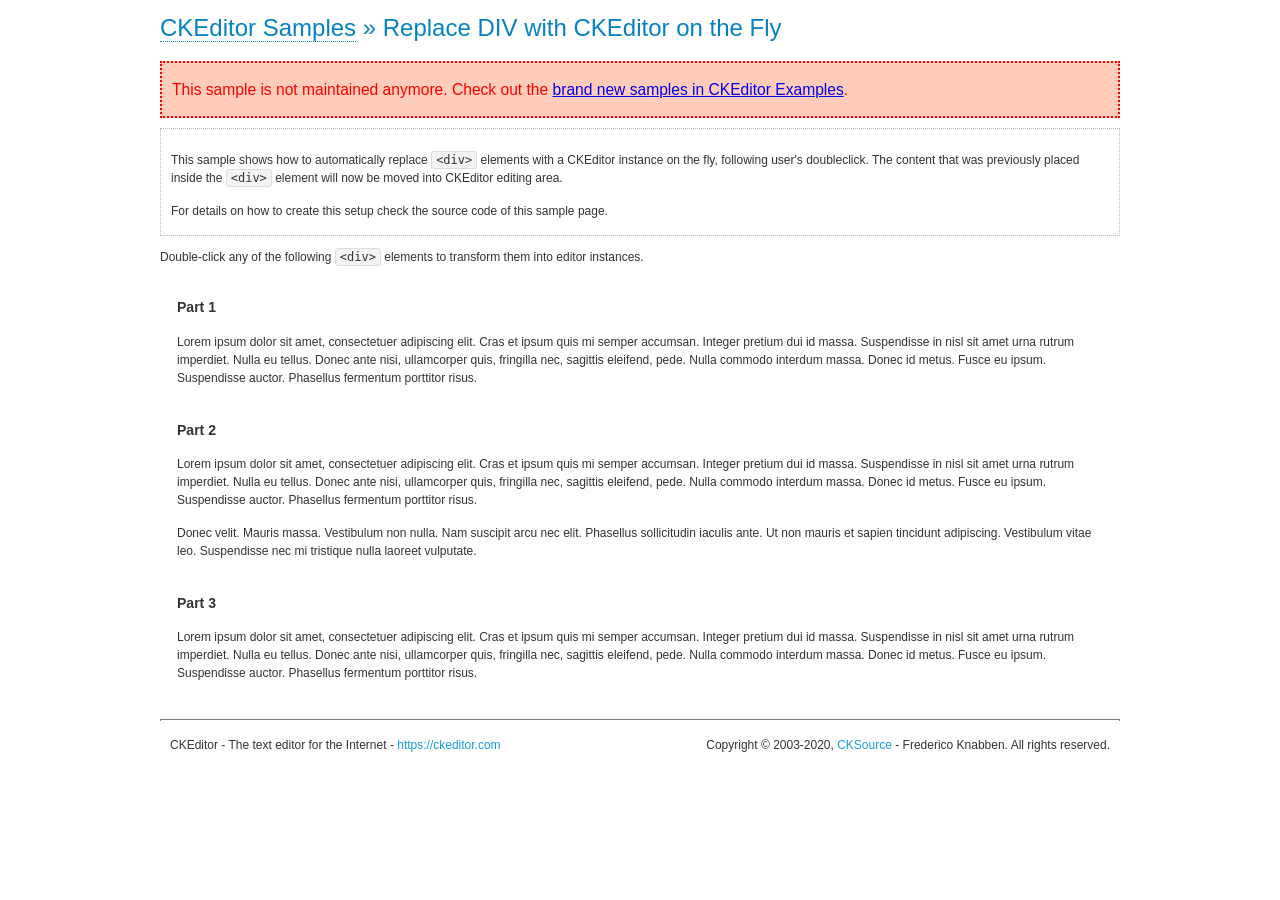
<file: assets/ckeditor/samples/old/divreplace.html>
<!DOCTYPE html>
<!--
Copyright (c) 2003-2020, CKSource - Frederico Knabben. All rights reserved.
For licensing, see LICENSE.md or https://ckeditor.com/legal/ckeditor-oss-license
-->
<html lang="en">
<head>
	<meta charset="utf-8">
	<title>Replace DIV &mdash; CKEditor Sample</title>
	<script src="../../ckeditor.js"></script>
	<link href="sample.css" rel="stylesheet">
	<meta name="description" content="Try the latest sample of CKEditor 4 and learn more about customizing your WYSIWYG editor with endless possibilities.">
	<style>

		div.editable
		{
			border: solid 2px transparent;
			padding-left: 15px;
			padding-right: 15px;
		}

		div.editable:hover
		{
			border-color: black;
		}

	</style>
	<script>

		// Uncomment the following code to test the "Timeout Loading Method".
		// CKEDITOR.loadFullCoreTimeout = 5;

		window.onload = function() {
			// Listen to the double click event.
			if ( window.addEventListener )
				document.body.addEventListener( 'dblclick', onDoubleClick, false );
			else if ( window.attachEvent )
				document.body.attachEvent( 'ondblclick', onDoubleClick );

		};

		function onDoubleClick( ev ) {
			// Get the element which fired the event. This is not necessarily the
			// element to which the event has been attached.
			var element = ev.target || ev.srcElement;

			// Find out the div that holds this element.
			var name;

			do {
				element = element.parentNode;
			}
			while ( element && ( name = element.nodeName.toLowerCase() ) &&
				( name != 'div' || element.className.indexOf( 'editable' ) == -1 ) && name != 'body' );

			if ( name == 'div' && element.className.indexOf( 'editable' ) != -1 )
				replaceDiv( element );
		}

		var editor;

		function replaceDiv( div ) {
			if ( editor )
				editor.destroy();

			editor = CKEDITOR.replace( div );
		}

	</script>
</head>
<body>
	<h1 class="samples">
		<a href="index.html">CKEditor Samples</a> &raquo; Replace DIV with CKEditor on the Fly
	</h1>
	<div class="warning deprecated">
		This sample is not maintained anymore. Check out the <a href="https://ckeditor.com/docs/ckeditor4/latest/examples/index.html">brand new samples in CKEditor Examples</a>.
	</div>
	<div class="description">
		<p>
			This sample shows how to automatically replace <code>&lt;div&gt;</code> elements
			with a CKEditor instance on the fly, following user's doubleclick. The content
			that was previously placed inside the <code>&lt;div&gt;</code> element will now
			be moved into CKEditor editing area.
		</p>
		<p>
			For details on how to create this setup check the source code of this sample page.
		</p>
	</div>
	<p>
		Double-click any of the following <code>&lt;div&gt;</code> elements to transform them into
		editor instances.
	</p>
	<div class="editable">
		<h3>
			Part 1
		</h3>
		<p>
			Lorem ipsum dolor sit amet, consectetuer adipiscing elit. Cras et ipsum quis mi
			semper accumsan. Integer pretium dui id massa. Suspendisse in nisl sit amet urna
			rutrum imperdiet. Nulla eu tellus. Donec ante nisi, ullamcorper quis, fringilla
			nec, sagittis eleifend, pede. Nulla commodo interdum massa. Donec id metus. Fusce
			eu ipsum. Suspendisse auctor. Phasellus fermentum porttitor risus.
		</p>
	</div>
	<div class="editable">
		<h3>
			Part 2
		</h3>
		<p>
			Lorem ipsum dolor sit amet, consectetuer adipiscing elit. Cras et ipsum quis mi
			semper accumsan. Integer pretium dui id massa. Suspendisse in nisl sit amet urna
			rutrum imperdiet. Nulla eu tellus. Donec ante nisi, ullamcorper quis, fringilla
			nec, sagittis eleifend, pede. Nulla commodo interdum massa. Donec id metus. Fusce
			eu ipsum. Suspendisse auctor. Phasellus fermentum porttitor risus.
		</p>
		<p>
			Donec velit. Mauris massa. Vestibulum non nulla. Nam suscipit arcu nec elit. Phasellus
			sollicitudin iaculis ante. Ut non mauris et sapien tincidunt adipiscing. Vestibulum
			vitae leo. Suspendisse nec mi tristique nulla laoreet vulputate.
		</p>
	</div>
	<div class="editable">
		<h3>
			Part 3
		</h3>
		<p>
			Lorem ipsum dolor sit amet, consectetuer adipiscing elit. Cras et ipsum quis mi
			semper accumsan. Integer pretium dui id massa. Suspendisse in nisl sit amet urna
			rutrum imperdiet. Nulla eu tellus. Donec ante nisi, ullamcorper quis, fringilla
			nec, sagittis eleifend, pede. Nulla commodo interdum massa. Donec id metus. Fusce
			eu ipsum. Suspendisse auctor. Phasellus fermentum porttitor risus.
		</p>
	</div>
	<div id="footer">
		<hr>
		<p>
			CKEditor - The text editor for the Internet - <a class="samples" href="https://ckeditor.com/">https://ckeditor.com</a>
		</p>
		<p id="copy">
			Copyright &copy; 2003-2020, <a class="samples" href="https://cksource.com/">CKSource</a> - Frederico
			Knabben. All rights reserved.
		</p>
	</div>
</body>
</html>
</file>
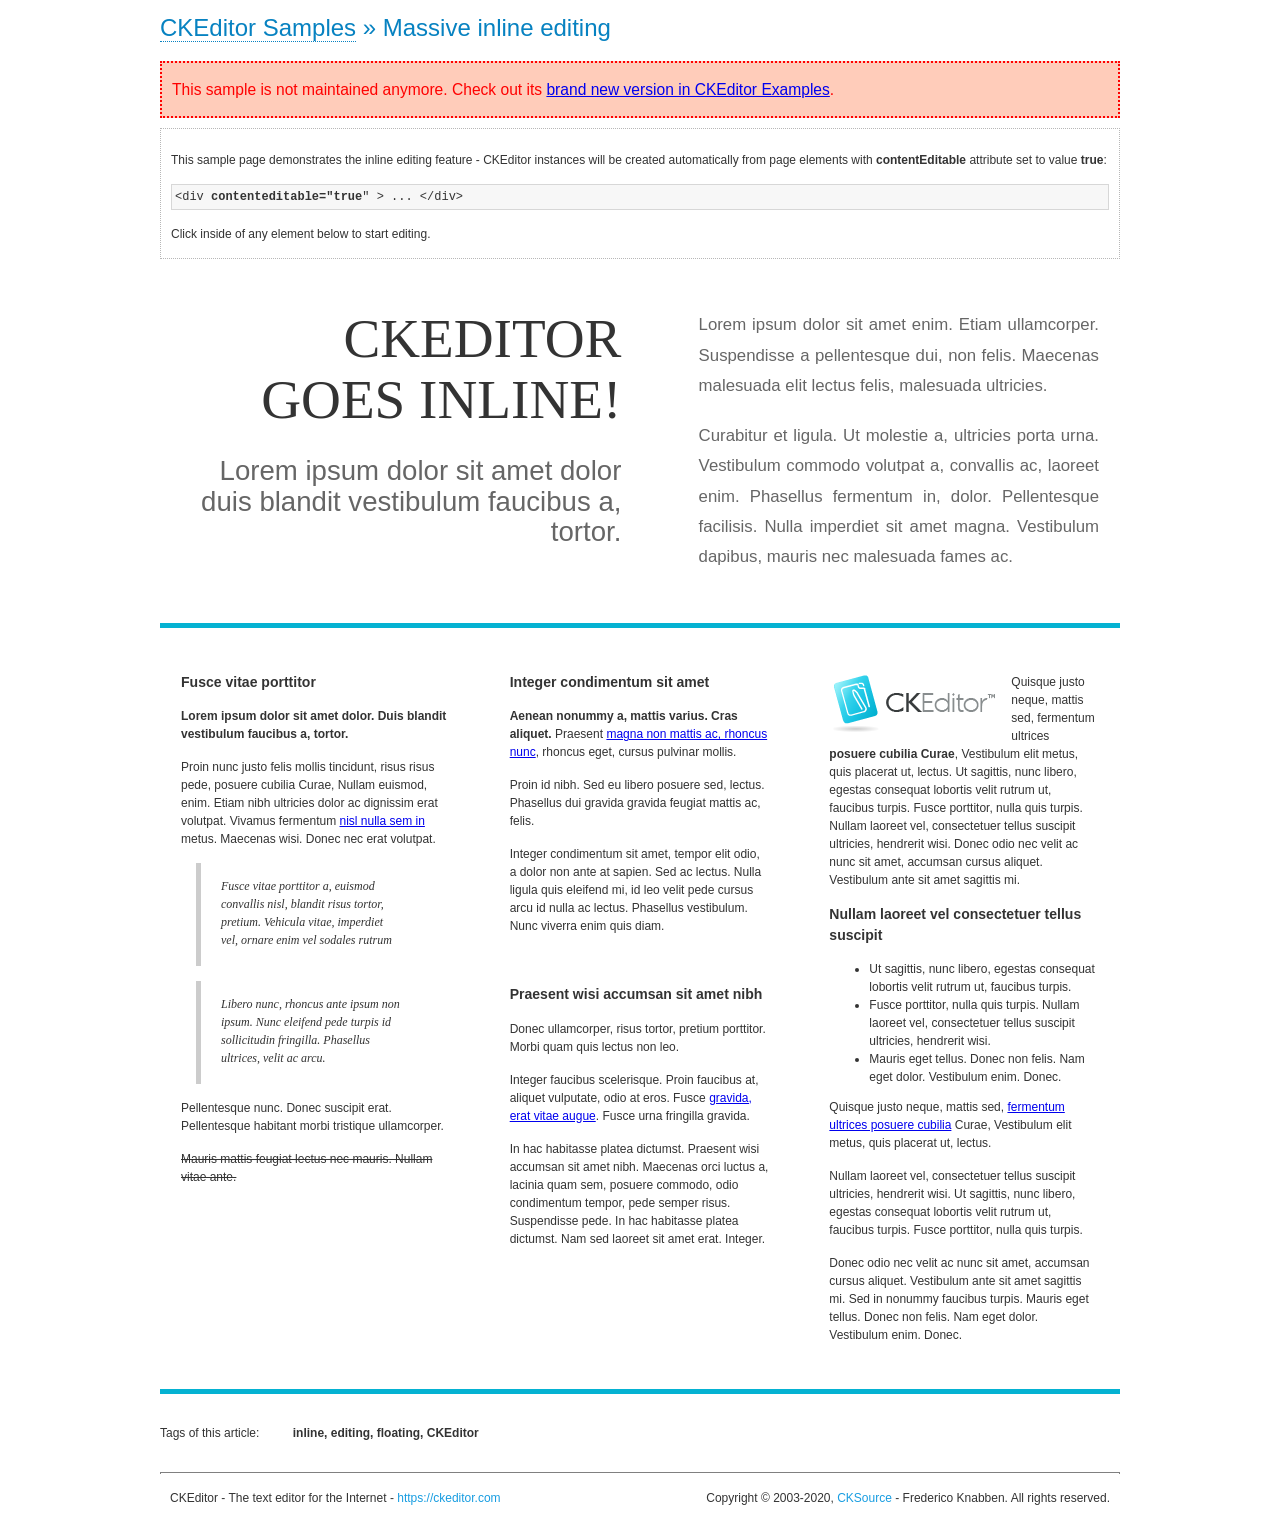
<file: assets/ckeditor/samples/old/inlineall.html>
<!DOCTYPE html>
<!--
Copyright (c) 2003-2020, CKSource - Frederico Knabben. All rights reserved.
For licensing, see LICENSE.md or https://ckeditor.com/legal/ckeditor-oss-license
-->
<html lang="en">
<head>
	<meta charset="utf-8">
	<title>Massive inline editing &mdash; CKEditor Sample</title>
	<meta name="description" content="Try the latest sample of CKEditor 4 and learn more about customizing your WYSIWYG editor with endless possibilities.">
	<script src="../../ckeditor.js"></script>
	<script>

		// This code is generally not necessary, but it is here to demonstrate
		// how to customize specific editor instances on the fly. This fits well
		// this demo because we have editable elements (like headers) that
		// require less features.

		// The "instanceCreated" event is fired for every editor instance created.
		CKEDITOR.on( 'instanceCreated', function( event ) {
			var editor = event.editor,
				element = editor.element;

			// Customize editors for headers and tag list.
			// These editors don't need features like smileys, templates, iframes etc.
			if ( element.is( 'h1', 'h2', 'h3' ) || element.getAttribute( 'id' ) == 'taglist' ) {
				// Customize the editor configurations on "configLoaded" event,
				// which is fired after the configuration file loading and
				// execution. This makes it possible to change the
				// configurations before the editor initialization takes place.
				editor.on( 'configLoaded', function() {

					// Remove unnecessary plugins to make the editor simpler.
					editor.config.removePlugins = 'colorbutton,find,flash,font,' +
						'forms,iframe,image,newpage,removeformat,' +
						'smiley,specialchar,stylescombo,templates';

					// Rearrange the layout of the toolbar.
					editor.config.toolbarGroups = [
						{ name: 'editing',		groups: [ 'basicstyles', 'links' ] },
						{ name: 'undo' },
						{ name: 'clipboard',	groups: [ 'selection', 'clipboard' ] },
						{ name: 'about' }
					];
				});
			}
		});

	</script>
	<link href="sample.css" rel="stylesheet">
	<style>

		/* The following styles are just to make the page look nice. */

		/* Workaround to show Arial Black in Firefox. */
		@font-face
		{
			font-family: 'arial-black';
			src: local('Arial Black');
		}

		*[contenteditable="true"]
		{
			padding: 10px;
		}

		#container
		{
			width: 960px;
			margin: 30px auto 0;
		}

		#header
		{
			overflow: hidden;
			padding: 0 0 30px;
			border-bottom: 5px solid #05B2D2;
			position: relative;
		}

		#headerLeft,
		#headerRight
		{
			width: 49%;
			overflow: hidden;
		}

		#headerLeft
		{
			float: left;
			padding: 10px 1px 1px;
		}

		#headerLeft h2,
		#headerLeft h3
		{
			text-align: right;
			margin: 0;
			overflow: hidden;
			font-weight: normal;
		}

		#headerLeft h2
		{
			font-family: "Arial Black",arial-black;
			font-size: 4.6em;
			line-height: 1.1;
			text-transform: uppercase;
		}

		#headerLeft h3
		{
			font-size: 2.3em;
			line-height: 1.1;
			margin: .2em 0 0;
			color: #666;
		}

		#headerRight
		{
			float: right;
			padding: 1px;
		}

		#headerRight p
		{
			line-height: 1.8;
			text-align: justify;
			margin: 0;
		}

		#headerRight p + p
		{
			margin-top: 20px;
		}

		#headerRight > div
		{
			padding: 20px;
			margin: 0 0 0 30px;
			font-size: 1.4em;
			color: #666;
		}

		#columns
		{
			color: #333;
			overflow: hidden;
			padding: 20px 0;
		}

		#columns > div
		{
			float: left;
			width: 33.3%;
		}

		#columns #column1 > div
		{
			margin-left: 1px;
		}

		#columns #column3 > div
		{
			margin-right: 1px;
		}

		#columns > div > div
		{
			margin: 0px 10px;
			padding: 10px 20px;
		}

		#columns blockquote
		{
			margin-left: 15px;
		}

		#tagLine
		{
			border-top: 5px solid #05B2D2;
			padding-top: 20px;
		}

		#taglist {
			display: inline-block;
			margin-left: 20px;
			font-weight: bold;
			margin: 0 0 0 20px;
		}

	</style>
</head>
<body>
<div>
	<h1 class="samples"><a href="index.html">CKEditor Samples</a> &raquo; Massive inline editing</h1>
	<div class="warning deprecated">
		This sample is not maintained anymore. Check out its <a href="https://ckeditor.com/docs/ckeditor4/latest/examples/inline.html">brand new version in CKEditor Examples</a>.
	</div>
	<div class="description">
		<p>This sample page demonstrates the inline editing feature - CKEditor instances will be created automatically from page elements with <strong>contentEditable</strong> attribute set to value <strong>true</strong>:</p>
		<pre class="samples">&lt;div <strong>contenteditable="true</strong>" &gt; ... &lt;/div&gt;</pre>
		<p>Click inside of any element below to start editing.</p>
	</div>
</div>
<div id="container">
	<div id="header">
		<div id="headerLeft">
			<h2 id="sampleTitle" contenteditable="true">
				CKEditor<br> Goes Inline!
			</h2>
			<h3 contenteditable="true">
				Lorem ipsum dolor sit amet dolor duis blandit vestibulum faucibus a, tortor.
			</h3>
		</div>
		<div id="headerRight">
			<div contenteditable="true">
				<p>
					Lorem ipsum dolor sit amet enim. Etiam ullamcorper. Suspendisse a pellentesque dui, non felis. Maecenas malesuada elit lectus felis, malesuada ultricies.
				</p>
				<p>
					Curabitur et ligula. Ut molestie a, ultricies porta urna. Vestibulum commodo volutpat a, convallis ac, laoreet enim. Phasellus fermentum in, dolor. Pellentesque facilisis. Nulla imperdiet sit amet magna. Vestibulum dapibus, mauris nec malesuada fames ac.
				</p>
			</div>
		</div>
	</div>
	<div id="columns">
		<div id="column1">
			<div contenteditable="true">
				<h3>
					Fusce vitae porttitor
				</h3>
				<p>
					<strong>
						Lorem ipsum dolor sit amet dolor. Duis blandit vestibulum faucibus a, tortor.
					</strong>
				</p>
				<p>
					Proin nunc justo felis mollis tincidunt, risus risus pede, posuere cubilia Curae, Nullam euismod, enim. Etiam nibh ultricies dolor ac dignissim erat volutpat. Vivamus fermentum <a href="https://ckeditor.com/">nisl nulla sem in</a> metus. Maecenas wisi. Donec nec erat volutpat.
				</p>
				<blockquote>
					<p>
						Fusce vitae porttitor a, euismod convallis nisl, blandit risus tortor, pretium.
						Vehicula vitae, imperdiet vel, ornare enim vel sodales rutrum
					</p>
				</blockquote>
				<blockquote>
					<p>
						Libero nunc, rhoncus ante ipsum non ipsum. Nunc eleifend pede turpis id sollicitudin fringilla. Phasellus ultrices, velit ac arcu.
					</p>
				</blockquote>
				<p>Pellentesque nunc. Donec suscipit erat. Pellentesque habitant morbi tristique ullamcorper.</p>
				<p><s>Mauris mattis feugiat lectus nec mauris. Nullam vitae ante.</s></p>
			</div>
		</div>
		<div id="column2">
			<div contenteditable="true">
				<h3>
					Integer condimentum sit amet
				</h3>
				<p>
					<strong>Aenean nonummy a, mattis varius. Cras aliquet.</strong>
					Praesent <a href="https://ckeditor.com/">magna non mattis ac, rhoncus nunc</a>, rhoncus eget, cursus pulvinar mollis.</p>
				<p>Proin id nibh. Sed eu libero posuere sed, lectus. Phasellus dui gravida gravida feugiat mattis ac, felis.</p>
				<p>Integer condimentum sit amet, tempor elit odio, a dolor non ante at sapien. Sed ac lectus. Nulla ligula quis eleifend mi, id leo velit pede cursus arcu id nulla ac lectus. Phasellus vestibulum. Nunc viverra enim quis diam.</p>
			</div>
			<div contenteditable="true">
				<h3>
					Praesent wisi accumsan sit amet nibh
				</h3>
				<p>Donec ullamcorper, risus tortor, pretium porttitor. Morbi quam quis lectus non leo.</p>
				<p style="margin-left: 40px; ">Integer faucibus scelerisque. Proin faucibus at, aliquet vulputate, odio at eros. Fusce <a href="https://ckeditor.com/">gravida, erat vitae augue</a>. Fusce urna fringilla gravida.</p>
				<p>In hac habitasse platea dictumst. Praesent wisi accumsan sit amet nibh. Maecenas orci luctus a, lacinia quam sem, posuere commodo, odio condimentum tempor, pede semper risus. Suspendisse pede. In hac habitasse platea dictumst. Nam sed laoreet sit amet erat. Integer.</p>
			</div>
		</div>
		<div id="column3">
			<div contenteditable="true">
				<p>
					<img src="assets/inlineall/logo.png" alt="CKEditor logo" style="float:left">
				</p>
				<p>Quisque justo neque, mattis sed, fermentum ultrices <strong>posuere cubilia Curae</strong>, Vestibulum elit metus, quis placerat ut, lectus. Ut sagittis, nunc libero, egestas consequat lobortis velit rutrum ut, faucibus turpis. Fusce porttitor, nulla quis turpis. Nullam laoreet vel, consectetuer tellus suscipit ultricies, hendrerit wisi. Donec odio nec velit ac nunc sit amet, accumsan cursus aliquet. Vestibulum ante sit amet sagittis mi.</p>
				<h3>
					Nullam laoreet vel consectetuer tellus suscipit
				</h3>
				<ul>
					<li>Ut sagittis, nunc libero, egestas consequat lobortis velit rutrum ut, faucibus turpis.</li>
					<li>Fusce porttitor, nulla quis turpis. Nullam laoreet vel, consectetuer tellus suscipit ultricies, hendrerit wisi.</li>
					<li>Mauris eget tellus. Donec non felis. Nam eget dolor. Vestibulum enim. Donec.</li>
				</ul>
				<p>Quisque justo neque, mattis sed, <a href="https://ckeditor.com/">fermentum ultrices posuere cubilia</a> Curae, Vestibulum elit metus, quis placerat ut, lectus.</p>
				<p>Nullam laoreet vel, consectetuer tellus suscipit ultricies, hendrerit wisi. Ut sagittis, nunc libero, egestas consequat lobortis velit rutrum ut, faucibus turpis. Fusce porttitor, nulla quis turpis.</p>
				<p>Donec odio nec velit ac nunc sit amet, accumsan cursus aliquet. Vestibulum ante sit amet sagittis mi. Sed in nonummy faucibus turpis. Mauris eget tellus. Donec non felis. Nam eget dolor. Vestibulum enim. Donec.</p>
			</div>
		</div>
	</div>
	<div id="tagLine">
		Tags of this article:
		<p id="taglist" contenteditable="true">
			inline, editing, floating, CKEditor
		</p>
	</div>
</div>
<div id="footer">
	<hr>
	<p>
		CKEditor - The text editor for the Internet - <a class="samples" href="https://ckeditor.com/">
			https://ckeditor.com</a>
	</p>
	<p id="copy">
		Copyright &copy; 2003-2020, <a class="samples" href="https://cksource.com/">CKSource</a>
		- Frederico Knabben. All rights reserved.
	</p>
</div>
</body>
</html>
</file>
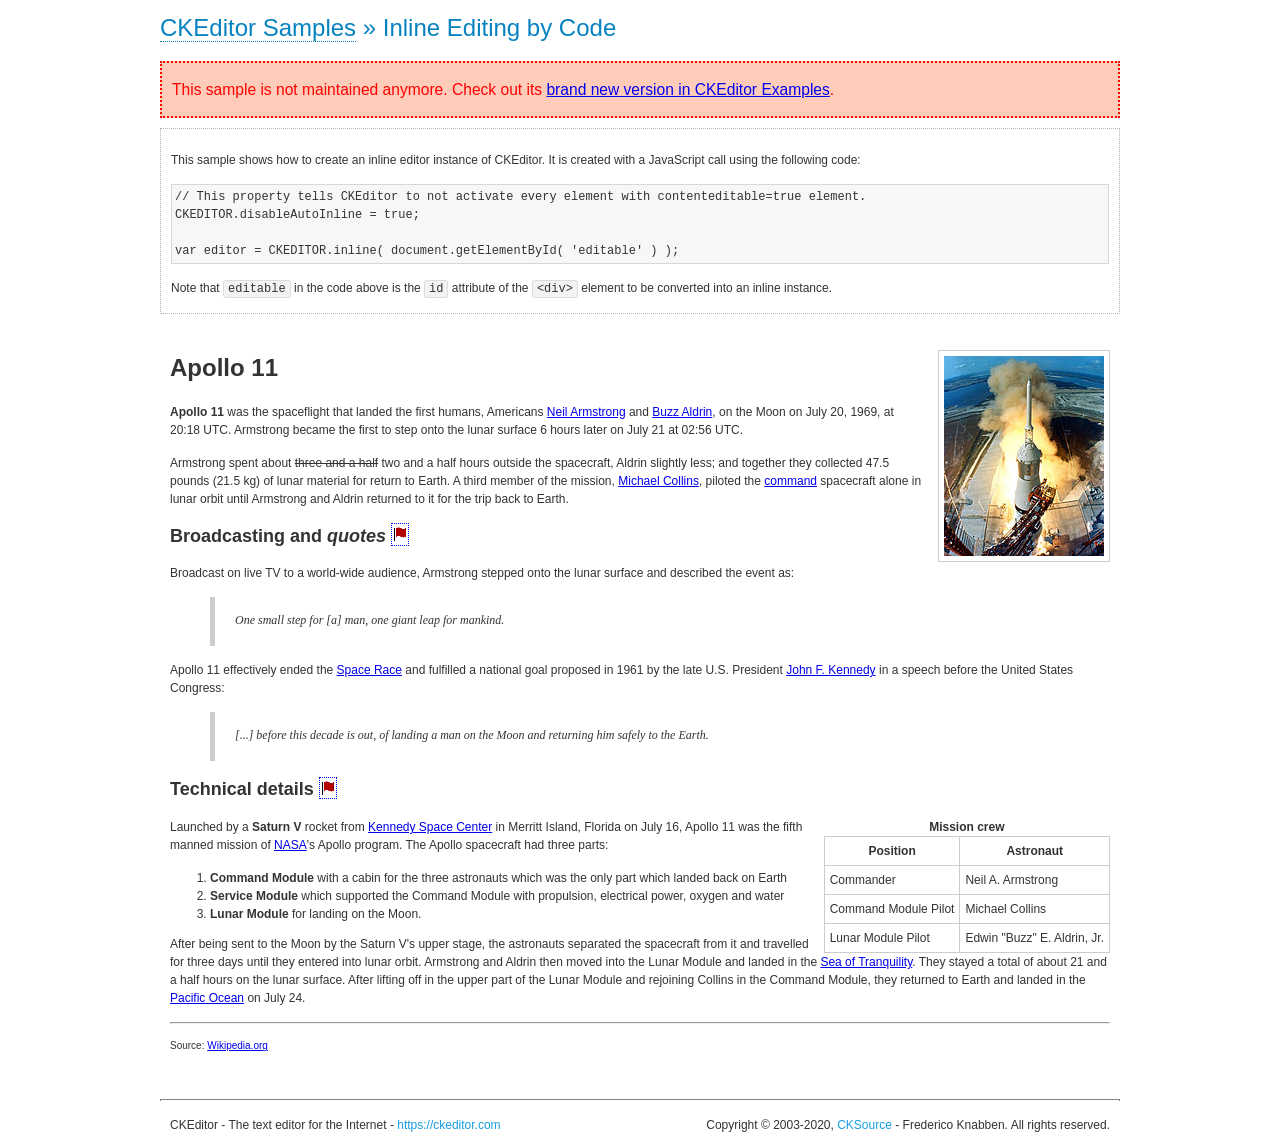
<file: assets/ckeditor/samples/old/inlinebycode.html>
<!DOCTYPE html>
<!--
Copyright (c) 2003-2020, CKSource - Frederico Knabben. All rights reserved.
For licensing, see LICENSE.md or https://ckeditor.com/legal/ckeditor-oss-license
-->
<html lang="en">
<head>
	<meta charset="utf-8">
	<title>Inline Editing by Code &mdash; CKEditor Sample</title>
	<script src="../../ckeditor.js"></script>
	<link href="sample.css" rel="stylesheet">
	<meta name="description" content="Try the latest sample of CKEditor 4 and learn more about customizing your WYSIWYG editor with endless possibilities.">
	<style>

		#editable
		{
			padding: 10px;
			float: left;
		}

	</style>
</head>
<body>
	<h1 class="samples">
		<a href="index.html">CKEditor Samples</a> &raquo; Inline Editing by Code
	</h1>
	<div class="warning deprecated">
		This sample is not maintained anymore. Check out its <a href="https://ckeditor.com/docs/ckeditor4/latest/examples/inline.html">brand new version in CKEditor Examples</a>.
	</div>
	<div class="description">
		<p>
			This sample shows how to create an inline editor instance of CKEditor. It is created
			with a JavaScript call using the following code:
		</p>
<pre class="samples">
// This property tells CKEditor to not activate every element with contenteditable=true element.
CKEDITOR.disableAutoInline = true;

var editor = CKEDITOR.inline( document.getElementById( 'editable' ) );
</pre>
		<p>
			Note that <code>editable</code> in the code above is the <code>id</code>
			attribute of the <code>&lt;div&gt;</code> element to be converted into an inline instance.
		</p>
	</div>
	<div id="editable" contenteditable="true">
		<h1><img alt="Saturn V carrying Apollo 11" class="right" src="assets/sample.jpg" /> Apollo 11</h1>

		<p><b>Apollo 11</b> was the spaceflight that landed the first humans, Americans <a href="http://en.wikipedia.org/wiki/Neil_Armstrong" title="Neil Armstrong">Neil Armstrong</a> and <a href="http://en.wikipedia.org/wiki/Buzz_Aldrin" title="Buzz Aldrin">Buzz Aldrin</a>, on the Moon on July 20, 1969, at 20:18 UTC. Armstrong became the first to step onto the lunar surface 6 hours later on July 21 at 02:56 UTC.</p>

		<p>Armstrong spent about <s>three and a half</s> two and a half hours outside the spacecraft, Aldrin slightly less; and together they collected 47.5 pounds (21.5&nbsp;kg) of lunar material for return to Earth. A third member of the mission, <a href="http://en.wikipedia.org/wiki/Michael_Collins_(astronaut)" title="Michael Collins (astronaut)">Michael Collins</a>, piloted the <a href="http://en.wikipedia.org/wiki/Apollo_Command/Service_Module" title="Apollo Command/Service Module">command</a> spacecraft alone in lunar orbit until Armstrong and Aldrin returned to it for the trip back to Earth.</p>

		<h2>Broadcasting and <em>quotes</em> <a id="quotes" name="quotes"></a></h2>

		<p>Broadcast on live TV to a world-wide audience, Armstrong stepped onto the lunar surface and described the event as:</p>

		<blockquote>
			<p>One small step for [a] man, one giant leap for mankind.</p>
		</blockquote>

		<p>Apollo 11 effectively ended the <a href="http://en.wikipedia.org/wiki/Space_Race" title="Space Race">Space Race</a> and fulfilled a national goal proposed in 1961 by the late U.S. President <a href="http://en.wikipedia.org/wiki/John_F._Kennedy" title="John F. Kennedy">John F. Kennedy</a> in a speech before the United States Congress:</p>

		<blockquote>
			<p>[...] before this decade is out, of landing a man on the Moon and returning him safely to the Earth.</p>
		</blockquote>

		<h2>Technical details <a id="tech-details" name="tech-details"></a></h2>

		<table align="right" border="1" bordercolor="#ccc" cellpadding="5" cellspacing="0" style="border-collapse:collapse;margin:10px 0 10px 15px;">
			<caption><strong>Mission crew</strong></caption>
			<thead>
			<tr>
				<th scope="col">Position</th>
				<th scope="col">Astronaut</th>
			</tr>
			</thead>
			<tbody>
			<tr>
				<td>Commander</td>
				<td>Neil A. Armstrong</td>
			</tr>
			<tr>
				<td>Command Module Pilot</td>
				<td>Michael Collins</td>
			</tr>
			<tr>
				<td>Lunar Module Pilot</td>
				<td>Edwin &quot;Buzz&quot; E. Aldrin, Jr.</td>
			</tr>
			</tbody>
		</table>

		<p>Launched by a <strong>Saturn V</strong> rocket from <a href="http://en.wikipedia.org/wiki/Kennedy_Space_Center" title="Kennedy Space Center">Kennedy Space Center</a> in Merritt Island, Florida on July 16, Apollo 11 was the fifth manned mission of <a href="http://en.wikipedia.org/wiki/NASA" title="NASA">NASA</a>&#39;s Apollo program. The Apollo spacecraft had three parts:</p>

		<ol>
			<li><strong>Command Module</strong> with a cabin for the three astronauts which was the only part which landed back on Earth</li>
			<li><strong>Service Module</strong> which supported the Command Module with propulsion, electrical power, oxygen and water</li>
			<li><strong>Lunar Module</strong> for landing on the Moon.</li>
		</ol>

		<p>After being sent to the Moon by the Saturn V&#39;s upper stage, the astronauts separated the spacecraft from it and travelled for three days until they entered into lunar orbit. Armstrong and Aldrin then moved into the Lunar Module and landed in the <a href="http://en.wikipedia.org/wiki/Mare_Tranquillitatis" title="Mare Tranquillitatis">Sea of Tranquility</a>. They stayed a total of about 21 and a half hours on the lunar surface. After lifting off in the upper part of the Lunar Module and rejoining Collins in the Command Module, they returned to Earth and landed in the <a href="http://en.wikipedia.org/wiki/Pacific_Ocean" title="Pacific Ocean">Pacific Ocean</a> on July 24.</p>

		<hr />
		<p style="text-align: right;"><small>Source: <a href="http://en.wikipedia.org/wiki/Apollo_11">Wikipedia.org</a></small></p>
	</div>

	<script>
		// We need to turn off the automatic editor creation first.
		CKEDITOR.disableAutoInline = true;

		var editor = CKEDITOR.inline( 'editable' );
	</script>
	<div id="footer">
		<hr>
		<p contenteditable="true">
			CKEditor - The text editor for the Internet - <a class="samples" href="https://ckeditor.com/">
				https://ckeditor.com</a>
		</p>
		<p id="copy">
			Copyright &copy; 2003-2020, <a class="samples" href="https://cksource.com/">CKSource</a>
			- Frederico Knabben. All rights reserved.
		</p>
	</div>
</body>
</html>
</file>
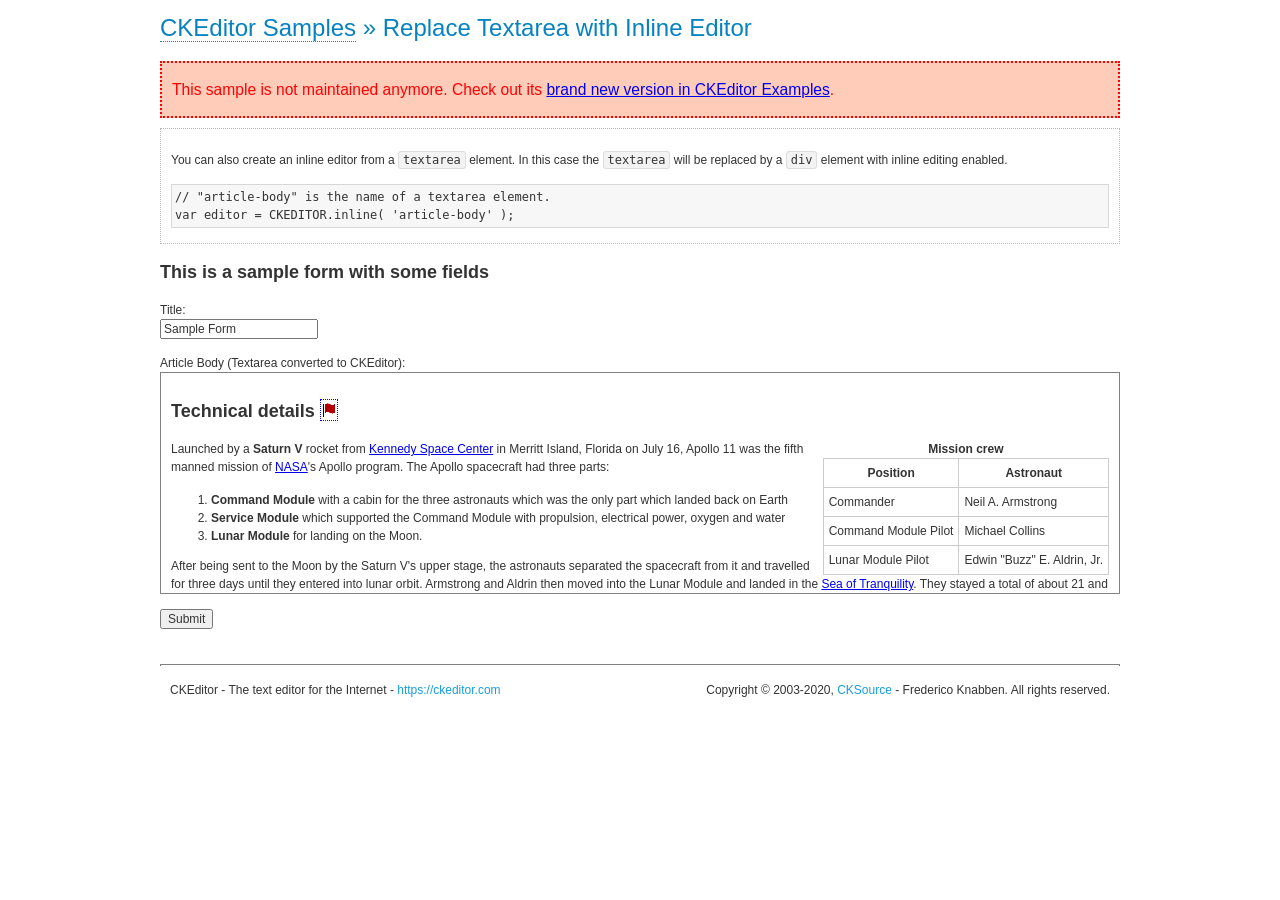
<file: assets/ckeditor/samples/old/inlinetextarea.html>
<!DOCTYPE html>
<!--
Copyright (c) 2003-2020, CKSource - Frederico Knabben. All rights reserved.
For licensing, see LICENSE.md or https://ckeditor.com/legal/ckeditor-oss-license
-->
<html lang="en">
<head>
	<meta charset="utf-8">
	<title>Replace Textarea with Inline Editor &mdash; CKEditor Sample</title>
	<script src="../../ckeditor.js"></script>
	<link href="sample.css" rel="stylesheet">
	<meta name="description" content="Try the latest sample of CKEditor 4 and learn more about customizing your WYSIWYG editor with endless possibilities.">
	<style>

		/* Style the CKEditor element to look like a textfield */
		.cke_textarea_inline
		{
			padding: 10px;
			height: 200px;
			overflow: auto;

			border: 1px solid gray;
			-webkit-appearance: textfield;
		}

	</style>
</head>
<body>
	<h1 class="samples">
		<a href="index.html">CKEditor Samples</a> &raquo; Replace Textarea with Inline Editor
	</h1>
	<div class="warning deprecated">
		This sample is not maintained anymore. Check out its <a href="https://ckeditor.com/docs/ckeditor4/latest/examples/inline.html">brand new version in CKEditor Examples</a>.
	</div>
	<div class="description">
		<p>
			You can also create an inline editor from a <code>textarea</code>
			element. In this case the <code>textarea</code> will be replaced
			by a <code>div</code> element with inline editing enabled.
		</p>
<pre class="samples">
// "article-body" is the name of a textarea element.
var editor = CKEDITOR.inline( 'article-body' );
</pre>
	</div>
	<form action="sample_posteddata.php" method="post">
		<h2>This is a sample form with some fields</h2>
		<p>
			Title:<br>
			<input type="text" name="title" value="Sample Form"></p>
		<p>
			Article Body (Textarea converted to CKEditor):<br>
			<textarea name="article-body" style="height: 200px">
				&lt;h2&gt;Technical details &lt;a id="tech-details" name="tech-details"&gt;&lt;/a&gt;&lt;/h2&gt;

				&lt;table align="right" border="1" bordercolor="#ccc" cellpadding="5" cellspacing="0" style="border-collapse:collapse;margin:10px 0 10px 15px;"&gt;
					&lt;caption&gt;&lt;strong&gt;Mission crew&lt;/strong&gt;&lt;/caption&gt;
					&lt;thead&gt;
					&lt;tr&gt;
						&lt;th scope="col"&gt;Position&lt;/th&gt;
						&lt;th scope="col"&gt;Astronaut&lt;/th&gt;
					&lt;/tr&gt;
					&lt;/thead&gt;
					&lt;tbody&gt;
					&lt;tr&gt;
						&lt;td&gt;Commander&lt;/td&gt;
						&lt;td&gt;Neil A. Armstrong&lt;/td&gt;
					&lt;/tr&gt;
					&lt;tr&gt;
						&lt;td&gt;Command Module Pilot&lt;/td&gt;
						&lt;td&gt;Michael Collins&lt;/td&gt;
					&lt;/tr&gt;
					&lt;tr&gt;
						&lt;td&gt;Lunar Module Pilot&lt;/td&gt;
						&lt;td&gt;Edwin &quot;Buzz&quot; E. Aldrin, Jr.&lt;/td&gt;
					&lt;/tr&gt;
					&lt;/tbody&gt;
				&lt;/table&gt;

				&lt;p&gt;Launched by a &lt;strong&gt;Saturn V&lt;/strong&gt; rocket from &lt;a href="http://en.wikipedia.org/wiki/Kennedy_Space_Center" title="Kennedy Space Center"&gt;Kennedy Space Center&lt;/a&gt; in Merritt Island, Florida on July 16, Apollo 11 was the fifth manned mission of &lt;a href="http://en.wikipedia.org/wiki/NASA" title="NASA"&gt;NASA&lt;/a&gt;&#39;s Apollo program. The Apollo spacecraft had three parts:&lt;/p&gt;

				&lt;ol&gt;
					&lt;li&gt;&lt;strong&gt;Command Module&lt;/strong&gt; with a cabin for the three astronauts which was the only part which landed back on Earth&lt;/li&gt;
					&lt;li&gt;&lt;strong&gt;Service Module&lt;/strong&gt; which supported the Command Module with propulsion, electrical power, oxygen and water&lt;/li&gt;
					&lt;li&gt;&lt;strong&gt;Lunar Module&lt;/strong&gt; for landing on the Moon.&lt;/li&gt;
				&lt;/ol&gt;

				&lt;p&gt;After being sent to the Moon by the Saturn V&#39;s upper stage, the astronauts separated the spacecraft from it and travelled for three days until they entered into lunar orbit. Armstrong and Aldrin then moved into the Lunar Module and landed in the &lt;a href="http://en.wikipedia.org/wiki/Mare_Tranquillitatis" title="Mare Tranquillitatis"&gt;Sea of Tranquility&lt;/a&gt;. They stayed a total of about 21 and a half hours on the lunar surface. After lifting off in the upper part of the Lunar Module and rejoining Collins in the Command Module, they returned to Earth and landed in the &lt;a href="http://en.wikipedia.org/wiki/Pacific_Ocean" title="Pacific Ocean"&gt;Pacific Ocean&lt;/a&gt; on July 24.&lt;/p&gt;

				&lt;hr /&gt;
				&lt;p style="text-align: right;"&gt;&lt;small&gt;Source: &lt;a href="http://en.wikipedia.org/wiki/Apollo_11"&gt;Wikipedia.org&lt;/a&gt;&lt;/small&gt;&lt;/p&gt;
			</textarea>
		</p>
		<p>
			<input type="submit" value="Submit">
		</p>
	</form>

	<script>
		CKEDITOR.inline( 'article-body' );
	</script>
	<div id="footer">
		<hr>
		<p>
			CKEditor - The text editor for the Internet - <a class="samples" href="https://ckeditor.com/">
				https://ckeditor.com</a>
		</p>
		<p id="copy">
			Copyright &copy; 2003-2020, <a class="samples" href="https://cksource.com/">CKSource</a>
			- Frederico Knabben. All rights reserved.
		</p>
	</div>
</body>
</html>
</file>
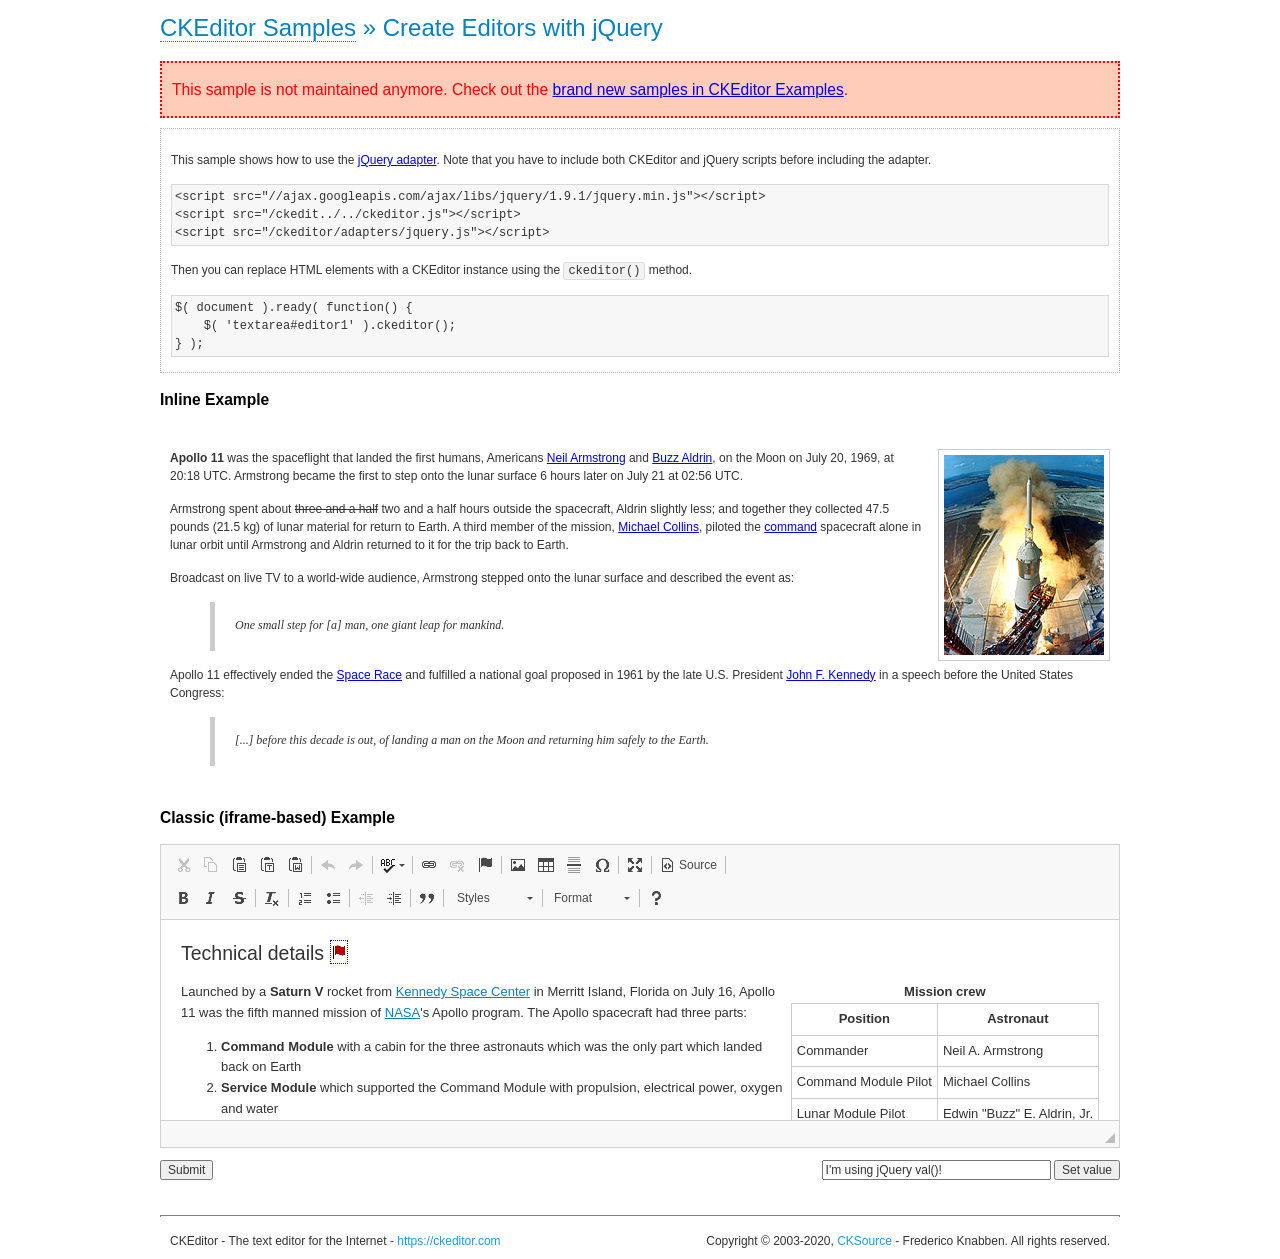
<file: assets/ckeditor/samples/old/jquery.html>
<!DOCTYPE html>
<!--
Copyright (c) 2003-2020, CKSource - Frederico Knabben. All rights reserved.
For licensing, see LICENSE.md or https://ckeditor.com/legal/ckeditor-oss-license
-->
<html lang="en">
<head>
	<meta charset="utf-8">
	<title>jQuery Adapter &mdash; CKEditor Sample</title>
	<script src="http://code.jquery.com/jquery-1.11.0.min.js"></script>
	<script src="../../ckeditor.js"></script>
	<script src="../../adapters/jquery.js"></script>
	<link href="sample.css" rel="stylesheet">
	<meta name="description" content="Try the latest sample of CKEditor 4 and learn more about customizing your WYSIWYG editor with endless possibilities.">
	<style>

		#editable
		{
			padding: 10px;
			float: left;
		}

	</style>
	<script>

		CKEDITOR.disableAutoInline = true;

		$( document ).ready( function() {
			$( '#editor1' ).ckeditor(); // Use CKEDITOR.replace() if element is <textarea>.
			$( '#editable' ).ckeditor(); // Use CKEDITOR.inline().
		} );

		function setValue() {
			$( '#editor1' ).val( $( 'input#val' ).val() );
		}

	</script>
</head>
<body>
	<h1 class="samples">
		<a href="index.html" id="a-test">CKEditor Samples</a> &raquo; Create Editors with jQuery
	</h1>
	<div class="warning deprecated">
		This sample is not maintained anymore. Check out the <a href="https://ckeditor.com/docs/ckeditor4/latest/examples/index.html">brand new samples in CKEditor Examples</a>.
	</div>
	<form action="sample_posteddata.php" method="post">
		<div class="description">
			<p>
				This sample shows how to use the <a href="https://ckeditor.com/docs/ckeditor4/latest/guide/dev_jquery.html">jQuery adapter</a>.
				Note that you have to include both CKEditor and jQuery scripts before including the adapter.
			</p>

<pre class="samples">
&lt;script src="//ajax.googleapis.com/ajax/libs/jquery/1.9.1/jquery.min.js"&gt;&lt;/script&gt;
&lt;script src="/ckedit../../ckeditor.js"&gt;&lt;/script&gt;
&lt;script src="/ckeditor/adapters/jquery.js"&gt;&lt;/script&gt;
</pre>

			<p>Then you can replace HTML elements with a CKEditor instance using the <code>ckeditor()</code> method.</p>

<pre class="samples">
$( document ).ready( function() {
	$( 'textarea#editor1' ).ckeditor();
} );
</pre>
		</div>

		<h2 class="samples">Inline Example</h2>

		<div id="editable" contenteditable="true">
			<p><img alt="Saturn V carrying Apollo 11" class="right" src="assets/sample.jpg"/><b>Apollo 11</b> was the spaceflight that landed the first humans, Americans <a href="http://en.wikipedia.org/wiki/Neil_Armstrong" title="Neil Armstrong">Neil Armstrong</a> and <a href="http://en.wikipedia.org/wiki/Buzz_Aldrin" title="Buzz Aldrin">Buzz Aldrin</a>, on the Moon on July 20, 1969, at 20:18 UTC. Armstrong became the first to step onto the lunar surface 6 hours later on July 21 at 02:56 UTC.</p>
			<p>Armstrong spent about <s>three and a half</s> two and a half hours outside the spacecraft, Aldrin slightly less; and together they collected 47.5 pounds (21.5&nbsp;kg) of lunar material for return to Earth. A third member of the mission, <a href="http://en.wikipedia.org/wiki/Michael_Collins_(astronaut)" title="Michael Collins (astronaut)">Michael Collins</a>, piloted the <a href="http://en.wikipedia.org/wiki/Apollo_Command/Service_Module" title="Apollo Command/Service Module">command</a> spacecraft alone in lunar orbit until Armstrong and Aldrin returned to it for the trip back to Earth.
			<p>Broadcast on live TV to a world-wide audience, Armstrong stepped onto the lunar surface and described the event as:</p>
			<blockquote><p>One small step for [a] man, one giant leap for mankind.</p></blockquote> <p>Apollo 11 effectively ended the <a href="http://en.wikipedia.org/wiki/Space_Race" title="Space Race">Space Race</a> and fulfilled a national goal proposed in 1961 by the late U.S. President <a href="http://en.wikipedia.org/wiki/John_F._Kennedy" title="John F. Kennedy">John F. Kennedy</a> in a speech before the United States Congress:</p> <blockquote><p>[...] before this decade is out, of landing a man on the Moon and returning him safely to the Earth.</p></blockquote>
		</div>

		<br style="clear: both">

		<h2 class="samples">Classic (iframe-based) Example</h2>

		<textarea cols="80" id="editor1" name="editor1" rows="10">
			&lt;h2&gt;Technical details &lt;a id=&quot;tech-details&quot; name=&quot;tech-details&quot;&gt;&lt;/a&gt;&lt;/h2&gt; &lt;table align=&quot;right&quot; border=&quot;1&quot; bordercolor=&quot;#ccc&quot; cellpadding=&quot;5&quot; cellspacing=&quot;0&quot; style=&quot;border-collapse:collapse;margin:10px 0 10px 15px;&quot;&gt; &lt;caption&gt;&lt;strong&gt;Mission crew&lt;/strong&gt;&lt;/caption&gt; &lt;thead&gt; &lt;tr&gt; &lt;th scope=&quot;col&quot;&gt;Position&lt;/th&gt; &lt;th scope=&quot;col&quot;&gt;Astronaut&lt;/th&gt; &lt;/tr&gt; &lt;/thead&gt; &lt;tbody&gt; &lt;tr&gt; &lt;td&gt;Commander&lt;/td&gt; &lt;td&gt;Neil A. Armstrong&lt;/td&gt; &lt;/tr&gt; &lt;tr&gt; &lt;td&gt;Command Module Pilot&lt;/td&gt; &lt;td&gt;Michael Collins&lt;/td&gt; &lt;/tr&gt; &lt;tr&gt; &lt;td&gt;Lunar Module Pilot&lt;/td&gt; &lt;td&gt;Edwin &amp;quot;Buzz&amp;quot; E. Aldrin, Jr.&lt;/td&gt; &lt;/tr&gt; &lt;/tbody&gt; &lt;/table&gt; &lt;p&gt;Launched by a &lt;strong&gt;Saturn V&lt;/strong&gt; rocket from &lt;a href=&quot;http://en.wikipedia.org/wiki/Kennedy_Space_Center&quot; title=&quot;Kennedy Space Center&quot;&gt;Kennedy Space Center&lt;/a&gt; in Merritt Island, Florida on July 16, Apollo 11 was the fifth manned mission of &lt;a href=&quot;http://en.wikipedia.org/wiki/NASA&quot; title=&quot;NASA&quot;&gt;NASA&lt;/a&gt;&amp;#39;s Apollo program. The Apollo spacecraft had three parts:&lt;/p&gt; &lt;ol&gt; &lt;li&gt;&lt;strong&gt;Command Module&lt;/strong&gt; with a cabin for the three astronauts which was the only part which landed back on Earth&lt;/li&gt; &lt;li&gt;&lt;strong&gt;Service Module&lt;/strong&gt; which supported the Command Module with propulsion, electrical power, oxygen and water&lt;/li&gt; &lt;li&gt;&lt;strong&gt;Lunar Module&lt;/strong&gt; for landing on the Moon.&lt;/li&gt; &lt;/ol&gt; &lt;p&gt;After being sent to the Moon by the Saturn V&amp;#39;s upper stage, the astronauts separated the spacecraft from it and travelled for three days until they entered into lunar orbit. Armstrong and Aldrin then moved into the Lunar Module and landed in the &lt;a href=&quot;http://en.wikipedia.org/wiki/Mare_Tranquillitatis&quot; title=&quot;Mare Tranquillitatis&quot;&gt;Sea of Tranquility&lt;/a&gt;. They stayed a total of about 21 and a half hours on the lunar surface. After lifting off in the upper part of the Lunar Module and rejoining Collins in the Command Module, they returned to Earth and landed in the &lt;a href=&quot;http://en.wikipedia.org/wiki/Pacific_Ocean&quot; title=&quot;Pacific Ocean&quot;&gt;Pacific Ocean&lt;/a&gt; on July 24.&lt;/p&gt; &lt;hr/&gt; &lt;p style=&quot;text-align: right;&quot;&gt;&lt;small&gt;Source: &lt;a href=&quot;http://en.wikipedia.org/wiki/Apollo_11&quot;&gt;Wikipedia.org&lt;/a&gt;&lt;/small&gt;&lt;/p&gt;
		</textarea>

		<p style="overflow: hidden">
			<input style="float: left" type="submit" value="Submit">
			<span style="float: right">
				<input type="text" id="val" value="I'm using jQuery val()!" size="30">
				<input onclick="setValue();" type="button" value="Set value">
			</span>
		</p>
	</form>
	<div id="footer">
		<hr>
		<p>
			CKEditor - The text editor for the Internet - <a class="samples" href="https://ckeditor.com/">https://ckeditor.com</a>
		</p>
		<p id="copy">
			Copyright &copy; 2003-2020, <a class="samples" href="https://cksource.com/">CKSource</a> - Frederico
			Knabben. All rights reserved.
		</p>
	</div>
</body>
</html>
</file>
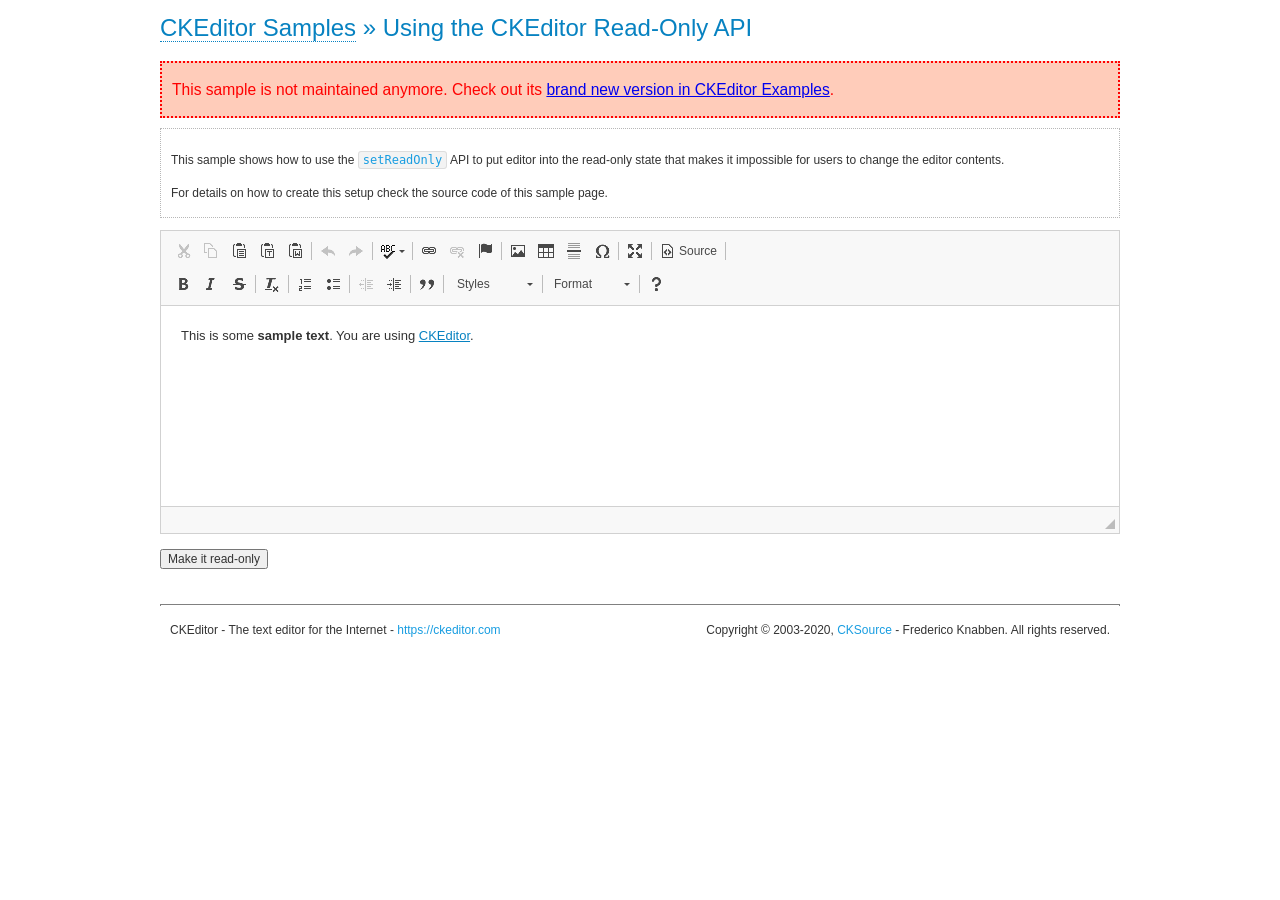
<file: assets/ckeditor/samples/old/readonly.html>
<!DOCTYPE html>
<!--
Copyright (c) 2003-2020, CKSource - Frederico Knabben. All rights reserved.
For licensing, see LICENSE.md or https://ckeditor.com/legal/ckeditor-oss-license
-->
<html lang="en">
<head>
	<meta charset="utf-8">
	<title>Using the CKEditor Read-Only API &mdash; CKEditor Sample</title>
	<script src="../../ckeditor.js"></script>
	<link rel="stylesheet" href="sample.css">
	<meta name="description" content="Try the latest sample of CKEditor 4 and learn more about customizing your WYSIWYG editor with endless possibilities.">
	<script>

		var editor;

		// The instanceReady event is fired, when an instance of CKEditor has finished
		// its initialization.
		CKEDITOR.on( 'instanceReady', function( ev ) {
			editor = ev.editor;

			// Show this "on" button.
			document.getElementById( 'readOnlyOn' ).style.display = '';

			// Event fired when the readOnly property changes.
			editor.on( 'readOnly', function() {
				document.getElementById( 'readOnlyOn' ).style.display = this.readOnly ? 'none' : '';
				document.getElementById( 'readOnlyOff' ).style.display = this.readOnly ? '' : 'none';
			});
		});

		function toggleReadOnly( isReadOnly ) {
			// Change the read-only state of the editor.
			// https://ckeditor.com/docs/ckeditor4/latest/api/CKEDITOR_editor.html#method-setReadOnly
			editor.setReadOnly( isReadOnly );
		}

	</script>
</head>
<body>
	<h1 class="samples">
		<a href="index.html">CKEditor Samples</a> &raquo; Using the CKEditor Read-Only API
	</h1>
	<div class="warning deprecated">
		This sample is not maintained anymore. Check out its <a href="https://ckeditor.com/docs/ckeditor4/latest/examples/readonly.html">brand new version in CKEditor Examples</a>.
	</div>
	<div class="description">
		<p>
			This sample shows how to use the
			<code><a class="samples" href="https://ckeditor.com/docs/ckeditor4/latest/api/CKEDITOR_editor.html#method-setReadOnly">setReadOnly</a></code>
			API to put editor into the read-only state that makes it impossible for users to change the editor contents.
		</p>
		<p>
			For details on how to create this setup check the source code of this sample page.
		</p>
	</div>
	<form action="sample_posteddata.php" method="post">
		<p>
			<textarea class="ckeditor" id="editor1" name="editor1" cols="100" rows="10">&lt;p&gt;This is some &lt;strong&gt;sample text&lt;/strong&gt;. You are using &lt;a href="https://ckeditor.com/"&gt;CKEditor&lt;/a&gt;.&lt;/p&gt;</textarea>
		</p>
		<p>
			<input id="readOnlyOn" onclick="toggleReadOnly();" type="button" value="Make it read-only" style="display:none">
			<input id="readOnlyOff" onclick="toggleReadOnly( false );" type="button" value="Make it editable again" style="display:none">
		</p>
	</form>
	<div id="footer">
		<hr>
		<p>
			CKEditor - The text editor for the Internet - <a class="samples" href="https://ckeditor.com/">https://ckeditor.com</a>
		</p>
		<p id="copy">
			Copyright &copy; 2003-2020, <a class="samples" href="https://cksource.com/">CKSource</a> - Frederico
			Knabben. All rights reserved.
		</p>
	</div>
</body>
</html>
</file>
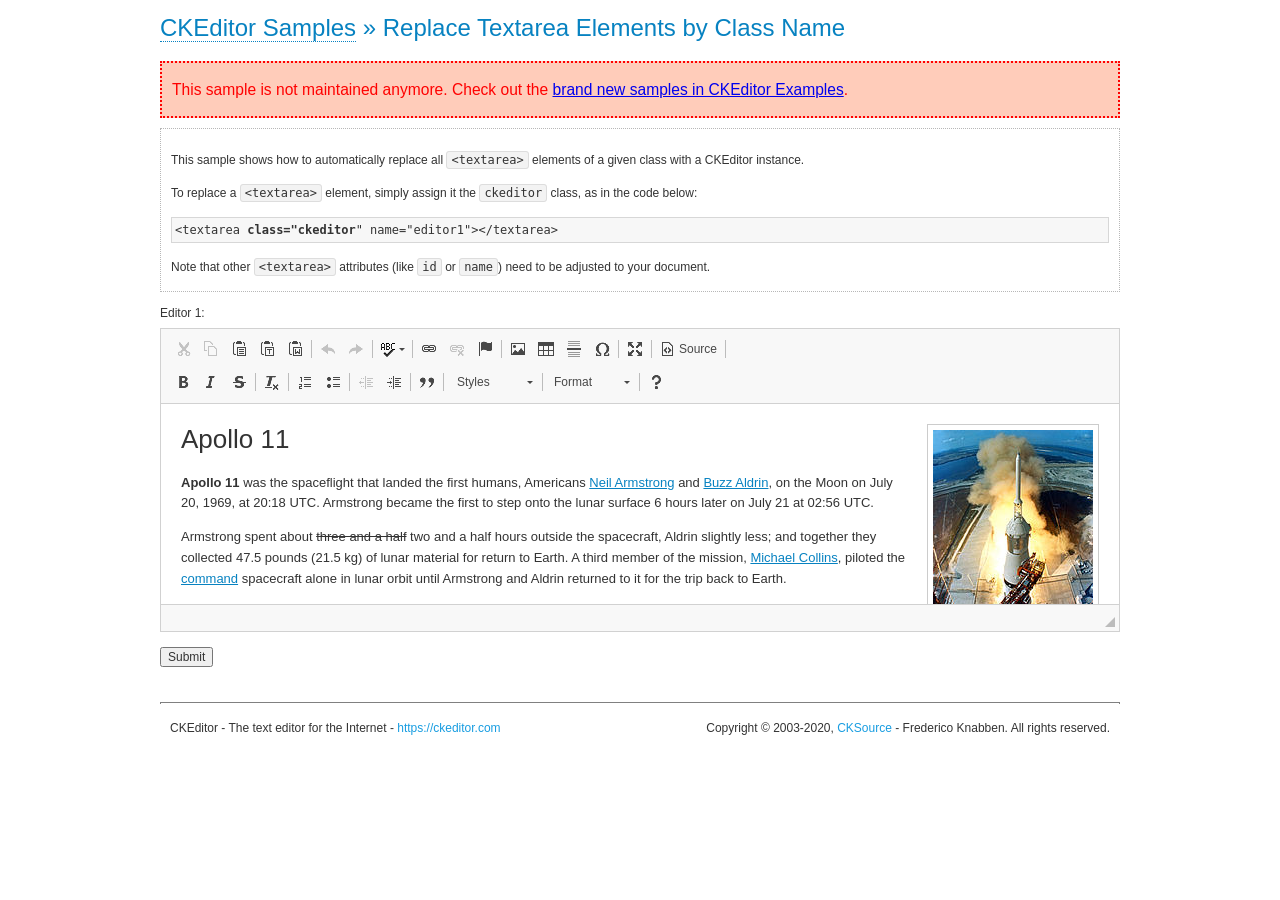
<file: assets/ckeditor/samples/old/replacebyclass.html>
<!DOCTYPE html>
<!--
Copyright (c) 2003-2020, CKSource - Frederico Knabben. All rights reserved.
For licensing, see LICENSE.md or https://ckeditor.com/legal/ckeditor-oss-license
-->
<html lang="en">
<head>
	<meta charset="utf-8">
	<title>Replace Textareas by Class Name &mdash; CKEditor Sample</title>
	<script src="../../ckeditor.js"></script>
	<link rel="stylesheet" href="sample.css">
	<meta name="description" content="Try the latest sample of CKEditor 4 and learn more about customizing your WYSIWYG editor with endless possibilities.">
</head>
<body>
	<h1 class="samples">
		<a href="index.html">CKEditor Samples</a> &raquo; Replace Textarea Elements by Class Name
	</h1>
	<div class="warning deprecated">
		This sample is not maintained anymore. Check out the <a href="https://ckeditor.com/docs/ckeditor4/latest/examples/index.html">brand new samples in CKEditor Examples</a>.
	</div>
	<div class="description">
		<p>
			This sample shows how to automatically replace all <code>&lt;textarea&gt;</code> elements
			of a given class with a CKEditor instance.
		</p>
		<p>
			To replace a <code>&lt;textarea&gt;</code> element, simply assign it the <code>ckeditor</code>
			class, as in the code below:
		</p>
<pre class="samples">
&lt;textarea <strong>class="ckeditor</strong>" name="editor1"&gt;&lt;/textarea&gt;
</pre>
		<p>
			Note that other <code>&lt;textarea&gt;</code> attributes (like <code>id</code> or <code>name</code>) need to be adjusted to your document.
		</p>
	</div>
	<form action="sample_posteddata.php" method="post">
		<p>
			<label for="editor1">
				Editor 1:
			</label>
			<textarea class="ckeditor" cols="80" id="editor1" name="editor1" rows="10">
				&lt;h1&gt;&lt;img alt=&quot;Saturn V carrying Apollo 11&quot; class=&quot;right&quot; src=&quot;assets/sample.jpg&quot;/&gt; Apollo 11&lt;/h1&gt; &lt;p&gt;&lt;b&gt;Apollo 11&lt;/b&gt; was the spaceflight that landed the first humans, Americans &lt;a href=&quot;http://en.wikipedia.org/wiki/Neil_Armstrong&quot; title=&quot;Neil Armstrong&quot;&gt;Neil Armstrong&lt;/a&gt; and &lt;a href=&quot;http://en.wikipedia.org/wiki/Buzz_Aldrin&quot; title=&quot;Buzz Aldrin&quot;&gt;Buzz Aldrin&lt;/a&gt;, on the Moon on July 20, 1969, at 20:18 UTC. Armstrong became the first to step onto the lunar surface 6 hours later on July 21 at 02:56 UTC.&lt;/p&gt; &lt;p&gt;Armstrong spent about &lt;s&gt;three and a half&lt;/s&gt; two and a half hours outside the spacecraft, Aldrin slightly less; and together they collected 47.5 pounds (21.5&amp;nbsp;kg) of lunar material for return to Earth. A third member of the mission, &lt;a href=&quot;http://en.wikipedia.org/wiki/Michael_Collins_(astronaut)&quot; title=&quot;Michael Collins (astronaut)&quot;&gt;Michael Collins&lt;/a&gt;, piloted the &lt;a href=&quot;http://en.wikipedia.org/wiki/Apollo_Command/Service_Module&quot; title=&quot;Apollo Command/Service Module&quot;&gt;command&lt;/a&gt; spacecraft alone in lunar orbit until Armstrong and Aldrin returned to it for the trip back to Earth.&lt;/p&gt; &lt;h2&gt;Broadcasting and &lt;em&gt;quotes&lt;/em&gt; &lt;a id=&quot;quotes&quot; name=&quot;quotes&quot;&gt;&lt;/a&gt;&lt;/h2&gt; &lt;p&gt;Broadcast on live TV to a world-wide audience, Armstrong stepped onto the lunar surface and described the event as:&lt;/p&gt; &lt;blockquote&gt;&lt;p&gt;One small step for [a] man, one giant leap for mankind.&lt;/p&gt;&lt;/blockquote&gt; &lt;p&gt;Apollo 11 effectively ended the &lt;a href=&quot;http://en.wikipedia.org/wiki/Space_Race&quot; title=&quot;Space Race&quot;&gt;Space Race&lt;/a&gt; and fulfilled a national goal proposed in 1961 by the late U.S. President &lt;a href=&quot;http://en.wikipedia.org/wiki/John_F._Kennedy&quot; title=&quot;John F. Kennedy&quot;&gt;John F. Kennedy&lt;/a&gt; in a speech before the United States Congress:&lt;/p&gt; &lt;blockquote&gt;&lt;p&gt;[...] before this decade is out, of landing a man on the Moon and returning him safely to the Earth.&lt;/p&gt;&lt;/blockquote&gt; &lt;h2&gt;Technical details &lt;a id=&quot;tech-details&quot; name=&quot;tech-details&quot;&gt;&lt;/a&gt;&lt;/h2&gt; &lt;table align=&quot;right&quot; border=&quot;1&quot; bordercolor=&quot;#ccc&quot; cellpadding=&quot;5&quot; cellspacing=&quot;0&quot; style=&quot;border-collapse:collapse;margin:10px 0 10px 15px;&quot;&gt; &lt;caption&gt;&lt;strong&gt;Mission crew&lt;/strong&gt;&lt;/caption&gt; &lt;thead&gt; &lt;tr&gt; &lt;th scope=&quot;col&quot;&gt;Position&lt;/th&gt; &lt;th scope=&quot;col&quot;&gt;Astronaut&lt;/th&gt; &lt;/tr&gt; &lt;/thead&gt; &lt;tbody&gt; &lt;tr&gt; &lt;td&gt;Commander&lt;/td&gt; &lt;td&gt;Neil A. Armstrong&lt;/td&gt; &lt;/tr&gt; &lt;tr&gt; &lt;td&gt;Command Module Pilot&lt;/td&gt; &lt;td&gt;Michael Collins&lt;/td&gt; &lt;/tr&gt; &lt;tr&gt; &lt;td&gt;Lunar Module Pilot&lt;/td&gt; &lt;td&gt;Edwin &amp;quot;Buzz&amp;quot; E. Aldrin, Jr.&lt;/td&gt; &lt;/tr&gt; &lt;/tbody&gt; &lt;/table&gt; &lt;p&gt;Launched by a &lt;strong&gt;Saturn V&lt;/strong&gt; rocket from &lt;a href=&quot;http://en.wikipedia.org/wiki/Kennedy_Space_Center&quot; title=&quot;Kennedy Space Center&quot;&gt;Kennedy Space Center&lt;/a&gt; in Merritt Island, Florida on July 16, Apollo 11 was the fifth manned mission of &lt;a href=&quot;http://en.wikipedia.org/wiki/NASA&quot; title=&quot;NASA&quot;&gt;NASA&lt;/a&gt;&amp;#39;s Apollo program. The Apollo spacecraft had three parts:&lt;/p&gt; &lt;ol&gt; &lt;li&gt;&lt;strong&gt;Command Module&lt;/strong&gt; with a cabin for the three astronauts which was the only part which landed back on Earth&lt;/li&gt; &lt;li&gt;&lt;strong&gt;Service Module&lt;/strong&gt; which supported the Command Module with propulsion, electrical power, oxygen and water&lt;/li&gt; &lt;li&gt;&lt;strong&gt;Lunar Module&lt;/strong&gt; for landing on the Moon.&lt;/li&gt; &lt;/ol&gt; &lt;p&gt;After being sent to the Moon by the Saturn V&amp;#39;s upper stage, the astronauts separated the spacecraft from it and travelled for three days until they entered into lunar orbit. Armstrong and Aldrin then moved into the Lunar Module and landed in the &lt;a href=&quot;http://en.wikipedia.org/wiki/Mare_Tranquillitatis&quot; title=&quot;Mare Tranquillitatis&quot;&gt;Sea of Tranquility&lt;/a&gt;. They stayed a total of about 21 and a half hours on the lunar surface. After lifting off in the upper part of the Lunar Module and rejoining Collins in the Command Module, they returned to Earth and landed in the &lt;a href=&quot;http://en.wikipedia.org/wiki/Pacific_Ocean&quot; title=&quot;Pacific Ocean&quot;&gt;Pacific Ocean&lt;/a&gt; on July 24.&lt;/p&gt; &lt;hr/&gt; &lt;p style=&quot;text-align: right;&quot;&gt;&lt;small&gt;Source: &lt;a href=&quot;http://en.wikipedia.org/wiki/Apollo_11&quot;&gt;Wikipedia.org&lt;/a&gt;&lt;/small&gt;&lt;/p&gt;
			</textarea>
		</p>
		<p>
			<input type="submit" value="Submit">
		</p>
	</form>
	<div id="footer">
		<hr>
		<p>
			CKEditor - The text editor for the Internet - <a class="samples" href="https://ckeditor.com/">https://ckeditor.com</a>
		</p>
		<p id="copy">
			Copyright &copy; 2003-2020, <a class="samples" href="https://cksource.com/">CKSource</a> - Frederico
			Knabben. All rights reserved.
		</p>
	</div>
</body>
</html>
</file>
<file: assets/ckeditor/samples/css/samples.css>
/**
 * @license Copyright (c) 2003-2020, CKSource - Frederico Knabben. All rights reserved.
 * For licensing, see LICENSE.md or https://ckeditor.com/legal/ckeditor-oss-license
 */
@media (max-width: 900px) {
  .global-is-mobile-hidden {
    display: none !important;
  }
}
article,
aside,
details,
figcaption,
figure,
footer,
header,
hgroup,
main,
menu,
nav,
section {
  display: block;
}
body,
html {
  margin: 0;
  padding: 0;
  font: 16px / 1.8 Arial, 'Helvetica Neue', Helvetica, sans-serif;
  font-weight: 300;
  color: #575757;
}
.grid-width-10 {
  width: 10%;
}
.grid-width-20 {
  width: 20%;
}
.grid-width-30 {
  width: 30%;
}
.grid-width-40 {
  width: 40%;
}
.grid-width-50 {
  width: 50%;
}
.grid-width-60 {
  width: 60%;
}
.grid-width-70 {
  width: 70%;
}
.grid-width-80 {
  width: 80%;
}
.grid-width-90 {
  width: 90%;
}
.grid-width-100 {
  width: 100%;
}
@media (max-width: 900px) {
  .grid-width-10,
  .grid-width-20,
  .grid-width-30,
  .grid-width-40,
  .grid-width-50,
  .grid-width-60,
  .grid-width-70,
  .grid-width-80,
  .grid-width-90,
  .grid-width-100 {
    width: 100%;
  }
}
*[class*="grid-width"] {
  -webkit-box-sizing: border-box;
  -moz-box-sizing: border-box;
  box-sizing: border-box;
  padding-left: 4%;
  padding-right: 4%;
  float: left;
}
*[class*="grid-width"]:after,
.grid-container:after,
*[class*="grid-width"]:before,
.grid-container:before {
  content: '';
  display: block;
  overflow: hidden;
  visibility: hidden;
  font-size: 0;
  line-height: 0;
  width: 0;
  height: 0;
}
*[class*="grid-width"]:after,
.grid-container:after {
  clear: both;
}
.grid-container {
  -webkit-box-sizing: border-box;
  -moz-box-sizing: border-box;
  box-sizing: border-box;
  margin-left: auto;
  margin-right: auto;
}
.grid-container-nested *[class*="grid-width"]:first-child {
  padding-left: 0;
}
.grid-container-nested *[class*="grid-width"]:last-child {
  padding-right: 0;
}
@media (max-width: 900px) {
  .grid-container-nested *[class*="grid-width"]:first-child {
    padding-left: 4%;
  }
  .grid-container-nested *[class*="grid-width"]:last-child {
    padding-right: 4%;
  }
}
.header-a {
  min-height: 140px;
  overflow: hidden;
}
.header-a .header-a-logo {
  margin: 40px 0 0;
}
@media (max-width: 900px) {
  .header-a .header-a-logo {
    text-align: center;
  }
}
.header-a .header-a-logo img {
  border: transparent;
}
.navigation-a {
  height: 30px;
  background: #3D3D3D;
  position: absolute;
  left: 0;
  right: 0;
  top: 0;
  padding: 0;
  overflow: hidden;
}
@media (max-width: 900px) {
  .navigation-a {
    text-align: center;
  }
}
.navigation-a ul {
  list-style: none;
  margin: 0;
  overflow: hidden;
}
.navigation-a ul li,
.navigation-a ul li a {
  display: inline-block;
}
@media (max-width: 900px) {
  .navigation-a ul {
    width: auto;
    text-overflow: ellipsis;
    white-space: nowrap;
    display: inline-block;
    float: none;
  }
  .navigation-a ul:before,
  .navigation-a ul:after {
    display: none;
  }
}
.navigation-a ul.navigation-a-left {
  text-align: left;
}
@media (max-width: 900px) {
  .navigation-a ul.navigation-a-left {
    padding-right: 0;
  }
}
.navigation-a ul.navigation-a-right {
  text-align: right;
}
@media (max-width: 900px) {
  .navigation-a ul.navigation-a-right {
    padding-left: 23px;
  }
}
.navigation-a ul li + li {
  margin-left: 23px;
}
.navigation-a ul li a {
  font-size: 10px;
  font-size: 0.625rem;
  line-height: 18px;
  line-height: 1.13rem;
  line-height: 30px;
  float: left;
  color: #ddd;
  font-weight: bold;
  text-decoration: none;
  text-transform: uppercase;
}
.navigation-a ul li a:hover {
  cursor: pointer;
  color: #fff;
}
.icon-navigation-a-github:before,
.icon-navigation-a-github:after {
  background-image: url("[data-uri]");
}
.navigation-b {
  text-align: right;
  margin: 52px 0 0;
  overflow: visible;
}
@media (max-width: 900px) {
  .navigation-b {
    text-align: center;
    margin-top: 20px;
    padding: 0;
  }
}
.navigation-b ul {
  padding: 0;
  list-style: none;
  margin: 0;
  overflow: visible;
}
.navigation-b ul li,
.navigation-b ul li a {
  display: inline-block;
}
@media (max-width: 900px) {
  .navigation-b ul {
    display: table;
    width: 100%;
    padding-bottom: 1.5em;
  }
}
@media (max-width: 900px) {
  .navigation-b ul li {
    display: table-row;
  }
}
.navigation-b ul li + li {
  margin-left: 20px;
}
@media (max-width: 900px) {
  .navigation-b ul li + li {
    margin-left: 0;
  }
}
.navigation-b ul li a {
  -webkit-box-sizing: border-box;
  -moz-box-sizing: border-box;
  box-sizing: border-box;
  text-transform: uppercase;
  text-decoration: none;
  outline: none;
}
@media (max-width: 900px) {
  .navigation-b ul li a {
    width: 100%;
    -webkit-border-radius: 0;
    -webkit-background-clip: padding-box;
    -moz-border-radius: 0;
    -moz-background-clip: padding;
    border-radius: 0;
    background-clip: padding-box;
  }
}
.footer-a {
  font-size: 13px;
  font-size: 0.8125rem;
  line-height: 23.4px;
  line-height: 1.46rem;
  padding-top: 2.25em;
  padding-bottom: 2.25em;
  overflow: hidden;
  color: #8a8a8a;
}
.footer-a a {
  color: #0287D0;
  text-decoration: none;
  border-bottom: 1px dotted #0287D0;
}
.footer-a a:hover {
  color: #0277b7;
}
.footer-a p {
  margin: 0;
  display: inline-block;
  text-align: center;
}
.content {
  font-size: 14px;
  font-size: 0.875rem;
  line-height: 25.2px;
  line-height: 1.57rem;
  overflow: hidden;
  padding-top: 1.5em;
  padding-bottom: 1.5em;
}
.content p {
  margin: 0.75em 0;
}
.content ul,
.content ol,
.content pre,
.content blockquote,
.content textarea:not([class^="cke"]),
.content .cke {
  margin: 1.875em 0;
}
.content code,
.content kbd {
  -webkit-border-radius: 3px;
  -webkit-background-clip: padding-box;
  -moz-border-radius: 3px;
  -moz-background-clip: padding;
  border-radius: 3px;
  background-clip: padding-box;
  padding: 3px 4px;
}
.content pre,
.content code,
.content kbd,
.content blockquote {
  background: #f5f5f5;
}
.content blockquote,
.content pre {
  background: none;
  border-left: 4px solid #0287D0;
  padding: 1.5em 2.25em;
}
.content p a,
.content ul a,
.content ol a,
.content blockquote a,
.content h1 a,
.content h2 a,
.content h3 a,
.content h4 a,
.content h5 a {
  color: #0287D0;
  text-decoration: none;
  border-bottom: 1px dotted #0287D0;
}
.content p a:hover,
.content ul a:hover,
.content ol a:hover,
.content blockquote a:hover,
.content h1 a:hover,
.content h2 a:hover,
.content h3 a:hover,
.content h4 a:hover,
.content h5 a:hover {
  color: #0277b7;
}
.content h1,
.content h2,
.content h3,
.content h4,
.content h5 {
  color: #000;
  font-weight: 100;
}
.content h1 code,
.content h2 code,
.content h3 code,
.content h4 code,
.content h5 code,
.content h1 kbd,
.content h2 kbd,
.content h3 kbd,
.content h4 kbd,
.content h5 kbd {
  font-size: inherit;
}
.content h1 a.content-heading-anchor,
.content h2 a.content-heading-anchor,
.content h3 a.content-heading-anchor,
.content h4 a.content-heading-anchor,
.content h5 a.content-heading-anchor {
  font-weight: 100;
  vertical-align: middle;
  opacity: 0;
  border: 0;
}
.content h1:hover a.content-heading-anchor,
.content h2:hover a.content-heading-anchor,
.content h3:hover a.content-heading-anchor,
.content h4:hover a.content-heading-anchor,
.content h5:hover a.content-heading-anchor {
  opacity: 1;
}
.content h1:target a,
.content h2:target a,
.content h3:target a,
.content h4:target a,
.content h5:target a {
  -webkit-animation: targetLinkOpacity 0.5s linear alternate;
  -moz-animation: targetLinkOpacity 0.5s linear alternate;
  -o-animation: targetLinkOpacity 0.5s linear alternate;
  animation: targetLinkOpacity 0.5s linear alternate;
  opacity: 1;
}
.content input,
.content select,
.content textarea:not([class^="cke"]) {
  -webkit-border-radius: 3px;
  -webkit-background-clip: padding-box;
  -moz-border-radius: 3px;
  -moz-background-clip: padding;
  border-radius: 3px;
  background-clip: padding-box;
  -webkit-box-shadow: inset 0 1px 1px rgba(0, 0, 0, 0.08);
  -moz-box-shadow: inset 0 1px 1px rgba(0, 0, 0, 0.08);
  box-shadow: inset 0 1px 1px rgba(0, 0, 0, 0.08);
  font: inherit;
  color: inherit;
  border: 1px solid #D9D9D9;
  padding: .2em .5em;
}
.content input:focus,
.content select:focus,
.content textarea:not([class^="cke"]):focus {
  border-color: #66afe9;
  outline: 0;
  -webkit-box-shadow: inset 0 1px 1px rgba(0, 0, 0, 0.08), 0 0 8px #93c6ef;
  -moz-box-shadow: inset 0 1px 1px rgba(0, 0, 0, 0.08), 0 0 8px #93c6ef;
  box-shadow: inset 0 1px 1px rgba(0, 0, 0, 0.08), 0 0 8px #93c6ef;
}
.content abbr {
  border-bottom: 1px dotted #666;
  cursor: pointer;
}
.content blockquote {
  font-style: italic;
  font-family: Georgia, Times, "Times New Roman", serif;
  font-size: 16px;
  font-size: 1rem;
  line-height: 28.8px;
  line-height: 1.8rem;
}
.content em {
  font-style: italic;
}
.content h1 {
  font-size: 36px;
  font-size: 2.25rem;
  line-height: 64.8px;
  line-height: 4.05rem;
  margin: 1.125em 0 0;
}
.content h2 {
  font-size: 27.2px;
  font-size: 1.7rem;
  line-height: 48.96px;
  line-height: 3.06rem;
  margin: 0.9em 0 0;
}
.content h3 {
  font-size: 24px;
  font-size: 1.5rem;
  line-height: 43.2px;
  line-height: 2.7rem;
  font-weight: 500;
  margin: 0.75em 0 0;
}
.content h4 {
  font-size: 19.2px;
  font-size: 1.2rem;
  line-height: 34.56px;
  line-height: 2.16rem;
  font-weight: 500;
  margin: 0.75em 0 0;
}
.content h5 {
  font-size: 17.6px;
  font-size: 1.1rem;
  line-height: 31.68px;
  line-height: 1.98rem;
  font-weight: 500;
  margin: 0.75em 0 0;
}
.content hr {
  border: 0;
  border-top: 4px solid #D9D9D9;
  margin: 1.5em 0;
}
.content input[type="text"] {
  height: 1.8em;
  line-height: 1.8em;
}
.content input[type="button"] {
  -webkit-appearance: button;
  -moz-appearance: button;
  appearance: button;
}
.content kbd {
  font-size: 12px;
  font-size: 0.75rem;
  line-height: 21.6px;
  line-height: 1.35rem;
  font-family: Arial, 'Helvetica Neue', Helvetica, sans-serif;
  padding: 2px 6px;
  -webkit-box-shadow: 0 0 4px #fff inset, 0 2px 0 #D9D9D9;
  -moz-box-shadow: 0 0 4px #fff inset, 0 2px 0 #D9D9D9;
  box-shadow: 0 0 4px #fff inset, 0 2px 0 #D9D9D9;
}
.content p img {
  vertical-align: middle;
}
.content p pre {
  padding: 1.5em;
}
.content pre {
  padding: 0;
  border: 0;
  tab-size: 4;
  -o-tab-size: 4;
  -moz-tab-size: 4;
}
.content pre,
.content code {
  font-size: 11.89px;
  font-size: 0.743rem;
  line-height: 21.4px;
  line-height: 1.34rem;
  font-family: Consolas, Menlo, Monaco, Lucida Console, Liberation Mono, DejaVu Sans Mono, Bitstream Vera Sans Mono, Courier New, monospace, serif;
}
.content pre a,
.content code a {
  border: 0;
}
.content pre code {
  padding: 0.75em;
  display: block;
}
.content strong {
  color: #000;
}
.content ul ul,
.content ol ul,
.content ul ol,
.content ol ol {
  margin: 0.75em 0;
}
.content ul li,
.content ol li {
  font-size: 14px;
  font-size: 0.875rem;
  line-height: 30.24px;
  line-height: 1.89rem;
}
.content textarea:not([class^="cke"]) {
  width: 100%;
}
.content div.todo {
  border: 2px dotted #444;
  padding: 10px;
  margin: 60px 0 10px 0;
  /* Remove me some day */
}
.content div.todo:before {
  content: "TODO";
  font-weight: bold;
}
body a.button-a,
body button.button-a,
body input.button-a {
  -webkit-border-radius: 3px;
  -webkit-background-clip: padding-box;
  -moz-border-radius: 3px;
  -moz-background-clip: padding;
  border-radius: 3px;
  background-clip: padding-box;
  font-size: 14px;
  font-size: 0.875rem;
  line-height: 25.2px;
  line-height: 1.57rem;
  height: 36px;
  line-height: 36px;
  padding: 0 1.1em;
  font-weight: 700;
  color: #3e3e3e;
  white-space: nowrap;
  text-decoration: none;
  display: inline-block;
  cursor: pointer;
  border: 0;
  vertical-align: middle;
  margin: 1px 0;
  background: transparent;
}
body a.button-a.icon-pos-left,
body button.button-a.icon-pos-left,
body input.button-a.icon-pos-left {
  padding-left: .8em;
}
body a.button-a.icon-pos-right,
body button.button-a.icon-pos-right,
body input.button-a.icon-pos-right {
  padding-right: .8em;
}
body a.button-a.button-a-no-text,
body button.button-a.button-a-no-text,
body input.button-a.button-a-no-text {
  -webkit-border-radius: 100px;
  -webkit-background-clip: padding-box;
  -moz-border-radius: 100px;
  -moz-background-clip: padding;
  border-radius: 100px;
  background-clip: padding-box;
  width: 36px;
  padding: 0;
  text-indent: -999px;
  overflow: hidden;
  position: relative;
  text-align: center;
}
body a.button-a.button-a-no-text:before,
body button.button-a.button-a-no-text:before,
body input.button-a.button-a-no-text:before {
  position: absolute;
  left: 50%;
  top: 50%;
  margin: -9px 0 0 -9px;
}
@media (max-width: 900px) {
  body a.button-a.button-a-mobile-collapsed,
  body button.button-a.button-a-mobile-collapsed,
  body input.button-a.button-a-mobile-collapsed {
    -webkit-border-radius: 100px;
    -webkit-background-clip: padding-box;
    -moz-border-radius: 100px;
    -moz-background-clip: padding;
    border-radius: 100px;
    background-clip: padding-box;
    width: 36px;
    padding: 0;
    text-indent: -999px;
    overflow: hidden;
    position: relative;
    text-align: center;
  }
  body a.button-a.button-a-mobile-collapsed:before,
  body button.button-a.button-a-mobile-collapsed:before,
  body input.button-a.button-a-mobile-collapsed:before {
    position: absolute;
    left: 50%;
    top: 50%;
    margin: -9px 0 0 -9px;
  }
  body a.button-a.button-a-mobile-collapsed:before,
  body button.button-a.button-a-mobile-collapsed:before,
  body input.button-a.button-a-mobile-collapsed:before {
    position: absolute;
    left: 50%;
    top: 50%;
    margin: -9px 0 0 -9px;
  }
}
body a.button-a:active,
body button.button-a:active,
body input.button-a:active,
body a.button-a:hover,
body button.button-a:hover,
body input.button-a:hover {
  color: #fff;
  background: #0277b7;
}
body a.button-a:focus,
body button.button-a:focus,
body input.button-a:focus {
  border-color: #66afe9;
  outline: 0;
  -webkit-box-shadow: inset 0 1px 1px rgba(0, 0, 0, 0.075), 0 0 8px #93c6ef;
  -moz-box-shadow: inset 0 1px 1px rgba(0, 0, 0, 0.075), 0 0 8px #93c6ef;
  box-shadow: inset 0 1px 1px rgba(0, 0, 0, 0.075), 0 0 8px #93c6ef;
}
body a.button-a-soft,
body button.button-a-soft,
body input.button-a-soft {
  background: #e7e7e7;
}
body a.button-a-soft:active,
body button.button-a-soft:active,
body input.button-a-soft:active,
body a.button-a-soft:hover,
body button.button-a-soft:hover,
body input.button-a-soft:hover {
  color: #3e3e3e;
  background: #cecece;
}
body a.button-a-background,
body button.button-a-background,
body input.button-a-background,
body a.navigation-b ul li a:hover,
body button.navigation-b ul li a:hover,
body input.navigation-b ul li a:hover {
  color: #fff;
  background: #0287D0;
}
body a.button-a-background:active,
body button.button-a-background:active,
body input.button-a-background:active,
body a.button-a-background:hover,
body button.button-a-background:hover,
body input.button-a-background:hover,
body a.navigation-b ul li a:hover:active,
body button.navigation-b ul li a:hover:active,
body input.navigation-b ul li a:hover:active,
body a.navigation-b ul li a:hover:hover,
body button.navigation-b ul li a:hover:hover,
body input.navigation-b ul li a:hover:hover {
  color: #fff;
  background: #0277b7;
}
.balloon-a {
  font-size: 12px;
  font-size: 0.75rem;
  line-height: 21.6px;
  line-height: 1.35rem;
  -webkit-border-radius: 3px;
  -webkit-background-clip: padding-box;
  -moz-border-radius: 3px;
  -moz-background-clip: padding;
  border-radius: 3px;
  background-clip: padding-box;
  border-bottom: 3px solid #d4d4d4;
  background: #ebebeb;
  display: inline-block;
  white-space: nowrap;
  padding: .4em 1.2em .2em;
  font-weight: 700;
  position: relative;
  z-index: 1000;
  text-transform: none;
  color: #575757;
}
.balloon-a:hover {
  color: #575757;
}
.balloon-a:before {
  content: '';
  width: 0;
  height: 0;
  border-style: solid;
  position: absolute;
}
.balloon-a-ne:before,
.balloon-a-nw:before {
  top: -13px;
  border-width: 0 9px 15.6px 9px;
  border-color: transparent transparent #ebebeb transparent;
}
.balloon-a-se:before,
.balloon-a-sw:before {
  bottom: -13px;
  border-width: 15.6px 9px 0 9px;
  border-color: #ebebeb transparent transparent transparent;
}
.balloon-a-nw:before,
.balloon-a-sw:before {
  left: 20px;
}
.balloon-a-ne:before,
.balloon-a-se:before {
  right: 20px;
}
.icon-pos-left:before,
.icon-pos-right:after {
  content: '';
  display: inline-block;
  width: 18px;
  height: 18px;
  vertical-align: middle;
  background-repeat: no-repeat;
}
.icon-pos-left:before {
  margin-right: 10px;
}
.icon-pos-right:after {
  margin-left: 10px;
}
.icon-download:before,
.icon-download:after {
  background-image: url("[data-uri]");
}
.icon-question-mark:before,
.icon-question-mark:after {
  background-image: url("[data-uri]");
}
.icon-close:before,
.icon-close:after {
  background-image: url("[data-uri]");
}
.ie8 .switch > * {
  vertical-align: middle;
}
.ie8 .switch input[type="radio"] {
  margin: 0 0.25em;
  display: inline-block;
}
.ie8 .switch label {
  margin-left: 0 !important;
  margin-right: 0 !important;
}
.ie8 .switch label[data-for="1"] {
  float: left;
}
.ie8 .switch label[data-for="2"] {
  float: right;
}
.ie8 .switch .switch-inner {
  display: none;
}
.switch {
  font-size: 14px;
  font-size: 0.875rem;
  line-height: 25.2px;
  line-height: 1.57rem;
  font-weight: bold;
  background-color: #0287D0;
  overflow: hidden;
  display: inline-block;
  padding: 0.75em 0.25em;
  color: #fff;
  -webkit-border-radius: 3px;
  -webkit-background-clip: padding-box;
  -moz-border-radius: 3px;
  -moz-background-clip: padding;
  border-radius: 3px;
  background-clip: padding-box;
  position: relative;
}
.switch input[type="radio"] {
  display: none;
}
.switch label {
  position: relative;
  z-index: 2;
  float: left;
  cursor: pointer;
  padding: 0 0.75em;
}
.switch label:hover {
  text-decoration: underline;
}
.switch .switch-inner {
  float: left;
  background-color: #FFF;
  height: 1.5em;
  width: 4.125em;
  padding: 2px;
  margin: 0 0.25em;
  -webkit-border-radius: 5.5px;
  -webkit-background-clip: padding-box;
  -moz-border-radius: 5.5px;
  -moz-background-clip: padding;
  border-radius: 5.5px;
  background-clip: padding-box;
}
.switch .switch-inner .handler {
  overflow: hidden;
  position: relative;
  display: block;
  height: 1.5em;
  width: 1.5em;
  background: #027dc1;
  -webkit-border-radius: 4.5px;
  -webkit-background-clip: padding-box;
  -moz-border-radius: 4.5px;
  -moz-background-clip: padding;
  border-radius: 4.5px;
  background-clip: padding-box;
}
.switch .switch-inner .handler:before {
  content: '';
  display: block;
  position: absolute;
  top: 0;
  right: 0;
  bottom: 3px;
  left: 0;
  background-color: #0291df;
  -webkit-border-bottom-left-radius: 4.5px;
  -moz-border-radius-bottomleft: 4.5px;
  border-bottom-left-radius: 4.5px;
  -webkit-border-bottom-right-radius: 4.5px;
  -webkit-background-clip: padding-box;
  -moz-border-radius-bottomright: 4.5px;
  -moz-background-clip: padding;
  border-bottom-right-radius: 4.5px;
  background-clip: padding-box;
}
.switch:hover .switch-inner .handler:before {
  background: #029ef3;
}
.switch input[data-num="2"]:checked ~ .switch-inner > .handler {
  margin-left: auto;
}
.switch input[data-num="2"]:checked ~ label[data-for="1"] {
  padding-right: 5.125em;
  margin-right: -4.375em;
}
.switch input[data-num="1"]:checked ~ label[data-for="2"] {
  padding-left: 5.125em;
  margin-left: -4.375em;
}
.toggler {
  -webkit-user-select: none;
  -moz-user-select: none;
  -ms-user-select: none;
  user-select: none;
}
.toggler label {
  cursor: pointer;
}
.toggler [data-collapse] {
  display: inherit;
}
.toggler [data-expand] {
  display: none;
}
.toggler.collapsed [data-collapse] {
  display: none;
}
.toggler.collapsed [data-expand] {
  display: inherit;
}
.toggler-container {
  overflow: hidden;
}
.toggler-container.collapsed {
  height: 0;
}
.icon-toggler-expanded:before,
.icon-toggler-collapsed:before,
.icon-toggler-expanded:after,
.icon-toggler-collapsed:after {
  background-image: url("[data-uri]");
}
.icon-toggler-expanded.icon-light:before,
.icon-toggler-collapsed.icon-light:before,
.icon-toggler-expanded.icon-light:after,
.icon-toggler-collapsed.icon-light:after {
  background-image: url("[data-uri]");
}
.icon-toggler-expanded:before,
.icon-toggler-expanded:after {
  background-position: top left;
}
.icon-toggler-collapsed:before,
.icon-toggler-collapsed:after {
  background-position: bottom left;
}
.modal {
  padding: 20px;
  border-radius: 3px;
  background-color: white;
  max-width: 700px;
  -webkit-box-sizing: border-box;
  -moz-box-sizing: border-box;
  box-sizing: border-box;
  width: 80% !important;
  top: 50% !important;
  -webkit-transform: translate(-50%, -50%) !important;
  -moz-transform: translate(-50%, -50%) !important;
  -ms-transform: translate(-50%, -50%) !important;
  -o-transform: translate(-50%, -50%) !important;
  transform: translate(-50%, -50%) !important;
}
.modal-close {
  -webkit-border-radius: 100px;
  -webkit-background-clip: padding-box;
  -moz-border-radius: 100px;
  -moz-background-clip: padding;
  border-radius: 100px;
  background-clip: padding-box;
  cursor: pointer;
  height: 18px;
  width: 18px;
  position: absolute;
  top: 10px;
  right: 10px;
  font-size: 17px;
  text-align: center;
  line-height: 19px;
  background: #cccccc;
}
main .grid-container,
header .grid-container,
.navigation-a > div,
footer > div {
  max-width: 968px;
}
.header-a {
  margin-top: 30px;
}
.footer-a {
  border-top: 1px solid #D9D9D9;
}
.adjoined-top {
  background-color: #0287D0;
  color: #fff;
}
.adjoined-top .content h1,
.adjoined-top .content h2,
.adjoined-top .content h3,
.adjoined-top .content h4,
.adjoined-top .content h5 {
  color: #fff;
}
.adjoined-top .content p {
  font-size: 18px;
  font-size: 1.125rem;
  line-height: 32.4px;
  line-height: 2.02rem;
  font-weight: 100;
}
.adjoined-top .content p a {
  text-decoration: none;
  border-bottom: 1px dotted #fff;
  color: inherit;
}
.adjoined-top .content p a:hover {
  color: #e6e6e6;
}
.adjoined-top .content button {
  color: #fff;
}
.adjoined-top .content strong {
  color: #fff;
}
.adjoined-top .content code {
  font-size: inherit;
  color: #0287D0;
}
.adjoined-bottom {
  position: relative;
}
.adjoined-bottom:before {
  z-index: -1;
  content: '';
  background: #0287D0;
  position: absolute;
  top: 0;
  left: 0;
  right: 0;
  height: 50%;
}
main .grid-container,
header .grid-container,
.navigation-a > div,
footer > div {
  max-width: 1052px;
}
main .grid-container.freed-width {
  max-width: none;
}
.switch {
  background: #027dc1;
  float: right;
  overflow: visible;
}
.switch .balloon-a {
  position: absolute;
  top: -40px;
  right: 50%;
  margin-right: -15px;
  background: #FFEFC1;
  border-bottom-color: #DCDCA4;
}
.switch .balloon-a:before {
  border-color: #FFEFC1 transparent transparent transparent;
}
#toolbar .editors-container {
  overflow: hidden;
  height: 0;
  transition: height 200ms;
}
#toolbar .editors-container.active {
  height: auto;
}
#main #editor {
  background: #FFF;
  padding: 2% 4%;
  border: dashed 5px #0287D0;
}
#main .adjoined-top:before {
  height: 335px;
}
#toolbar .adjoined-top:before {
  height: 219px;
}
#toolbar .adjoined-top .grid-container-nested {
  height: 147px;
}
.content .grid-switch-magic {
  margin: 3.5em 0 0;
}
#info-box {
  padding-bottom: 0;
}
#info-box > div {
  width: 100%;
  text-align: right;
}
#info-box > div .toggler {
  padding-right: 0;
}
#info-box > div .toggler:hover {
  background: transparent;
  color: #000;
}
#info-box > div .toggler:hover > label {
  text-decoration: underline;
}
#info-box > div h2 {
  float: left;
  margin-top: 0;
}
#info-box > div#instructions-container {
  text-align: left;
}
#toolbarModifierWrapper {
  overflow: hidden;
  height: 0;
  opacity: 0;
  transition: height 200ms;
}
#toolbarModifierWrapper.active {
  height: auto;
  opacity: 1;
}
header {
  overflow: visible;
}
header div.grid-container {
  overflow: visible;
}
header .navigation-b {
  overflow: visible;
}
header .navigation-b ul {
  overflow: visible;
}
header .navigation-b a {
  position: relative;
}
header .balloon-a {
  position: absolute;
  top: 48px;
  left: 50%;
  margin-left: -35px;
}
@media (max-width: 1140px) {
  header .balloon-a {
    left: auto;
    margin-left: auto;
    right: 50%;
    margin-right: -35px;
  }
  header .balloon-a:before {
    left: auto;
    right: 22px;
  }
}
@media (max-width: 900px) {
  header .balloon-a {
    display: none;
  }
}
header .header-a-logo img {
  width: 160px;
  height: 60px;
}

#toolbar .cke_toolbar {
  pointer-events: none;
  -webkit-user-select: none;
  -moz-user-select: none;
  -ms-user-select: none;
  user-select: none;
  cursor: default;
}
.some-toolbar-active .cke_toolbar {
  zoom: 1;
  filter: alpha(opacity=50);
  -webkit-opacity: 0.5;
  -moz-opacity: 0.5;
  opacity: 0.5;
}
.cke_toolbar.active {
  position: relative;
  zoom: 1;
  filter: alpha(opacity=100);
  -webkit-opacity: 1;
  -moz-opacity: 1;
  opacity: 1;
}
.cke_toolbar.active:after {
  content: '';
  display: block;
  position: absolute;
  top: 0;
  right: 6px;
  bottom: 5px;
  left: 0;
  -webkit-border-radius: 5px;
  -webkit-background-clip: padding-box;
  -moz-border-radius: 5px;
  -moz-background-clip: padding;
  border-radius: 5px;
  background-clip: padding-box;
  -webkit-box-shadow: 0px 0px 15px 3px #fff4b0;
  -moz-box-shadow: 0px 0px 15px 3px #fff4b0;
  box-shadow: 0px 0px 15px 3px #fff4b0;
}
.cke_toolbar.active .cke_toolgroup {
  -webkit-box-shadow: none;
  -moz-box-shadow: none;
  box-shadow: none;
  border-color: #e3c300;
}
.cke_toolbar.active .cke_combo,
.cke_toolbar.active .cke_toolgroup {
  position: relative;
  z-index: 2;
}
.cke_toolbar.active .cke_combo_button {
  -webkit-box-shadow: none;
  -moz-box-shadow: none;
  box-shadow: none;
}
.unselectable {
  -webkit-user-select: none;
  -moz-user-select: none;
  -ms-user-select: none;
  user-select: none;
}
.toolbar {
  padding: 5px 0;
  margin-bottom: 2.4em;
  overflow: hidden;
  background: #fff;
}
.toolbar button.button-a.cke_button {
  cursor: pointer;
  display: inline-block;
  padding: 4px 6px;
  outline: 0;
  border: 1px solid #a6a6a6;
}
.toolbar button.button-a.hidden {
  display: none;
}
.toolbar button.button-a.left {
  float: left;
  margin-right: 8px;
}
.toolbar button.button-a.right {
  float: right;
  margin-left: 8px;
}
.toolbar button.button-a .highlight {
  color: #ffefc1;
}
.configContainer.hidden,
.toolbarModifier.hidden,
.toolbarModifier-hints.hidden {
  display: none;
}
.toolbarModifier :focus,
.toolbar button:focus,
.configContainer textarea.configCode:focus {
  outline: none;
}
div.toolbarModifier {
  padding: 0;
  overflow: hidden;
  width: 100%;
  position: relative;
  display: table;
  border-collapse: collapse;
}
div.toolbarModifier ::-moz-focus-inner {
  border: 0;
}
div.toolbarModifier .empty {
  display: none;
}
div.toolbarModifier.empty-visible .empty {
  display: table-row;
  zoom: 1;
  filter: alpha(opacity=60);
  -webkit-opacity: 0.6;
  -moz-opacity: 0.6;
  opacity: 0.6;
}
div.toolbarModifier .empty > p {
  line-height: 31px;
}
div.toolbarModifier > ul {
  padding: 0;
  margin: 0;
  border-top: 1px solid #ccc;
  width: 100%;
}
div.toolbarModifier > ul[data-type="table-header"] {
  display: table-header-group;
}
div.toolbarModifier > ul[data-type="table-body"] {
  display: table-row-group;
}
div.toolbarModifier > ul p {
  padding: 0;
  margin: 0;
}
div.toolbarModifier > ul > li {
  display: table-row;
}
div.toolbarModifier > ul > li[data-type="header"] {
  font-weight: bold;
  user-select: none;
  cursor: default;
}
div.toolbarModifier > ul > li[data-type="group"],
div.toolbarModifier > ul > li[data-type="separator"] {
  border-bottom: 1px solid #ccc;
}
div.toolbarModifier > ul > li[data-type="subgroup"] {
  border-top: 1px solid #eee;
}
div.toolbarModifier > ul > li[data-type="subgroup"]:first-child {
  border-top: none;
}
div.toolbarModifier > ul > li[data-type="group"].active,
div.toolbarModifier > ul > li[data-type="group"]:hover,
div.toolbarModifier > ul > li[data-type="separator"].active,
div.toolbarModifier > ul > li[data-type="separator"]:hover {
  overflow: hidden;
  z-index: 2;
}
div.toolbarModifier > ul > li[data-type="group"].active,
div.toolbarModifier > ul > li[data-type="separator"].active,
div.toolbarModifier > ul > li[data-type="group"].active:hover,
div.toolbarModifier > ul > li[data-type="separator"].active:hover {
  background: #f0fafb;
}
div.toolbarModifier > ul > li[data-type="group"]:hover,
div.toolbarModifier > ul > li[data-type="separator"]:hover {
  background: #fffbe3;
}
div.toolbarModifier > ul > li[data-type="separator"] {
  background: #f5f5f5;
}
div.toolbarModifier > ul > li[data-type="separator"]:after {
  content: '';
  width: 100%;
}
div.toolbarModifier > ul > li[data-type="separator"] > p {
  padding: 2px 5px;
}
div.toolbarModifier > ul > li > p,
div.toolbarModifier > ul > li > ul {
  display: table-cell;
  vertical-align: middle;
}
div.toolbarModifier > ul > li p {
  padding-left: 5px;
  min-width: 200px;
}
div.toolbarModifier > ul > li p span {
  white-space: nowrap;
  cursor: default;
}
div.toolbarModifier > ul > li p span button {
  font-size: 12.666px;
  margin-right: 5px;
  cursor: pointer;
  background: #fff;
  -webkit-border-radius: 5px;
  -webkit-background-clip: padding-box;
  -moz-border-radius: 5px;
  -moz-background-clip: padding;
  border-radius: 5px;
  background-clip: padding-box;
  border: 1px solid #bbb;
  padding: 0 7px;
  line-height: 12px;
  height: 20px;
}
div.toolbarModifier > ul > li p span button:not(.disabled):hover,
div.toolbarModifier > ul > li p span button:not(.disabled):focus {
  color: #fff;
  background-color: #454545;
  border-color: transparent;
}
div.toolbarModifier > ul > li p span button.move.disabled {
  cursor: default;
  zoom: 1;
  filter: alpha(opacity=20);
  -webkit-opacity: 0.2;
  -moz-opacity: 0.2;
  opacity: 0.2;
}
div.toolbarModifier > ul > li ul {
  border-collapse: collapse;
  padding: 0;
  width: 100%;
}
div.toolbarModifier > ul > li ul li {
  display: table-row;
  list-style-type: none;
  line-height: 1;
}
div.toolbarModifier > ul > li ul li[data-type="subgroup"] {
  border-top: 1px solid #ddd;
}
div.toolbarModifier > ul > li ul li[data-type="subgroup"]:first-child {
  border-top: 0;
}
div.toolbarModifier > ul > li ul li[data-type="subgroup"] [data-type="button"] {
  -webkit-border-radius: 3px;
  -webkit-background-clip: padding-box;
  -moz-border-radius: 3px;
  -moz-background-clip: padding;
  border-radius: 3px;
  background-clip: padding-box;
  padding: 0 2px;
}
div.toolbarModifier > ul > li ul li[data-type="subgroup"] [data-type="button"]:focus {
  background: rgba(0, 0, 0, 0.04);
}
div.toolbarModifier > ul > li ul li[data-type="subgroup"] [data-type="button"] input {
  vertical-align: middle;
}
div.toolbarModifier > ul > li ul li > p,
div.toolbarModifier > ul > li ul li > ul {
  display: table-cell;
  vertical-align: middle;
}
div.toolbarModifier > ul > li ul li ul {
  padding: 0;
}
div.toolbarModifier > ul > li ul li ul li {
  padding: 0;
  display: inline-block;
  cursor: pointer;
  margin: 2px 5px 2px 0;
}
div.toolbarModifier > ul > li ul li ul li .cke_combo_text {
  cursor: pointer;
  white-space: nowrap;
}
div.toolbarModifier > ul > li ul li ul li .cke_toolgroup,
div.toolbarModifier > ul > li ul li ul li .cke_combo_button {
  cursor: pointer;
  margin: 0;
  vertical-align: middle;
  border: 1px solid #ddd;
  font-size: 11.41px;
  font-size: 0.713rem;
  line-height: 20.54px;
  line-height: 1.28rem;
}
div.toolbarModifier > .codemirror-wrapper {
  overflow-y: auto;
}
div.toolbarModifier-hints {
  float: right;
  width: 350px;
  min-width: 150px;
  overflow-y: auto;
  margin-left: 1.5em;
}
div.toolbarModifier-hints h3 {
  font-size: 18.08px;
  font-size: 1.13rem;
  line-height: 32.54px;
  line-height: 2.03rem;
  padding: 0.36em 1.5em;
  background: #f5f5f5;
  border-bottom: 1px solid #ddd;
  margin-top: 0;
  margin-bottom: 1.2em;
}
div.toolbarModifier-hints dl {
  margin-bottom: 1.2em;
  overflow: hidden;
}
div.toolbarModifier-hints dl .list-header {
  font-weight: bold;
  border: 0;
  padding-bottom: 0.6em;
}
div.toolbarModifier-hints dl > p {
  text-align: center;
}
div.toolbarModifier-hints dl dt {
  float: left;
  width: 9em;
  clear: both;
  text-align: right;
  border-top: 1px solid #ddd;
  padding-left: 1.5em;
  padding-right: .1em;
  -webkit-box-sizing: border-box;
  -moz-box-sizing: border-box;
  box-sizing: border-box;
}
div.toolbarModifier-hints dl dt code {
  background: none;
  border: none;
  vertical-align: middle;
}
div.toolbarModifier-hints dl dd {
  margin-left: 10em;
  clear: right;
  padding-right: 1.5em;
}
div.toolbarModifier-hints dl dd code {
  line-height: 2.2em;
}
div.toolbarModifier-hints dl dd:after {
  content: '\00a0';
  display: block;
  clear: left;
  float: right;
  height: 0;
  width: 0;
}
.toolbarModifier-hints,
.configContainer textarea.configCode,
.CodeMirror {
  -webkit-border-radius: 3px;
  -webkit-background-clip: padding-box;
  -moz-border-radius: 3px;
  -moz-background-clip: padding;
  border-radius: 3px;
  background-clip: padding-box;
  border: 1px solid #ccc;
  font-size: 13.01px;
  font-size: 0.813rem;
  line-height: 23.42px;
  line-height: 1.46rem;
}
.configContainer textarea.configCode,
.CodeMirror pre,
.CodeMirror-linenumber {
  font-size: 13.01px;
  font-size: 0.813rem;
  line-height: 23.42px;
  line-height: 1.46rem;
  font-family: Consolas, Menlo, Monaco, Lucida Console, Liberation Mono, DejaVu Sans Mono, Bitstream Vera Sans Mono, Courier New, monospace, serif;
}
.CodeMirror pre {
  border: none;
  padding: 0;
  margin: 0;
}
.configContainer textarea.configCode {
  -webkit-box-sizing: border-box;
  -moz-box-sizing: border-box;
  box-sizing: border-box;
  color: #575757;
  padding: 10px;
  width: 100%;
  min-height: 500px;
  margin: 0;
  resize: none;
  outline: none;
  -moz-tab-size: 4;
  tab-size: 4;
  white-space: pre;
  word-wrap: normal;
  overflow: auto;
}
.CodeMirror-hints.toolbar-modifier {
  padding: 0;
  color: #575757;
  font-size: 14px;
  font-size: 0.875rem;
  line-height: 25.2px;
  line-height: 1.57rem;
  font-family: Consolas, Menlo, Monaco, Lucida Console, Liberation Mono, DejaVu Sans Mono, Bitstream Vera Sans Mono, Courier New, monospace, serif;
}
.CodeMirror-hints.toolbar-modifier .CodeMirror-hint-active {
  color: #575757;
  background: #f0fafb;
}
.CodeMirror-hints.toolbar-modifier > li:hover {
  background: #fffbe3;
}
/* Text modifier */
#toolbarModifierWrapper {
  margin-bottom: 1.2em;
}
#toolbarModifierWrapper .invalid .CodeMirror {
  background: #fff8f8;
  border-color: red;
}
#toolbarModifierWrapper .CodeMirror {
  height: auto;
  padding: 0 0.6em;
}
.staticContainer {
  position: fixed;
  top: 0;
  width: 100%;
  z-index: 10;
}
.staticContainer > .grid-container {
  max-width: 1052px;
}
.staticContainer > .grid-container .inner {
  background: #fff;
}
.staticContainer > .grid-container .inner .toolbar {
  margin-bottom: 0;
}
#help {
  position: relative;
  top: -15px;
  left: -5px;
}
#help-content {
  display: none;
}
/*# sourceMappingURL=[data-uri] */
</file>
<file: assets/ckeditor/samples/toolbarconfigurator/lib/codemirror/neo.css>
/* neo theme for codemirror */

/* Color scheme */

.cm-s-neo.CodeMirror {
  background-color:#ffffff;
  color:#2e383c;
  line-height:1.4375;
}
.cm-s-neo .cm-comment {color:#75787b}
.cm-s-neo .cm-keyword, .cm-s-neo .cm-property {color:#1d75b3}
.cm-s-neo .cm-atom,.cm-s-neo .cm-number {color:#75438a}
.cm-s-neo .cm-node,.cm-s-neo .cm-tag {color:#9c3328}
.cm-s-neo .cm-string {color:#b35e14}
.cm-s-neo .cm-variable,.cm-s-neo .cm-qualifier {color:#047d65}


/* Editor styling */

.cm-s-neo pre {
  padding:0;
}

.cm-s-neo .CodeMirror-gutters {
  border:none;
  border-right:10px solid transparent;
  background-color:transparent;
}

.cm-s-neo .CodeMirror-linenumber {
  padding:0;
  color:#e0e2e5;
}

.cm-s-neo .CodeMirror-guttermarker { color: #1d75b3; }
.cm-s-neo .CodeMirror-guttermarker-subtle { color: #e0e2e5; }
</file>
<file: assets/ckeditor/samples/old/sample.css>
/*
Copyright (c) 2003-2020, CKSource - Frederico Knabben. All rights reserved.
For licensing, see LICENSE.md or https://ckeditor.com/legal/ckeditor-oss-license
*/

html, body, h1, h2, h3, h4, h5, h6, div, span, blockquote, p, address, form, fieldset, img, ul, ol, dl, dt, dd, li, hr, table, td, th, strong, em, sup, sub, dfn, ins, del, q, cite, var, samp, code, kbd, tt, pre
{
	line-height: 1.5;
}

body
{
	padding: 10px 30px;
}

input, textarea, select, option, optgroup, button, td, th
{
	font-size: 100%;
}

pre
{
	-moz-tab-size: 4;
	tab-size: 4;
}

pre, code, kbd, samp, tt
{
	font-family: monospace,monospace;
	font-size: 1em;
}

body {
	width: 960px;
	margin: 0 auto;
}

code
{
	background: #f3f3f3;
	border: 1px solid #ddd;
	padding: 1px 4px;
	border-radius: 3px;
}

abbr
{
	border-bottom: 1px dotted #555;
	cursor: pointer;
}

.new, .beta
{
	text-transform: uppercase;
	font-size: 10px;
	font-weight: bold;
	padding: 1px 4px;
	margin: 0 0 0 5px;
	color: #fff;
	float: right;
	border-radius: 3px;
}

.new
{
	background: #FF7E00;
	border: 1px solid #DA8028;
	text-shadow: 0 1px 0 #C97626;

	box-shadow: 0 2px 3px 0 #FFA54E inset;
}

.beta
{
	background: #18C0DF;
	border: 1px solid #19AAD8;
	text-shadow: 0 1px 0 #048CAD;
	font-style: italic;

	box-shadow: 0 2px 3px 0 #50D4FD inset;
}

h1.samples
{
	color: #0782C1;
	font-size: 200%;
	font-weight: normal;
	margin: 0;
	padding: 0;
}

h1.samples a
{
	color: #0782C1;
	text-decoration: none;
	border-bottom: 1px dotted #0782C1;
}

.samples a:hover
{
	border-bottom: 1px dotted #0782C1;
}

h2.samples
{
	color: #000000;
	font-size: 130%;
	margin: 15px 0 0 0;
	padding: 0;
}

p, blockquote, address, form, pre, dl, h1.samples, h2.samples
{
	margin-bottom: 15px;
}

ul.samples
{
	margin-bottom: 15px;
}

.clear
{
	clear: both;
}

fieldset
{
	margin: 0;
	padding: 10px;
}

body, input, textarea
{
	color: #333333;
	font-family: Arial, Helvetica, sans-serif;
}

body
{
	font-size: 75%;
}

a.samples
{
	color: #189DE1;
	text-decoration: none;
}

form
{
	margin: 0;
	padding: 0;
}

pre.samples
{
	background-color: #F7F7F7;
	border: 1px solid #D7D7D7;
	overflow: auto;
	padding: 0.25em;
	white-space: pre-wrap; /* CSS 2.1 */
	word-wrap: break-word; /* IE7 */
}

#footer
{
	clear: both;
	padding-top: 10px;
}

#footer hr
{
	margin: 10px 0 15px 0;
	height: 1px;
	border: solid 1px gray;
	border-bottom: none;
}

#footer p
{
	margin: 0 10px 10px 10px;
	float: left;
}

#footer #copy
{
	float: right;
}

#outputSample
{
	width: 100%;
	table-layout: fixed;
}

#outputSample thead th
{
	color: #dddddd;
	background-color: #999999;
	padding: 4px;
	white-space: nowrap;
}

#outputSample tbody th
{
	vertical-align: top;
	text-align: left;
}

#outputSample pre
{
	margin: 0;
	padding: 0;
}

.description
{
	border: 1px dotted #B7B7B7;
	margin-bottom: 10px;
	padding: 10px 10px 0;
	overflow: hidden;
}

label
{
	display: block;
	margin-bottom: 6px;
}

/**
 *	CKEditor editables are automatically set with the "cke_editable" class
 *	plus cke_editable_(inline|themed) depending on the editor type.
 */

/* Style a bit the inline editables. */
.cke_editable.cke_editable_inline
{
	cursor: pointer;
}

/* Once an editable element gets focused, the "cke_focus" class is
   added to it, so we can style it differently. */
.cke_editable.cke_editable_inline.cke_focus
{
	box-shadow: inset 0px 0px 20px 3px #ddd, inset 0 0 1px #000;
	outline: none;
	background: #eee;
	cursor: text;
}

/* Avoid pre-formatted overflows inline editable. */
.cke_editable_inline pre
{
	white-space: pre-wrap;
	word-wrap: break-word;
}

/**
 *	Samples index styles.
 */

.twoColumns,
.twoColumnsLeft,
.twoColumnsRight
{
	overflow: hidden;
}

.twoColumnsLeft,
.twoColumnsRight
{
	width: 45%;
}

.twoColumnsLeft
{
	float: left;
}

.twoColumnsRight
{
	float: right;
}

dl.samples
{
	padding: 0 0 0 40px;
}
dl.samples > dt
{
	display: list-item;
	list-style-type: disc;
	list-style-position: outside;
	margin: 0 0 3px;
}
dl.samples > dd
{
	margin: 0 0 3px;
}
.warning
{
	color: #ff0000;
	background-color: #FFCCBA;
	border: 2px dotted #ff0000;
	padding: 15px 10px;
	margin: 10px 0;
}

.warning.deprecated {
	font-size: 1.3em;
}

/* Used on inline samples */

blockquote
{
	font-style: italic;
	font-family: Georgia, Times, "Times New Roman", serif;
	padding: 2px 0;
	border-style: solid;
	border-color: #ccc;
	border-width: 0;
}

.cke_contents_ltr blockquote
{
	padding-left: 20px;
	padding-right: 8px;
	border-left-width: 5px;
}

.cke_contents_rtl blockquote
{
	padding-left: 8px;
	padding-right: 20px;
	border-right-width: 5px;
}

img.right {
	border: 1px solid #ccc;
	float: right;
	margin-left: 15px;
	padding: 5px;
}

img.left {
	border: 1px solid #ccc;
	float: left;
	margin-right: 15px;
	padding: 5px;
}

.marker
{
	background-color: Yellow;
}
</file>
<file: assets/ckeditor/samples/toolbarconfigurator/lib/codemirror/codemirror.css>
/* BASICS */

.CodeMirror {
  /* Set height, width, borders, and global font properties here */
  font-family: monospace;
  height: 300px;
  color: black;
}

/* PADDING */

.CodeMirror-lines {
  padding: 4px 0; /* Vertical padding around content */
}
.CodeMirror pre {
  padding: 0 4px; /* Horizontal padding of content */
}

.CodeMirror-scrollbar-filler, .CodeMirror-gutter-filler {
  background-color: white; /* The little square between H and V scrollbars */
}

/* GUTTER */

.CodeMirror-gutters {
  border-right: 1px solid #ddd;
  background-color: #f7f7f7;
  white-space: nowrap;
}
.CodeMirror-linenumbers {}
.CodeMirror-linenumber {
  padding: 0 3px 0 5px;
  min-width: 20px;
  text-align: right;
  color: #999;
  white-space: nowrap;
}

.CodeMirror-guttermarker { color: black; }
.CodeMirror-guttermarker-subtle { color: #999; }

/* CURSOR */

.CodeMirror div.CodeMirror-cursor {
  border-left: 1px solid black;
}
/* Shown when moving in bi-directional text */
.CodeMirror div.CodeMirror-secondarycursor {
  border-left: 1px solid silver;
}
.CodeMirror.cm-fat-cursor div.CodeMirror-cursor {
  width: auto;
  border: 0;
  background: #7e7;
}
.CodeMirror.cm-fat-cursor div.CodeMirror-cursors {
  z-index: 1;
}

.cm-animate-fat-cursor {
  width: auto;
  border: 0;
  -webkit-animation: blink 1.06s steps(1) infinite;
  -moz-animation: blink 1.06s steps(1) infinite;
  animation: blink 1.06s steps(1) infinite;
}
@-moz-keyframes blink {
  0% { background: #7e7; }
  50% { background: none; }
  100% { background: #7e7; }
}
@-webkit-keyframes blink {
  0% { background: #7e7; }
  50% { background: none; }
  100% { background: #7e7; }
}
@keyframes blink {
  0% { background: #7e7; }
  50% { background: none; }
  100% { background: #7e7; }
}

/* Can style cursor different in overwrite (non-insert) mode */
div.CodeMirror-overwrite div.CodeMirror-cursor {}

.cm-tab { display: inline-block; text-decoration: inherit; }

.CodeMirror-ruler {
  border-left: 1px solid #ccc;
  position: absolute;
}

/* DEFAULT THEME */

.cm-s-default .cm-keyword {color: #708;}
.cm-s-default .cm-atom {color: #219;}
.cm-s-default .cm-number {color: #164;}
.cm-s-default .cm-def {color: #00f;}
.cm-s-default .cm-variable,
.cm-s-default .cm-punctuation,
.cm-s-default .cm-property,
.cm-s-default .cm-operator {}
.cm-s-default .cm-variable-2 {color: #05a;}
.cm-s-default .cm-variable-3 {color: #085;}
.cm-s-default .cm-comment {color: #a50;}
.cm-s-default .cm-string {color: #a11;}
.cm-s-default .cm-string-2 {color: #f50;}
.cm-s-default .cm-meta {color: #555;}
.cm-s-default .cm-qualifier {color: #555;}
.cm-s-default .cm-builtin {color: #30a;}
.cm-s-default .cm-bracket {color: #997;}
.cm-s-default .cm-tag {color: #170;}
.cm-s-default .cm-attribute {color: #00c;}
.cm-s-default .cm-header {color: blue;}
.cm-s-default .cm-quote {color: #090;}
.cm-s-default .cm-hr {color: #999;}
.cm-s-default .cm-link {color: #00c;}

.cm-negative {color: #d44;}
.cm-positive {color: #292;}
.cm-header, .cm-strong {font-weight: bold;}
.cm-em {font-style: italic;}
.cm-link {text-decoration: underline;}
.cm-strikethrough {text-decoration: line-through;}

.cm-s-default .cm-error {color: #f00;}
.cm-invalidchar {color: #f00;}

.CodeMirror-composing { border-bottom: 2px solid; }

/* Default styles for common addons */

div.CodeMirror span.CodeMirror-matchingbracket {color: #0f0;}
div.CodeMirror span.CodeMirror-nonmatchingbracket {color: #f22;}
.CodeMirror-matchingtag { background: rgba(255, 150, 0, .3); }
.CodeMirror-activeline-background {background: #e8f2ff;}

/* STOP */

/* The rest of this file contains styles related to the mechanics of
   the editor. You probably shouldn't touch them. */

.CodeMirror {
  position: relative;
  overflow: hidden;
  background: white;
}

.CodeMirror-scroll {
  overflow: scroll !important; /* Things will break if this is overridden */
  /* 30px is the magic margin used to hide the element's real scrollbars */
  /* See overflow: hidden in .CodeMirror */
  margin-bottom: -30px; margin-right: -30px;
  padding-bottom: 30px;
  height: 100%;
  outline: none; /* Prevent dragging from highlighting the element */
  position: relative;
}
.CodeMirror-sizer {
  position: relative;
  border-right: 30px solid transparent;
}

/* The fake, visible scrollbars. Used to force redraw during scrolling
   before actuall scrolling happens, thus preventing shaking and
   flickering artifacts. */
.CodeMirror-vscrollbar, .CodeMirror-hscrollbar, .CodeMirror-scrollbar-filler, .CodeMirror-gutter-filler {
  position: absolute;
  z-index: 6;
  display: none;
}
.CodeMirror-vscrollbar {
  right: 0; top: 0;
  overflow-x: hidden;
  overflow-y: scroll;
}
.CodeMirror-hscrollbar {
  bottom: 0; left: 0;
  overflow-y: hidden;
  overflow-x: scroll;
}
.CodeMirror-scrollbar-filler {
  right: 0; bottom: 0;
}
.CodeMirror-gutter-filler {
  left: 0; bottom: 0;
}

.CodeMirror-gutters {
  position: absolute; left: 0; top: 0;
  z-index: 3;
}
.CodeMirror-gutter {
  white-space: normal;
  height: 100%;
  display: inline-block;
  margin-bottom: -30px;
  /* Hack to make IE7 behave */
  *zoom:1;
  *display:inline;
}
.CodeMirror-gutter-wrapper {
  position: absolute;
  z-index: 4;
  height: 100%;
}
.CodeMirror-gutter-elt {
  position: absolute;
  cursor: default;
  z-index: 4;
}
.CodeMirror-gutter-wrapper {
  -webkit-user-select: none;
  -moz-user-select: none;
  user-select: none;
}

.CodeMirror-lines {
  cursor: text;
  min-height: 1px; /* prevents collapsing before first draw */
}
.CodeMirror pre {
  /* Reset some styles that the rest of the page might have set */
  -moz-border-radius: 0; -webkit-border-radius: 0; border-radius: 0;
  border-width: 0;
  background: transparent;
  font-family: inherit;
  font-size: inherit;
  margin: 0;
  white-space: pre;
  word-wrap: normal;
  line-height: inherit;
  color: inherit;
  z-index: 2;
  position: relative;
  overflow: visible;
  -webkit-tap-highlight-color: transparent;
}
.CodeMirror-wrap pre {
  word-wrap: break-word;
  white-space: pre-wrap;
  word-break: normal;
}

.CodeMirror-linebackground {
  position: absolute;
  left: 0; right: 0; top: 0; bottom: 0;
  z-index: 0;
}

.CodeMirror-linewidget {
  position: relative;
  z-index: 2;
  overflow: auto;
}

.CodeMirror-widget {}

.CodeMirror-code {
  outline: none;
}

/* Force content-box sizing for the elements where we expect it */
.CodeMirror-scroll,
.CodeMirror-sizer,
.CodeMirror-gutter,
.CodeMirror-gutters,
.CodeMirror-linenumber {
  -moz-box-sizing: content-box;
  box-sizing: content-box;
}

.CodeMirror-measure {
  position: absolute;
  width: 100%;
  height: 0;
  overflow: hidden;
  visibility: hidden;
}
.CodeMirror-measure pre { position: static; }

.CodeMirror div.CodeMirror-cursor {
  position: absolute;
  border-right: none;
  width: 0;
}

div.CodeMirror-cursors {
  visibility: hidden;
  position: relative;
  z-index: 3;
}
.CodeMirror-focused div.CodeMirror-cursors {
  visibility: visible;
}

.CodeMirror-selected { background: #d9d9d9; }
.CodeMirror-focused .CodeMirror-selected { background: #d7d4f0; }
.CodeMirror-crosshair { cursor: crosshair; }
.CodeMirror ::selection { background: #d7d4f0; }
.CodeMirror ::-moz-selection { background: #d7d4f0; }

.cm-searching {
  background: #ffa;
  background: rgba(255, 255, 0, .4);
}

/* IE7 hack to prevent it from returning funny offsetTops on the spans */
.CodeMirror span { *vertical-align: text-bottom; }

/* Used to force a border model for a node */
.cm-force-border { padding-right: .1px; }

@media print {
  /* Hide the cursor when printing */
  .CodeMirror div.CodeMirror-cursors {
    visibility: hidden;
  }
}

/* See issue #2901 */
.cm-tab-wrap-hack:after { content: ''; }

/* Help users use markselection to safely style text background */
span.CodeMirror-selectedtext { background: none; }
</file>
<file: assets/ckeditor/samples/toolbarconfigurator/lib/codemirror/show-hint.css>
.CodeMirror-hints {
  position: absolute;
  z-index: 10;
  overflow: hidden;
  list-style: none;

  margin: 0;
  padding: 2px;

  -webkit-box-shadow: 2px 3px 5px rgba(0,0,0,.2);
  -moz-box-shadow: 2px 3px 5px rgba(0,0,0,.2);
  box-shadow: 2px 3px 5px rgba(0,0,0,.2);
  border-radius: 3px;
  border: 1px solid silver;

  background: white;
  font-size: 90%;
  font-family: monospace;

  max-height: 20em;
  overflow-y: auto;
}

.CodeMirror-hint {
  margin: 0;
  padding: 0 4px;
  border-radius: 2px;
  max-width: 19em;
  overflow: hidden;
  white-space: pre;
  color: black;
  cursor: pointer;
}

li.CodeMirror-hint-active {
  background: #08f;
  color: white;
}
</file>
<file: assets/ckeditor/samples/toolbarconfigurator/css/fontello.css>
@font-face {
  font-family: 'fontello';
  src: url('../font/fontello.eot?89024372');
  src: url('../font/fontello.eot?89024372#iefix') format('embedded-opentype'),
       url('../font/fontello.woff?89024372') format('woff'),
       url('../font/fontello.ttf?89024372') format('truetype'),
       url('../font/fontello.svg?89024372#fontello') format('svg');
  font-weight: normal;
  font-style: normal;
}
/* Chrome hack: SVG is rendered more smooth in Windozze. 100% magic, uncomment if you need it. */
/* Note, that will break hinting! In other OS-es font will be not as sharp as it could be */
/*
@media screen and (-webkit-min-device-pixel-ratio:0) {
  @font-face {
    font-family: 'fontello';
    src: url('../font/fontello.svg?89024372#fontello') format('svg');
  }
}
*/

 [class^="icon-"]:before, [class*=" icon-"]:before {
  font-family: "fontello";
  font-style: normal;
  font-weight: normal;
  speak: none;

  display: inline-block;
  text-decoration: inherit;
  width: 1em;
  margin-right: .2em;
  text-align: center;
  /* opacity: .8; */

  /* For safety - reset parent styles, that can break glyph codes*/
  font-variant: normal;
  text-transform: none;

  /* fix buttons height, for twitter bootstrap */
  line-height: 1em;

  /* Animation center compensation - margins should be symmetric */
  /* remove if not needed */
  margin-left: .2em;

  /* you can be more comfortable with increased icons size */
  /* font-size: 120%; */

  /* Uncomment for 3D effect */
  /* text-shadow: 1px 1px 1px rgba(127, 127, 127, 0.3); */
}

.icon-trash:before { content: '\e802'; } /* '' */
.icon-down-big:before { content: '\e800'; } /* '' */
.icon-up-big:before { content: '\e801'; } /* '' */
</file>
<file: assets/fonts/flaticon/flaticon.css>
/*
  	Flaticon icon font: Flaticon
  	Creation date: 13/03/2018 03:24
  	*/

@font-face {
  font-family: "Flaticon";
  src: url("Flaticon.eot");
  src: url("Flaticon.eot?#iefix") format("embedded-opentype"),
       url("Flaticon.woff") format("woff"),
       url("Flaticon.ttf") format("truetype"),
       url("Flaticon.svg#Flaticon") format("svg");
  font-weight: normal;
  font-style: normal;
}

@media screen and (-webkit-min-device-pixel-ratio:0) {
  @font-face {
    font-family: "Flaticon";
    src: url("Flaticon.svg#Flaticon") format("svg");
  }
}

[class^="flaticon-"]:before, [class*=" flaticon-"]:before,
[class^="flaticon-"]:after, [class*=" flaticon-"]:after {   
  font-family: Flaticon;
        font-size: 20px;
font-style: normal;
margin-left: 20px;
}

.flaticon-delivery-truck:before { content: "\f100"; }
.flaticon-shopping-bag:before { content: "\f101"; }
.flaticon-box-3:before { content: "\f102"; }
.flaticon-box-2:before { content: "\f103"; }
.flaticon-box-1:before { content: "\f104"; }
.flaticon-laptop:before { content: "\f105"; }
.flaticon-coffee-cup:before { content: "\f106"; }
.flaticon-user-6:before { content: "\f107"; }
.flaticon-user-5:before { content: "\f108"; }
.flaticon-remove-user-1:before { content: "\f109"; }
.flaticon-customer-support:before { content: "\f10a"; }
.flaticon-user-4:before { content: "\f10b"; }
.flaticon-user-3:before { content: "\f10c"; }
.flaticon-user-2:before { content: "\f10d"; }
.flaticon-remove-user:before { content: "\f10e"; }
.flaticon-add-user:before { content: "\f10f"; }
.flaticon-tea-cup:before { content: "\f110"; }
.flaticon-pen:before { content: "\f111"; }
.flaticon-desk:before { content: "\f112"; }
.flaticon-ruler:before { content: "\f113"; }
.flaticon-pencil:before { content: "\f114"; }
.flaticon-analytics:before { content: "\f115"; }
.flaticon-google-plus:before { content: "\f116"; }
.flaticon-dribbble:before { content: "\f117"; }
.flaticon-whatsapp:before { content: "\f118"; }
.flaticon-twitter:before { content: "\f119"; }
.flaticon-behance:before { content: "\f11a"; }
.flaticon-instagram:before { content: "\f11b"; }
.flaticon-android:before { content: "\f11c"; }
.flaticon-apple:before { content: "\f11d"; }
.flaticon-windows:before { content: "\f11e"; }
.flaticon-pinterest:before { content: "\f11f"; }
.flaticon-youtube:before { content: "\f120"; }
.flaticon-paypal:before { content: "\f121"; }
.flaticon-linkedin:before { content: "\f122"; }
.flaticon-facebook:before { content: "\f123"; }
.flaticon-lock-1:before { content: "\f124"; }
.flaticon-lock:before { content: "\f125"; }
.flaticon-profile-1:before { content: "\f126"; }
.flaticon-profile:before { content: "\f127"; }
.flaticon-user-1:before { content: "\f128"; }
.flaticon-user:before { content: "\f129"; }
.flaticon-users:before { content: "\f12a"; }
.flaticon-message:before { content: "\f12b"; }
.flaticon-placeholder-1:before { content: "\f12c"; }
.flaticon-location:before { content: "\f12d"; }
.flaticon-arrows-2:before { content: "\f12e"; }
.flaticon-technology-2:before { content: "\f12f"; }
.flaticon-multimedia-2:before { content: "\f130"; }
.flaticon-multimedia-1:before { content: "\f131"; }
.flaticon-close:before { content: "\f132"; }
.flaticon-home:before { content: "\f133"; }
.flaticon-circle:before { content: "\f134"; }
.flaticon-arrow:before { content: "\f135"; }
.flaticon-mark-1:before { content: "\f136"; }
.flaticon-mark:before { content: "\f137"; }
.flaticon-shapes-1:before { content: "\f138"; }
.flaticon-search-2:before { content: "\f139"; }
.flaticon-interface-7:before { content: "\f13a"; }
.flaticon-suitcase:before { content: "\f13b"; }
.flaticon-chain-1:before { content: "\f13c"; }
.flaticon-chain:before { content: "\f13d"; }
.flaticon-agenda-1:before { content: "\f13e"; }
.flaticon-interface-6:before { content: "\f13f"; }
.flaticon-calendar:before { content: "\f140"; }
.flaticon-list:before { content: "\f141"; }
.flaticon-file-1:before { content: "\f142"; }
.flaticon-file:before { content: "\f143"; }
.flaticon-interface-5:before { content: "\f144"; }
.flaticon-folder:before { content: "\f145"; }
.flaticon-stopwatch:before { content: "\f146"; }
.flaticon-time:before { content: "\f147"; }
.flaticon-clock-1:before { content: "\f148"; }
.flaticon-search-1:before { content: "\f149"; }
.flaticon-music-1:before { content: "\f14a"; }
.flaticon-music:before { content: "\f14b"; }
.flaticon-present:before { content: "\f14c"; }
.flaticon-layers-1:before { content: "\f14d"; }
.flaticon-settings:before { content: "\f14e"; }
.flaticon-attachment:before { content: "\f14f"; }
.flaticon-gestures:before { content: "\f150"; }
.flaticon-tool:before { content: "\f151"; }
.flaticon-interface-4:before { content: "\f152"; }
.flaticon-interface-3:before { content: "\f153"; }
.flaticon-agenda:before { content: "\f154"; }
.flaticon-shapes:before { content: "\f155"; }
.flaticon-symbol-1:before { content: "\f156"; }
.flaticon-symbol:before { content: "\f157"; }
.flaticon-interface-2:before { content: "\f158"; }
.flaticon-layers:before { content: "\f159"; }
.flaticon-clock:before { content: "\f15a"; }
.flaticon-web-1:before { content: "\f15b"; }
.flaticon-internet:before { content: "\f15c"; }
.flaticon-placeholder:before { content: "\f15d"; }
.flaticon-signs-3:before { content: "\f15e"; }
.flaticon-star-1:before { content: "\f15f"; }
.flaticon-web:before { content: "\f160"; }
.flaticon-star:before { content: "\f161"; }
.flaticon-like-1:before { content: "\f162"; }
.flaticon-like:before { content: "\f163"; }
.flaticon-cloud:before { content: "\f164"; }
.flaticon-database:before { content: "\f165"; }
.flaticon-technology-1:before { content: "\f166"; }
.flaticon-idea:before { content: "\f167"; }
.flaticon-search:before { content: "\f168"; }
.flaticon-wifi:before { content: "\f169"; }
.flaticon-hands-1:before { content: "\f16a"; }
.flaticon-hands:before { content: "\f16b"; }
.flaticon-bars-2:before { content: "\f16c"; }
.flaticon-arrows-1:before { content: "\f16d"; }
.flaticon-interface-1:before { content: "\f16e"; }
.flaticon-network:before { content: "\f16f"; }
.flaticon-share-1:before { content: "\f170"; }
.flaticon-share:before { content: "\f171"; }
.flaticon-bars-1:before { content: "\f172"; }
.flaticon-cross-1:before { content: "\f173"; }
.flaticon-line-1:before { content: "\f174"; }
.flaticon-signs-2:before { content: "\f175"; }
.flaticon-check:before { content: "\f176"; }
.flaticon-technology:before { content: "\f177"; }
.flaticon-bars:before { content: "\f178"; }
.flaticon-cross:before { content: "\f179"; }
.flaticon-add:before { content: "\f17a"; }
.flaticon-power:before { content: "\f17b"; }
.flaticon-signs-1:before { content: "\f17c"; }
.flaticon-round:before { content: "\f17d"; }
.flaticon-exclamation:before { content: "\f17e"; }
.flaticon-success:before { content: "\f17f"; }
.flaticon-error:before { content: "\f180"; }
.flaticon-line:before { content: "\f181"; }
.flaticon-plus:before { content: "\f182"; }
.flaticon-interface:before { content: "\f183"; }
.flaticon-signs:before { content: "\f184"; }
.flaticon-play-button-1:before { content: "\f185"; }
.flaticon-play-button:before { content: "\f186"; }
.flaticon-music-player:before { content: "\f187"; }
.flaticon-medical:before { content: "\f188"; }
.flaticon-photo-camera:before { content: "\f189"; }
.flaticon-picture:before { content: "\f18a"; }
.flaticon-multimedia:before { content: "\f18b"; }
.flaticon-game-controller:before { content: "\f18c"; }
.flaticon-imac:before { content: "\f18d"; }
.flaticon-paint-palette:before { content: "\f18e"; }
.flaticon-envelope-3:before { content: "\f18f"; }
.flaticon-envelope-2:before { content: "\f190"; }
.flaticon-envelope-1:before { content: "\f191"; }
.flaticon-envelope:before { content: "\f192"; }
.flaticon-mailbox:before { content: "\f193"; }
.flaticon-inbox:before { content: "\f194"; }
.flaticon-chat-8:before { content: "\f195"; }
.flaticon-chat-7:before { content: "\f196"; }
.flaticon-chat-6:before { content: "\f197"; }
.flaticon-chat-5:before { content: "\f198"; }
.flaticon-chat-4:before { content: "\f199"; }
.flaticon-chat-3:before { content: "\f19a"; }
.flaticon-chat-2:before { content: "\f19b"; }
.flaticon-chat-1:before { content: "\f19c"; }
.flaticon-chat:before { content: "\f19d"; }
.flaticon-archive:before { content: "\f19e"; }
.flaticon-diagram:before { content: "\f19f"; }
.flaticon-graph-2:before { content: "\f1a0"; }
.flaticon-graph-1:before { content: "\f1a1"; }
.flaticon-graph:before { content: "\f1a2"; }
.flaticon-chart-pie:before { content: "\f1a3"; }
.flaticon-presentation:before { content: "\f1a4"; }
.flaticon-store:before { content: "\f1a5"; }
.flaticon-coins:before { content: "\f1a6"; }
.flaticon-credit-card-1:before { content: "\f1a7"; }
.flaticon-credit-card:before { content: "\f1a8"; }
.flaticon-cart-1:before { content: "\f1a9"; }
.flaticon-cart:before { content: "\f1aa"; }
.flaticon-price-tag:before { content: "\f1ab"; }
.flaticon-box:before { content: "\f1ac"; }
.flaticon-right-arrow-4:before { content: "\f1ad"; }
.flaticon-left-arrow-4:before { content: "\f1ae"; }
.flaticon-up-arrow-3:before { content: "\f1af"; }
.flaticon-download-1:before { content: "\f1b0"; }
.flaticon-down-arrow-3:before { content: "\f1b1"; }
.flaticon-up-arrow-2:before { content: "\f1b2"; }
.flaticon-left-arrow-3:before { content: "\f1b3"; }
.flaticon-right-arrow-3:before { content: "\f1b4"; }
.flaticon-down-arrow-2:before { content: "\f1b5"; }
.flaticon-arrows:before { content: "\f1b6"; }
.flaticon-left-arrow-2:before { content: "\f1b7"; }
.flaticon-right-arrow-2:before { content: "\f1b8"; }
.flaticon-upward:before { content: "\f1b9"; }
.flaticon-download:before { content: "\f1ba"; }
.flaticon-back:before { content: "\f1bb"; }
.flaticon-next:before { content: "\f1bc"; }
.flaticon-up-arrow-1:before { content: "\f1bd"; }
.flaticon-down-arrow-1:before { content: "\f1be"; }
.flaticon-left-arrow-1:before { content: "\f1bf"; }
.flaticon-right-arrow-1:before { content: "\f1c0"; }
.flaticon-up-arrow:before { content: "\f1c1"; }
.flaticon-down-arrow:before { content: "\f1c2"; }
.flaticon-left-arrow:before { content: "\f1c3"; }
.flaticon-right-arrow:before { content: "\f1c4"; }
.flaticon-expand:before { content: "\f1c5"; }
.flaticon-repeat:before { content: "\f1c6"; }
</file>
